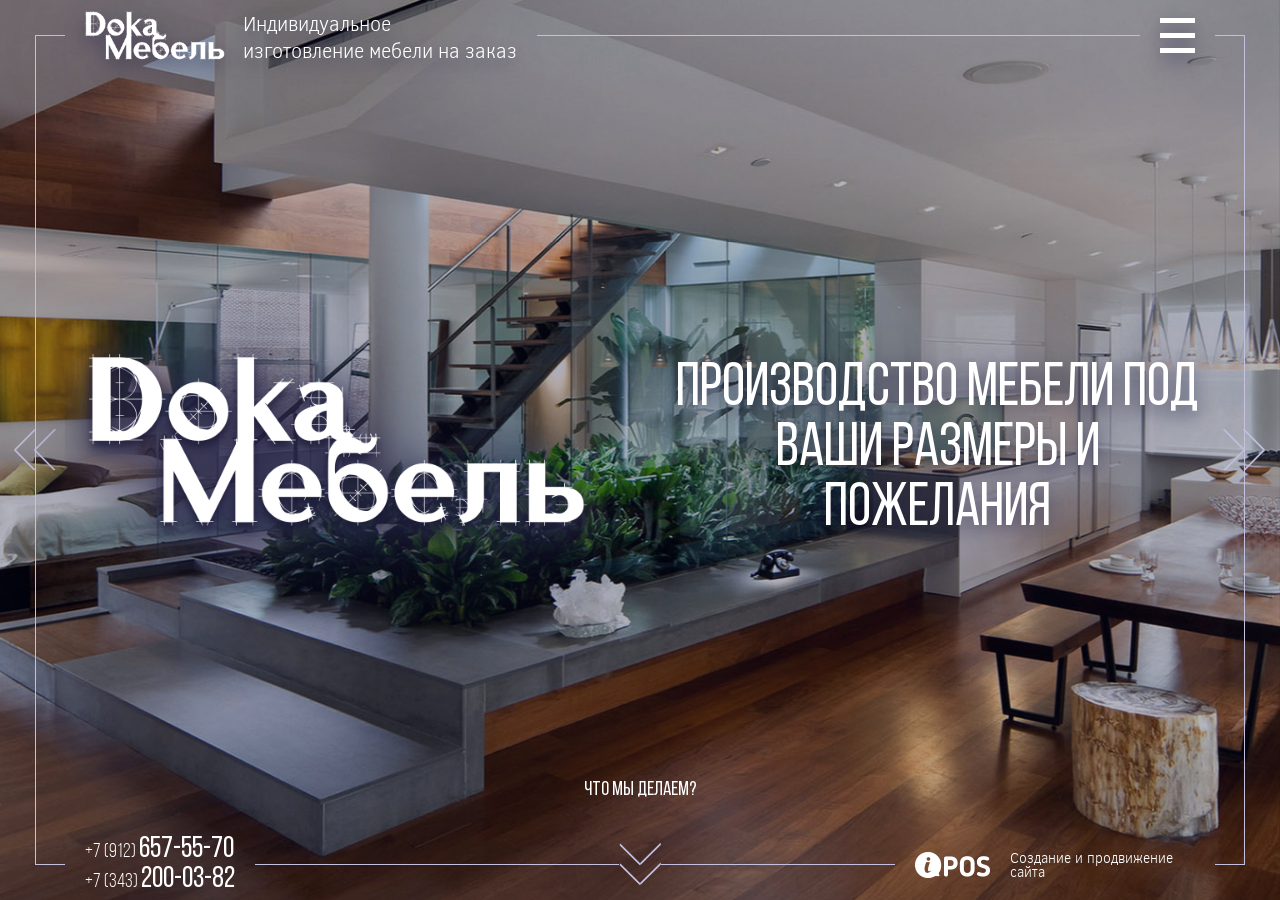
<file: index.html>
<!doctype html>
<html lang="en" class="no-js">

<head>
    <meta charset="UTF-8">
    <meta name="viewport" content="width=device-width, initial-scale=1">
    <link rel="icon" type="image/gif" href="favicon.ico" />

    <link href='http://fonts.googleapis.com/css?family=Open+Sans:400,300,700' rel='stylesheet' type='text/css'>

    <link rel="stylesheet" href="css/reset.css"> <!-- CSS reset -->
    <link rel="stylesheet" href="css/style_base.css"> <!-- Resource style -->
    <link rel="stylesheet" href="css/bootstrap-grid.css">
    <link rel="stylesheet" href="css/set2.css">
    <link rel="stylesheet" href="css/owl.carousel.css" />
    <link rel="stylesheet" href="css/owl.theme.default.css" />
    <link rel="stylesheet" href="lib/swiper/dist/css/swiper.min.css"> <!-- слайдер swiper -->
    <link rel="stylesheet" type="text/css" href="lib/burger/css/component.css" /> <!-- burger -->
    <link rel="stylesheet" href="css/style.css">
    <script src="js/modernizr.js"></script> <!-- Modernizr -->

    <title>Doka-мебель</title>
</head>
<!-- hijacking: on/off - animation: none/scaleDown/rotate/gallery/catch/opacity/fixed/parallax -->

<body data-hijacking="on" data-animation="opacity">

    <div class="st-container" id="st-container">

        <nav class="st-menu st-effect-11" id="menu-11">
            <ol>
                <li><a href="index.html">Главная</a></li>
                <li><a href="aboutcompany.html">О Компании</a></li>
                <li><a href="catalog.html">Каталог</a></li>
                <li><a href="contacts.html">Контакты</a></li>
                <li><a href="usefullinfo.html">Полезная информация</a></li>
                <li><a href="infopage.html">Страница информации</a></li>
                <li><a href="portfolio.html">Портфолио</a></li>
                <li><a href="product.html">Страница товара</a></li>
                <li><a href="reviews.html">Отзывы</a></li>
                <li><a href="shipping.html">Доставка</a></li>
                <li><a href="solutions.html">Решения</a></li>
                <li><a href="solutions-item.html">Смотреть решение</a></li>
                <li><a href="specialists.html">Специалисты</a></li>
                <li><a href="404.html">Страница 404</a></li>
            </ol>
        </nav>

        <div class="st-pusher">
            <div class="st-content">
                <div class="st-content-inner">

                    <div class="owl-carousel owl-carousel_banner">
                        <div style="background-image: url(img/img-1.jpg);"></div>
                        <div style="background-image: url(img/back01.jpg);"></div>
                        <div style="background-image: url(img/back02.jpg);"></div>
                        <div style="background-image: url(img/back03.jpg);"></div>
                    </div>

                    <section class="cd-section cd-section_01 visible">
                        <div>
                            <div class="big-logo">
                                <img src="img/logo-big.png" class="anim-brick animate-bricks direction-down animated" alt="" style="animation-delay: .5s;">
                                <span class="big-logo__text anim-brick animate-bricks direction-down animated" style="animation-delay: .75s;">
                                    Производство мебели под <br>Ваши размеры и пожелания
                                </span>
                            </div>
                            <div class="bottom-text anim-brick animate-bricks direction-down animated" style="animation-delay: 1.2s;">
                                Что мы делаем?
                            </div>
                        </div>
                    </section>

                    <section class="cd-section cd-section_02">
                        <div>
                            <div class="portfolio">
                                <div class="portfolio__row">
                                    <div class="portfolio__item portfolio__item_big">
                                        <a href="#" class="anim-brick animate-bricks direction-down animated" style="animation-delay: 0.4s;">Гостиные</a>
                                        <img src="img/back01.jpg" alt="">
                                    </div>
                                    <div class="portfolio__item">
                                        <a href="#" class="anim-brick animate-bricks direction-down animated" style="animation-delay: 0.6s;">Кухни</a>
                                        <img src="img/back03.jpg" alt="">
                                    </div>
                                    <div class="portfolio__item">
                                        <a href="#" class="anim-brick animate-bricks direction-down animated" style="animation-delay: 0.8s;">Спальни</a>
                                        <img src="img/back02.jpg" alt="">
                                    </div>
                                    <div class="portfolio__item">
                                        <a href="#" class="anim-brick animate-bricks direction-down animated" style="animation-delay: 1s;">Шкафы</a>
                                        <img src="img/back03.jpg" alt="">
                                    </div>
                                    <div class="portfolio__item">
                                        <a href="#" class="anim-brick animate-bricks direction-down animated" style="animation-delay: 1.2s;">Прихожие</a>
                                        <img src="img/back01.jpg" alt="">
                                    </div>
                                    <div class="portfolio__item portfolio__item_big">
                                        <a href="#" class="anim-brick animate-bricks direction-down animated" style="animation-delay: 1.4s;">Гардеробные</a>
                                        <img src="img/back02.jpg" alt="">
                                    </div>
                                </div>
                            </div>
                            <div class="bottom-text anim-brick animate-bricks direction-down animated" style="animation-delay: 1.6s;">
                                кто мы?
                            </div>
                        </div>
                    </section>

                    <section class="cd-section cd-section_03">
                        <div>
                            <div class="compTestemonialsWrap">
                                <div class="compTestemonialsImg  anim-brick animate-bricks direction-down animated" style="animation-delay: .35s;">
                                    <img src="img/our-company.png" alt="">
                                </div>
                                <div class="compTestemonials">
                                    <div class="spec-testemonials">
                                        <div class="spec-testemonials_item anim-brick animate-bricks direction-down animated" style="animation-delay: .45s;">
                                            email-оповещения об этапах изготовления
                                        </div>
                                        <div class="spec-testemonials_item anim-brick animate-bricks direction-down animated" style="animation-delay: .55s;">
                                            штат профессионалов
                                        </div>
                                        <div class="spec-testemonials_item anim-brick animate-bricks direction-down animated" style="animation-delay: .65s;">
                                            Гарантия
                                        </div>
                                        <div class="spec-testemonials_item anim-brick animate-bricks direction-down animated" style="animation-delay: .75s;">
                                            безопасные и качественные материалы
                                        </div>
                                        <div class="spec-testemonials_item anim-brick animate-bricks direction-down animated" style="animation-delay: .85s;">
                                            Бесплатное сервисное обслуживание*
                                        </div>
                                        <div class="spec-testemonials_item anim-brick animate-bricks direction-down animated" style="animation-delay: .95s;">
                                            фиксирование цены*
                                        </div>
                                        <div class="spec-testemonials_item anim-brick animate-bricks direction-down animated" style="animation-delay: 1.05s;">
                                            корректировка готовых проектов
                                        </div>
                                        <div class="spec-testemonials_item anim-brick animate-bricks direction-down animated" style="animation-delay: 1.15s;">
                                            техническое сопровождение
                                        </div>
                                    </div>
                                    <p class="anim-brick animate-bricks direction-down animated" style="animation-delay: 1.25s;">
                                        Наводнение 1777 года очень сильно испортило фонтаны Летнего сада, которые решено было не
                                        восстанавливать, поэтому в 1891-1892 годах Лигов канал от центра до Обводного был засыпан. Часть канала,
                                        где сейчас находятся наши выставочные залы, было засыпано уже в начале 20 века. Расстанная, Прилукская,
                                        Курская - теперь главные улицы в этом историческом месте. Все мы очень трепетно относимся к истории
                                        нашего города, чувствуем себя неотъемлемой её частью и эмоционально, и в том, что касается нашей
                                        непосредственной работы - производство качественной мебели.
                                    </p>
                                </div>
                            </div>

                            <div class="bottom-text anim-brick animate-bricks direction-down animated" style="animation-delay: 1.6s;">
                                Кто мы?
                            </div>
                        </div>
                    </section>

                    <section class="cd-section cd-section_04">
                        <div class="cd-section__content">
                            <div class="text-center">
                                <p class="anim-brick animate-bricks direction-down animated" style="animation-delay: .5s;"><img src="img/logo.png" alt=""></p>
                                <p class="anim-brick animate-bricks direction-down animated" style="animation-delay: .65s;">
                                    DokaМебель - индивидуальная атмосфера вашего дома: мы создаем лаконичные, изящные и роскошные
                                    интерьеры, изготавливая мебель на заказ и находя лучших современных производителей в путешествиях
                                    по выставкам Европы и Азии. Для нас не существует шаблонов - вместе с вами мы придумаем
                                    неповторимый и запоминающийся стиль, который будет только вашим!
                                </p>
                            </div>
                            <div class="bottom-text anim-brick animate-bricks direction-down animated" style="animation-delay: 1.6s;">
                                где мы?
                            </div>
                        </div>
                    </section>

                    <section class="cd-section cd-section_04">
                        <div>
                            <div class="cd-section__content">
                                <div class="row">
                                    <div class="col-xs-12 col-sm-6 col-md-8">
                                        <div id="map" class="anim-brick animate-bricks direction-down animated" style="animation-delay: 0.2s;"></div>
                                        <script src="http://api-maps.yandex.ru/2.1/?lang=ru_RU" type="text/javascript"></script>
                                        <script type="text/javascript">
                                            ymaps.ready(init);

                                            function init() {
                                                var myMap = new ymaps.Map("map", {
                                                    // Центр карты, указываем коордианты
                                                    center: [56.855656, 60.603148],
                                                    // Масштаб, тут все просто
                                                    zoom: 12,
                                                    // Отключаем все элементы управления
                                                    //controls: []
                                                });

                                                var myGeoObjects = [];

                                                // Наша метка, указываем коордианты
                                                myGeoObjects = new ymaps.Placemark([56.85422706784108, 60.55540649999999], {
                                                    balloonContentBody: 'г. Екатеринбург, ул. Красноармейцев, д.26, офис 306',
                                                }, {
                                                    iconLayout: 'default#image',
                                                    // Путь до нашей картинки
                                                    //iconImageHref: 'images/map__icon.png',
                                                    // Размер по ширине и высоте
                                                    //iconImageSize: [46, 58],
                                                    // Смещение левого верхнего угла иконки относительно
                                                    // её «ножки» (точки привязки).
                                                    //iconImageOffset: [-22, -35]
                                                });

                                                var clusterer = new ymaps.Clusterer({
                                                    clusterDisableClickZoom: false,
                                                    clusterOpenBalloonOnClick: false,
                                                });

                                                clusterer.add(myGeoObjects);
                                                myMap.geoObjects.add(clusterer);
                                                // Отлючаем возможность изменения масштаба
                                                myMap.behaviors.disable('scrollZoom');
                                                //myMap.behaviors.disable('drag');

                                            }
                                        </script>

                                    </div>
                                    <div class="col-xs-12 col-sm-6 col-md-4 col-lg-offset-1 col-lg-3">
                                        <div class=" anim-brick animate-bricks direction-down animated" style="animation-delay: 0.4s;">
                                            <form action="">
                                                <h3>Заказать звонок</h3>
                                                <span class="input input--ruri">
                                                    <input class="input__field input__field--ruri" type="text" id="input-26" />
                                                    <label class="input__label input__label--ruri" for="input-26">
                                                        <span class="input__label-content input__label-content--ruri">Ваше имя*</span>
                                                    </label>
                                                </span>
                                                <span class="input input--ruri">
                                                    <input class="input__field input__field--ruri" type="text" id="input-27" />
                                                    <label class="input__label input__label--ruri" for="input-26">
                                                        <span class="input__label-content input__label-content--ruri">+7 (___) ___-__-__</span>
                                                    </label>
                                                </span>
                                                <div class="legacy">
                                                    <p>Нажав на кнопку «Получить консультацию», Вы даете <a href="#">согласие</a> на обработку персональных данных</p>
                                                </div>
                                                <button class="button">
                                                    <span>Получить консультацию</span>
                                                </button>
                                            </form>
                                        </div>
                                    </div>
                                </div>
                                <div class="row contacts-row">
                                    <div class="col-xs-12 col-sm-4">
                                        <div class="contacts-row__item anim-brick animate-bricks direction-down animated" style="animation-delay: 0.6s;">
                                            <div class="row">
                                                <div class="col-xs-12 col-lg-5">
                                                    <h3>Напишите нам</h3>
                                                </div>
                                                <div class="col-xs-12 col-lg-7">
                                                    <p>
                                                        <strong>ОФИС</strong><br>
                                                        <a href="mailto:hello@mail.ru">hello@mail.ru</a>
                                                    </p>
                                                    <p>
                                                        <strong>ПРОИЗВОДСТВО</strong><br>
                                                        <a href="mailto:support@mail.ru">support@mail.ru</a>
                                                    </p>
                                                </div>
                                            </div>
                                        </div>
                                    </div>
                                    <div class="col-xs-12 col-sm-4">
                                        <div class="contacts-row__item anim-brick animate-bricks direction-down animated" style="animation-delay: 0.8s;">
                                            <div class="row">
                                                <div class="col-xs-12 col-lg-5">
                                                    <h3>Позвоните нам</h3>
                                                </div>
                                                <div class="col-xs-12 col-lg-7">
                                                    <p>
                                                        <strong>ОФИС</strong><br>
                                                        +7 (222) 222-22-22 <br>
                                                        +7 (222) 222-22-22
                                                    </p>
                                                    <p>
                                                        <strong>ПРОИЗВОДСТВО</strong><br>
                                                        +7 (343) 325-85-96
                                                    </p>
                                                </div>
                                            </div>
                                        </div>
                                    </div>
                                    <div class="col-xs-12 col-sm-4">
                                        <div class="contacts-row__item anim-brick animate-bricks direction-down animated" style="animation-delay: 1s;">
                                            <div class="row">
                                                <div class="col-xs-12 col-lg-5">
                                                    <h3>посетите нас</h3>
                                                </div>
                                                <div class="col-xs-12 col-lg-7">
                                                    <p>
                                                        <strong>АДРЕС</strong><br>
                                                        г. Екатеринбург, <br>
                                                        ул. Красноармейцев,<br>
                                                        д.26, офис 306
                                                    </p>
                                                </div>
                                            </div>
                                        </div>
                                    </div>
                                </div>
                            </div>
                        </div>
                    </section>


                    <div class="cd-border">
                        <div class="cd-border__container">
                            <div class="cd-border__top">
                                <div class="cd-border__line cd-border__line_left"></div>
                                <div class="logo">
                                    <a href="/">
                                        <img src="img/logo.png" alt="">
                                        <span class="logo__text">
                                            Индивидуальное <br>изготовление мебели на заказ
                                        </span>
                                    </a>
                                </div>
                                <div class="cd-border__line cd-border__line_middle"></div>
                                <div id="st-trigger-effects">
                                    <button class="menu-burger" data-effect="st-effect-11">Меню</button>
                                </div>
                                <div class="cd-border__line cd-border__line_right"></div>
                            </div>
                            <div class="cd-border__bottom">
                                <div class="cd-border__line cd-border__line_left"></div>
                                <div class="contacts">
                                    <div>
                                        <div>+7 (912) <span>657-55-70</span></div>
                                        <div>+7 (343) <span>200-03-82</span></div>
                                    </div>
                                </div>
                                <div class="cd-border__line cd-border__line_middle"></div>
                                <div class="cd-border__separator"></div>
                                <div class="cd-border__line cd-border__line_middle"></div>
                                <a href="https://1pos.ru" title="Создание и продвижение сайта ipos" target="_blank" class="developer">
                                    <img src="img/iPOS.png" alt="iPOS">
                                    <span class="developer__text">Создание и продвижение сайта</span>
                                </a>
                                <div class="cd-border__line cd-border__line_right"></div>
                            </div>
                            <div class="cd-border__side">
                                <div class="cd-border__left-side"><span></span></div>
                                <div class="cd-border__right-side"><span></span></div>
                            </div>
                            <nav class="cd-nav">
                                <ul class="cd-vertical-nav cd-vertical-nav_js">
                                    <li><a href="#0" class="cd-prev inactive">Next</a></li>
                                    <li><a href="#0" class="cd-next">Prev</a></li>
                                </ul>
                            </nav> <!-- .cd-vertical-nav -->
                        </div>
                    </div>
                    <!-- End Content -->
                </div>
            </div>
        </div>
    </div>

    <!-- end main-container -->
    <script src="js/jquery-2.1.4.js"></script>
    <script src="js/velocity.min.js"></script>
    <script src="js/velocity.ui.min.js"></script>
    <script src="js/owl.carousel.js"></script>
    <script src="lib/swiper/dist/js/swiper.min.js"></script>
    <script src="js/main.js"></script> <!-- Resource jQuery -->
    <script src="js/classie.js"></script>
    <script src="lib/burger/js/sidebarEffects.js"></script>

    <script>
        (function() {
            // trim polyfill : https://developer.mozilla.org/en-US/docs/Web/JavaScript/Reference/Global_Objects/String/Trim
            if (!String.prototype.trim) {
                (function() {
                    // Make sure we trim BOM and NBSP
                    var rtrim = /^[\s\uFEFF\xA0]+|[\s\uFEFF\xA0]+$/g;
                    String.prototype.trim = function() {
                        return this.replace(rtrim, '');
                    };
                })();
            }

            [].slice.call(document.querySelectorAll('input.input__field')).forEach(function(inputEl) {
                // in case the input is already filled..
                if (inputEl.value.trim() !== '') {
                    classie.add(inputEl.parentNode, 'input--filled');
                }

                // events:
                inputEl.addEventListener('focus', onInputFocus);
                inputEl.addEventListener('blur', onInputBlur);
            });

            function onInputFocus(ev) {
                classie.add(ev.target.parentNode, 'input--filled');
            }

            function onInputBlur(ev) {
                if (ev.target.value.trim() === '') {
                    classie.remove(ev.target.parentNode, 'input--filled');
                }
            }
        })();
    </script>
</body>

</html>
</file>
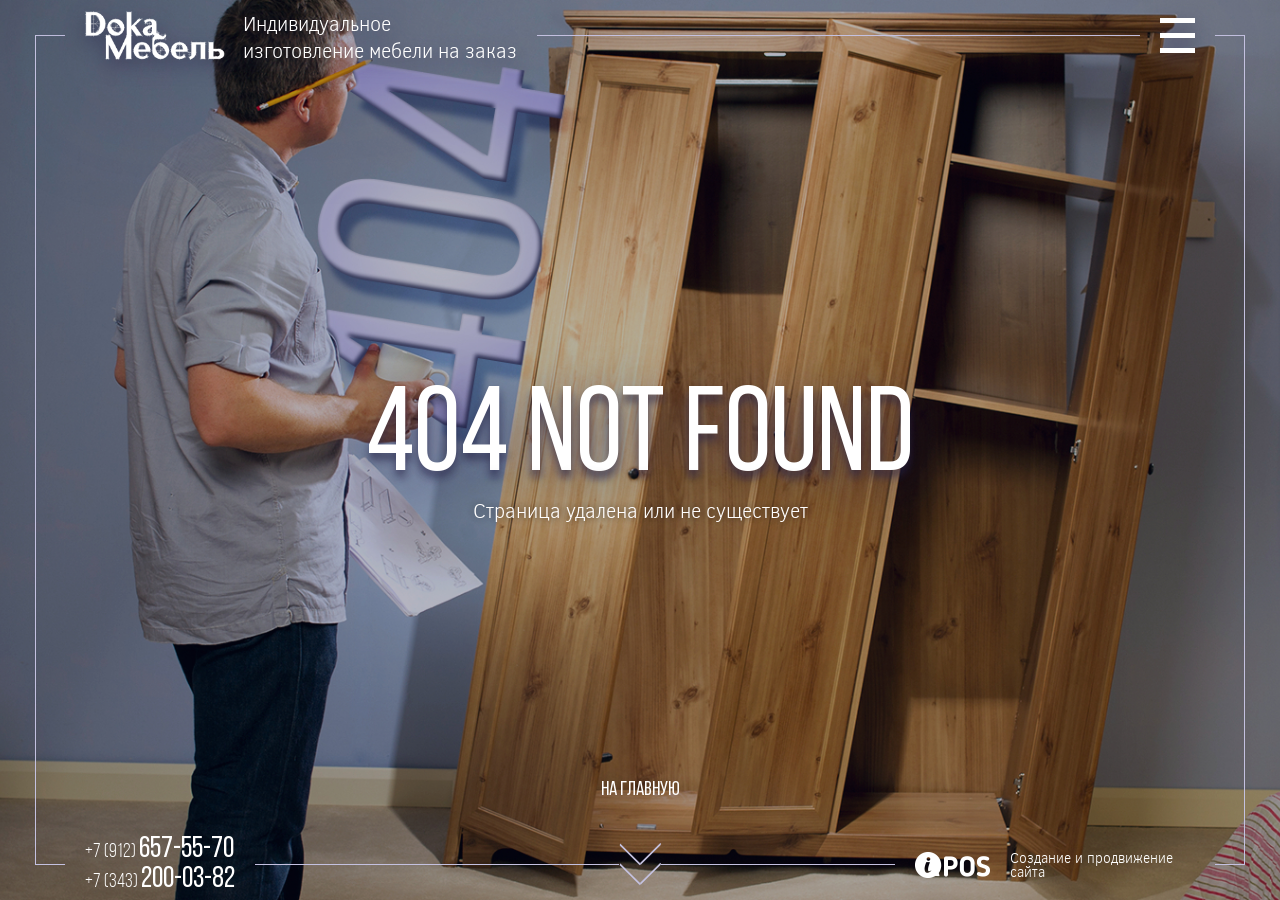
<file: 4042.html>
<!doctype html>
<html lang="en" class="no-js">

<head>
    <meta charset="UTF-8">
    <meta name="viewport" content="width=device-width, initial-scale=1">
    <link rel="icon" type="image/gif" href="favicon.ico" />

    <link href='http://fonts.googleapis.com/css?family=Open+Sans:400,300,700' rel='stylesheet' type='text/css'>

    <link rel="stylesheet" href="css/reset.css"> <!-- CSS reset -->
    <link rel="stylesheet" href="css/style_base.css"> <!-- Resource style -->
    <link rel="stylesheet" href="css/bootstrap-grid.css">
    <link rel="stylesheet" href="css/set2.css">
    <link rel="stylesheet" href="css/owl.carousel.css" />
    <link rel="stylesheet" href="css/owl.theme.default.css" />
    <link rel="stylesheet" href="lib/swiper/dist/css/swiper.min.css"> <!-- слайдер swiper -->
    <link rel="stylesheet" type="text/css" href="lib/burger/css/component.css" /> <!-- burger -->
    <link rel="stylesheet" href="css/style.css">
    <script src="js/modernizr.js"></script> <!-- Modernizr -->

    <title>Doka-мебель</title>
</head>
<!-- hijacking: on/off - animation: none/scaleDown/rotate/gallery/catch/opacity/fixed/parallax -->

<body data-hijacking="on" data-animation="opacity">
    <!-- main-container -->
    <div class="st-container" id="st-container">
        <!-- main-nav -->
        <nav class="st-menu st-effect-11" id="menu-11">
            <h2 class="icon icon-lab">Sidebar</h2>
            <ul>
                <li><a class="icon icon-data" href="#">Data Management</a></li>
                <li><a class="icon icon-location" href="#">Location</a></li>
                <li><a class="icon icon-study" href="#">Study</a></li>
                <li><a class="icon icon-photo" href="#">Collections</a></li>
                <li><a class="icon icon-wallet" href="#">Credits</a></li>
            </ul>
        </nav>
        <!-- animate-container -->
        <div class="st-pusher">
            <div class="st-content">
                <div class="st-content-inner">
                    <!-- Content -->

                    <div class="solution-banner">
                        <div style="background-image: url(img/404.jpg);"></div>
                    </div>
                    <section class="cd-section cd-section_01 visible">
                        <div>
                            <div class="big-logo__text solutions-title anim-brick animate-bricks direction-down animated" style="animation-delay: .75s;">
                                404 Not Found
                                <p>Страница удалена или не существует</p>
                            </div>

                            <div class="bottom-text anim-brick animate-bricks direction-down animated" style="animation-delay: 1.6s;">
                                На главную
                            </div>
                        </div>
                    </section>

                    <div class="cd-border">
                        <div class="cd-border__container">
                            <div class="cd-border__top">
                                <div class="cd-border__line cd-border__line_left"></div>
                                <div class="logo">
                                    <a href="/">
                                        <img src="img/logo.png" alt="">
                                        <span class="logo__text">
                                            Индивидуальное <br>изготовление мебели на заказ
                                        </span>
                                    </a>
                                </div>
                                <div class="cd-border__line cd-border__line_middle"></div>
                                <div id="st-trigger-effects">
                                    <button class="menu-burger" data-effect="st-effect-11">Меню</button>
                                </div>
                                <div class="cd-border__line cd-border__line_right"></div>
                            </div>
                            <div class="cd-border__bottom">
                                <div class="cd-border__line cd-border__line_left"></div>
                                <div class="contacts">
                                    <div>
                                        <div>+7 (912) <span>657-55-70</span></div>
                                        <div>+7 (343) <span>200-03-82</span></div>
                                    </div>
                                </div>
                                <div class="cd-border__line cd-border__line_middle"></div>
                                <div class="cd-border__separator"></div>
                                <div class="cd-border__line cd-border__line_middle"></div>
                                <a href="https://1pos.ru" title="Создание и продвижение сайта ipos" target="_blank" class="developer">
                                    <img src="img/iPOS.png" alt="iPOS">
                                    <span class="developer__text">Создание и продвижение сайта</span>
                                </a>
                                <div class="cd-border__line cd-border__line_right"></div>
                            </div>
                            <div class="cd-border__side">
                                <div class="cd-border__left-side"><span></span></div>
                                <div class="cd-border__right-side"><span></span></div>
                            </div>
                            <nav class="cd-nav">
                                <ul class="cd-vertical-nav">
                                    <li><a href="#0" class="cd-prev inactive">Next</a></li>
                                    <li><a href="#0" class="cd-next">Prev</a></li>
                                </ul>
                            </nav>
                        </div>
                    </div>

                    <!-- End Content -->
                </div>
            </div>
        </div>
    </div> <!-- end main-container -->



    <script src="js/jquery-2.1.4.js"></script>
    <script src="js/velocity.min.js"></script>
    <script src="js/velocity.ui.min.js"></script>
    <script src="js/owl.carousel.js"></script>
    <script src="js/main.js"></script> <!-- Resource jQuery -->
    <script src="js/classie.js"></script>
    <script src="lib/burger/js/sidebarEffects.js"></script>
    <!-- Swiper JS -->
    <script src="lib/swiper/dist/js/swiper.min.js"></script>

</body>

</html>
</file>
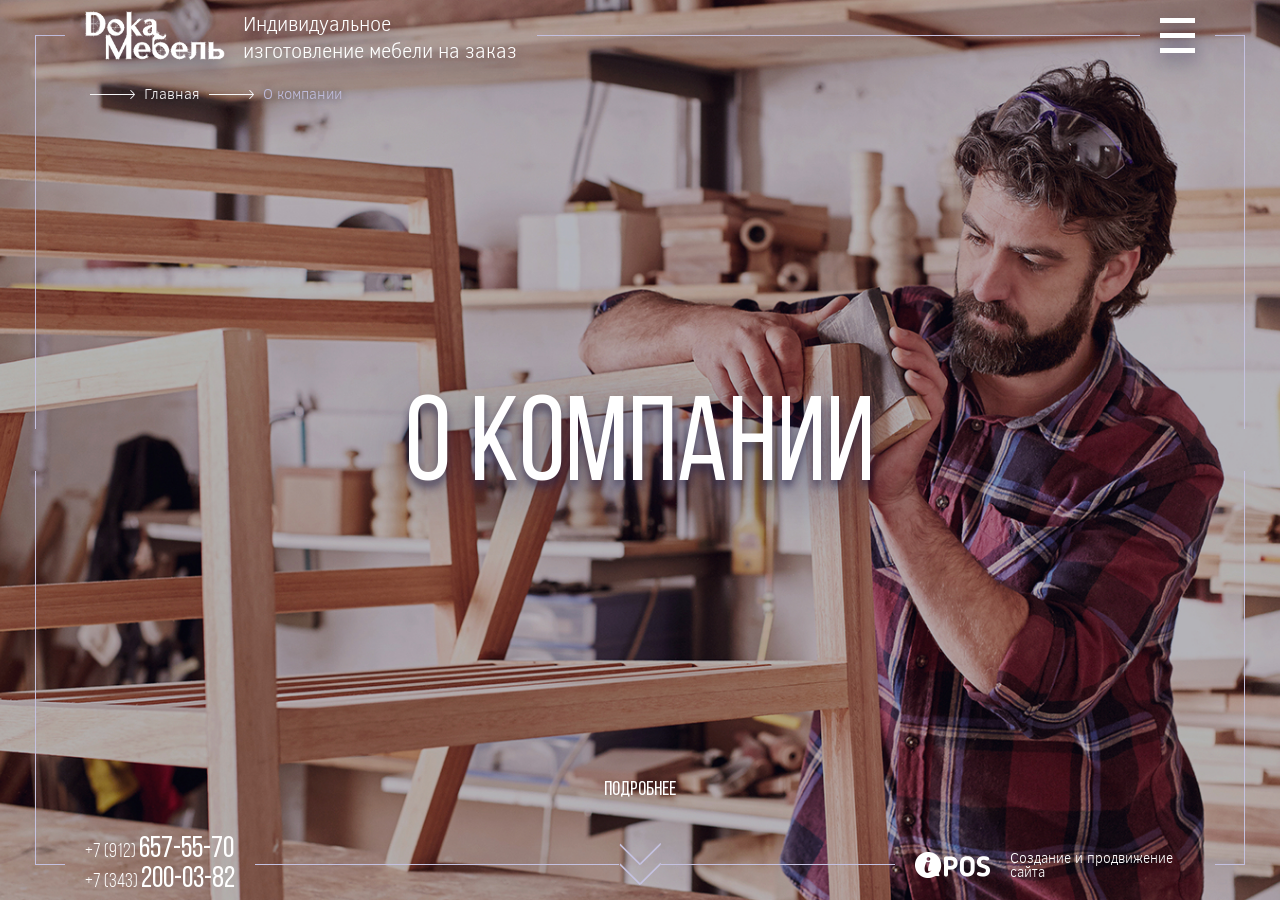
<file: aboutcompany.html>
<!doctype html>
<html lang="en" class="no-js">

<head>
    <meta charset="UTF-8">
    <meta name="viewport" content="width=device-width, initial-scale=1">
    <link rel="icon" type="image/gif" href="favicon.ico" />

    <link href='http://fonts.googleapis.com/css?family=Open+Sans:400,300,700' rel='stylesheet' type='text/css'>

    <link rel="stylesheet" href="css/reset.css"> <!-- CSS reset -->
    <link rel="stylesheet" href="css/style_base.css"> <!-- Resource style -->
    <link rel="stylesheet" href="css/bootstrap-grid.css">
    <link rel="stylesheet" href="css/set2.css">
    <link rel="stylesheet" href="css/owl.carousel.css" />
    <link rel="stylesheet" href="css/owl.theme.default.css" />
    <link rel="stylesheet" href="lib/swiper/dist/css/swiper.min.css">
    <link rel="stylesheet" href="css/style.css">
    <link rel="stylesheet" href="lib/animslide/base.css">
    <link rel="stylesheet" type="text/css" href="lib/burger/css/component.css" />
    <script src="js/modernizr.js"></script> <!-- Modernizr -->
    <title>Doka-мебель</title>
</head>
<!-- hijacking: on/off - animation: none/scaleDown/rotate/gallery/catch/opacity/fixed/parallax -->

<body data-hijacking="on" data-animation="opacity">
    <!-- main-container -->
    <div class="st-container" id="st-container">
        <!-- main-nav -->
        <nav class="st-menu st-effect-11" id="menu-11">
            <ol>
                <li><a href="index.html">Главная</a></li>
                <li><a href="aboutcompany.html">О Компании</a></li>
                <li><a href="catalog.html">Каталог</a></li>
                <li><a href="contacts.html">Контакты</a></li>
                <li><a href="usefullinfo.html">Полезная информация</a></li>
                <li><a href="infopage.html">Страница информации</a></li>
                <li><a href="portfolio.html">Портфолио</a></li>
                <li><a href="product.html">Страница товара</a></li>
                <li><a href="reviews.html">Отзывы</a></li>
                <li><a href="shipping.html">Доставка</a></li>
                <li><a href="solutions.html">Решения</a></li>
                <li><a href="solutions-item.html">Смотреть решение</a></li>
                <li><a href="specialists.html">Специалисты</a></li>
                <li><a href="404.html">Страница 404</a></li>
            </ol>
        </nav>
        <!-- animate-container -->
        <div class="st-pusher">
            <div class="st-content">
                <div class="st-content-inner">
                    <!-- Content -->
                    <div class="solution-banner">
                        <div style="background-image: url(img/company.jpg);"></div>
                    </div>

                    <section class="cd-section cd-section_01 visible">
                        <div>
                            <div class="bread-crumbs anim-brick animate-bricks direction-down animated" style="animation-delay: .60s;">
                                <ul>
                                    <li><a href="#">Главная</a></li>
                                    <li><a>О компании</a></li>
                                </ul>
                            </div>
                            <div class="big-logo__text solutions-title anim-brick animate-bricks direction-down animated" style="animation-delay: .75s;">
                                О компании
                            </div>

                            <div class="bottom-text anim-brick animate-bricks direction-down animated" style="animation-delay: 1.6s;">
                                Подробнее
                            </div>
                        </div>
                    </section>

                    <section class="cd-section cd-section_02">
                        <div>
                            <div class="compTestemonialsWrap">
                                <div class="compTestemonialsImg  anim-brick animate-bricks direction-down animated" style="animation-delay: .35s;">
                                    <img src="img/our-company.png" alt="">
                                </div>
                                <div class="compTestemonials">
                                    <div class="spec-testemonials">
                                        <div class="spec-testemonials_item anim-brick animate-bricks direction-down animated" style="animation-delay: .45s;">
                                            email-оповещения об этапах изготовления
                                        </div>
                                        <div class="spec-testemonials_item anim-brick animate-bricks direction-down animated" style="animation-delay: .55s;">
                                            штат профессионалов
                                        </div>
                                        <div class="spec-testemonials_item anim-brick animate-bricks direction-down animated" style="animation-delay: .65s;">
                                            Гарантия
                                        </div>
                                        <div class="spec-testemonials_item anim-brick animate-bricks direction-down animated" style="animation-delay: .75s;">
                                            безопасные и качественные материалы
                                        </div>
                                        <div class="spec-testemonials_item anim-brick animate-bricks direction-down animated" style="animation-delay: .85s;">
                                            Бесплатное сервисное обслуживание*
                                        </div>
                                        <div class="spec-testemonials_item anim-brick animate-bricks direction-down animated" style="animation-delay: .95s;">
                                            фиксирование цены*
                                        </div>
                                        <div class="spec-testemonials_item anim-brick animate-bricks direction-down animated" style="animation-delay: 1.05s;">
                                            корректировка готовых проектов
                                        </div>
                                        <div class="spec-testemonials_item anim-brick animate-bricks direction-down animated" style="animation-delay: 1.15s;">
                                            техническое сопровождение
                                        </div>
                                    </div>
                                    <p class="anim-brick animate-bricks direction-down animated" style="animation-delay: 1.25s;">
                                        Наводнение 1777 года очень сильно испортило фонтаны Летнего сада, которые решено было не
                                        восстанавливать, поэтому в 1891-1892 годах Лигов канал от центра до Обводного был засыпан. Часть канала,
                                        где сейчас находятся наши выставочные залы, было засыпано уже в начале 20 века. Расстанная, Прилукская,
                                        Курская - теперь главные улицы в этом историческом месте. Все мы очень трепетно относимся к истории
                                        нашего города, чувствуем себя неотъемлемой её частью и эмоционально, и в том, что касается нашей
                                        непосредственной работы - производство качественной мебели.
                                    </p>
                                </div>
                            </div>

                            <div class="bottom-text anim-brick animate-bricks direction-down animated" style="animation-delay: 1.6s;">
                                О нашем производстве
                            </div>
                        </div>
                    </section>

                    <section class="cd-section cd-section_03">
                        <div>
                            <div class="slideshow">
                                <div class="slides">
                                    <div class="slide slide--current">
                                        <div class="slide__img" style="background-image: url(img/comp-slide.jpg)"></div>
                                        <div class="slider-container">
                                            <div class="slideArticle">
                                                <h3 class="slide__title">Участок складирования и хранения материалов</h2>
                                                    <p>Плитные материалы складируются и хранятся в тёплом
                                                        помещении практически вертикально в специально
                                                        отведённых для этого "яслях". Это в итоге сильно
                                                        сказывается в лучшую сторону на качестве конечных
                                                        изделий, так как, материалы не подвержены
                                                        деформации, чрезмерному увлажнению, механическим
                                                        повреждениям и многим другим отрицательным
                                                        факторам.
                                                    </p>
                                            </div>
                                        </div>
                                    </div>
                                    <div class="slide">
                                        <div class="slide__img" style="background-image: url(img/comp-slide.jpg)"></div>
                                        <div class="slider-container">
                                            <div class="slideArticle">
                                                <h3 class="slide__title">Форматно-Раскроечный участок</h2>
                                                    <p>Плитные материалы складируются и хранятся в тёплом
                                                        помещении практически вертикально в специально
                                                        отведённых для этого "яслях". Это в итоге сильно
                                                        сказывается в лучшую сторону на качестве конечных
                                                        изделий, так как, материалы не подвержены
                                                        деформации, чрезмерному увлажнению, механическим
                                                        повреждениям и многим другим отрицательным
                                                        факторам.
                                                    </p>
                                            </div>
                                        </div>
                                    </div>
                                </div>
                                <nav class="slidenav">
                                    <div class="slide--prev">
                                        <button class="slidenav__item slidenav__item--prev"></button>
                                    </div>
                                    <div class="slide--next">
                                        <button class="slidenav__item slidenav__item--next"><span>Далее: <br />форматно-раскроечный участок</span></button>
                                    </div>
                                </nav>
                            </div>
                            <div class="bottom-text anim-brick animate-bricks direction-down animated" style="animation-delay: 1.6s;">
                                Есть вопросы?
                            </div>
                        </div>
                    </section>

                    <section class="cd-section cd-section_04 aboutCompany_form">
                        <div>
                            <div class="aboutCompany_form__wrap">
                                <div class="aboutCompany_form__img anim-brick animate-bricks direction-down animated" style="animation-delay: 0.4s;">
                                    <img src="img/phone.png" alt="">
                                </div>
                                <div class="emptyBox"></div>
                                <div class="aboutCompany_form__cont anim-brick animate-bricks direction-down animated" style="animation-delay: 0.4s;">
                                    <h3>
                                        Есть вопросы?
                                    </h3>
                                    <p>Оставьте заявку, чтобы получить бесплатную<br />
                                        консультанцию по телефону</p>
                                    <form action="#">
                                        <span class="input input--ruri">
                                            <input class="input__field input__field--ruri" type="text" id="input-26" />
                                            <label class="input__label input__label--ruri" for="input-26">
                                                <span class="input__label-content input__label-content--ruri">Ваше имя*</span>
                                            </label>
                                        </span>
                                        <span class="input input--ruri">
                                            <input class="input__field input__field--ruri" type="text" id="input-27" />
                                            <label class="input__label input__label--ruri" for="input-26">
                                                <span class="input__label-content input__label-content--ruri">+7 (___) ___-__-__</span>
                                            </label>
                                        </span>
                                        <div class="legacy">
                                            <p>Нажав на кнопку «Получить консультацию», Вы даете<br /> <a href="#">согласие</a> на обработку персональных данных</p>
                                        </div>
                                        <div class="formButton-box">
                                            <div class="captcha">
                                                <img src="img/captcha.jpg" alt="">
                                            </div>
                                            <button class="button">
                                                <span>Получить консультацию</span>
                                            </button>
                                        </div>
                                    </form>
                                </div>
                            </div>
                        </div>
                    </section>

                    <div class="cd-border">
                        <div class="cd-border__container">
                            <div class="cd-border__top">
                                <div class="cd-border__line cd-border__line_left"></div>
                                <div class="logo">
                                    <a href="/">
                                        <img src="img/logo.png" alt="">
                                        <span class="logo__text">
                                            Индивидуальное <br>изготовление мебели на заказ
                                        </span>
                                    </a>
                                </div>
                                <div class="cd-border__line cd-border__line_middle"></div>
                                <div id="st-trigger-effects">
                                    <button class="menu-burger" data-effect="st-effect-11">Меню</button>
                                </div>
                                <div class="cd-border__line cd-border__line_right"></div>
                            </div>
                            <div class="cd-border__bottom">
                                <div class="cd-border__line cd-border__line_left"></div>
                                <div class="contacts">
                                    <div>
                                        <div>+7 (912) <span>657-55-70</span></div>
                                        <div>+7 (343) <span>200-03-82</span></div>
                                    </div>
                                </div>
                                <div class="cd-border__line cd-border__line_middle"></div>
                                <div class="cd-border__separator"></div>
                                <div class="cd-border__line cd-border__line_middle"></div>
                                <a href="https://1pos.ru" title="Создание и продвижение сайта ipos" target="_blank" class="developer">
                                    <img src="img/iPOS.png" alt="iPOS">
                                    <span class="developer__text">Создание и продвижение сайта</span>
                                </a>
                                <div class="cd-border__line cd-border__line_right"></div>
                            </div>
                            <div class="cd-border__side">
                                <div class="cd-border__left-side"><span></span></div>
                                <div class="cd-border__right-side"><span></span></div>
                            </div>
                            <nav class="cd-nav">
                                <ul class="cd-vertical-nav cd-vertical-nav_js">
                                    <li><a href="#0" class="cd-prev inactive">Next</a></li>
                                    <li><a href="#0" class="cd-next">Prev</a></li>
                                </ul>
                            </nav>
                        </div>
                    </div>

                    <!-- End Content -->
                </div>
            </div>
        </div>
    </div> <!-- end main-container -->
    <script src="js/jquery-2.1.4.js"></script>
    <script src="js/velocity.min.js"></script>
    <script src="js/velocity.ui.min.js"></script>
    <script src="js/owl.carousel.js"></script>
    <!-- Swiper JS -->
    <script src="lib/swiper/dist/js/swiper.min.js"></script>
    <script src="js/main.js"></script> <!-- Resource jQuery -->
    <script src="js/classie.js"></script>
    <!-- animation slider -->
    <script src="lib/animslide/effects.js"></script>
    <script src="lib/animslide/imagesloaded.pkgd.min.js"></script>
    <script src="lib/animslide/anime.min.js"></script>
    <script src="lib/animslide/slider.js"></script>
    <!-- ========================================================= -->
    <script src="lib/burger/js/sidebarEffects.js"></script>


</body>

</html>
</file>
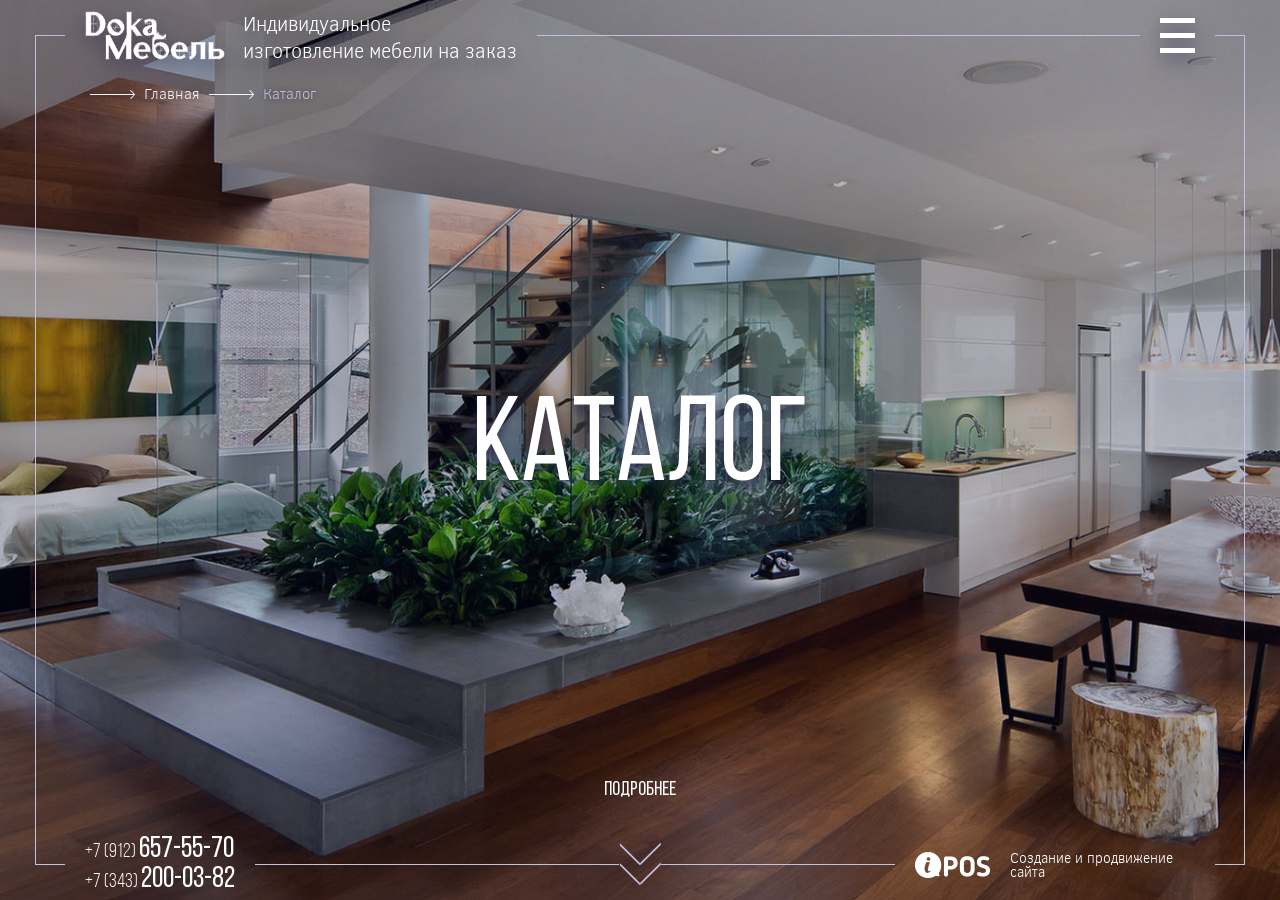
<file: catalog.html>
<!doctype html>
<html lang="en" class="no-js">

<head>
    <meta charset="UTF-8">
    <meta name="viewport" content="width=device-width, initial-scale=1">
    <link rel="icon" type="image/gif" href="favicon.ico" />

    <link href='http://fonts.googleapis.com/css?family=Open+Sans:400,300,700' rel='stylesheet' type='text/css'>

    <link rel="stylesheet" href="css/reset.css"> <!-- CSS reset -->
    <link rel="stylesheet" href="css/style_base.css"> <!-- Resource style -->
    <link rel="stylesheet" href="css/bootstrap-grid.css">
    <link rel="stylesheet" href="css/set2.css">
    <link rel="stylesheet" href="css/owl.carousel.css" />
    <link rel="stylesheet" href="css/owl.theme.default.css" />
    <link rel="stylesheet" href="css/style.css">
    <link rel="stylesheet" href="lib/swiper/dist/css/swiper.min.css"> <!-- слайдер swiper -->
    <link rel="stylesheet" type="text/css" href="lib/burger/css/component.css" /> <!-- burger -->
    <script src="js/modernizr.js"></script> <!-- Modernizr -->

    <title>Doka-мебель</title>
</head>
<!-- hijacking: on/off - animation: none/scaleDown/rotate/gallery/catch/opacity/fixed/parallax -->

<body data-hijacking="on" data-animation="opacity">
    <!-- main-container -->
    <div class="st-container" id="st-container">
        <!-- main-nav -->
        <nav class="st-menu st-effect-11" id="menu-11">
            <ol>
                <li><a href="index.html">Главная</a></li>
                <li><a href="aboutcompany.html">О Компании</a></li>
                <li><a href="catalog.html">Каталог</a></li>
                <li><a href="contacts.html">Контакты</a></li>
                <li><a href="usefullinfo.html">Полезная информация</a></li>
                <li><a href="infopage.html">Страница информации</a></li>
                <li><a href="portfolio.html">Портфолио</a></li>
                <li><a href="product.html">Страница товара</a></li>
                <li><a href="reviews.html">Отзывы</a></li>
                <li><a href="shipping.html">Доставка</a></li>
                <li><a href="solutions.html">Решения</a></li>
                <li><a href="solutions-item.html">Смотреть решение</a></li>
                <li><a href="specialists.html">Специалисты</a></li>
                <li><a href="404.html">Страница 404</a></li>
            </ol>
        </nav>
        <!-- animate-container -->
        <div class="st-pusher">
            <div class="st-content">
                <div class="st-content-inner">
                    <!-- Content -->
                    <div class="solution-banner">
                        <div style="background-image: url(img/img-1.jpg);"></div>
                    </div>

                    <section class="cd-section cd-section_01 visible">
                        <div>
                            <div class="bread-crumbs anim-brick animate-bricks direction-down animated" style="animation-delay: .60s;">
                                <ul>
                                    <li><a href="#">Главная</a></li>
                                    <li><a>Каталог</a></li>
                                </ul>
                            </div>

                            <h1 class="big-logo__text solutions-title anim-brick animate-bricks direction-down animated" style="animation-delay: .75s;">
                                Каталог
                            </h1>

                            <div class="bottom-text anim-brick animate-bricks direction-down animated" style="animation-delay: 1.6s;">
                                Подробнее
                            </div>
                        </div>
                    </section>

                    <section class="cd-section cd-section_02">
                        <div>
                            <div class="portfolio">
                                <div class="portfolio__row">
                                    <div class="portfolio__item portfolio__item_big">
                                        <a href="#" class="anim-brick animate-bricks direction-down animated" style="animation-delay: 0.4s;">Гостиные</a>
                                        <img src="img/back01.jpg" alt="">
                                    </div>
                                    <div class="portfolio__item">
                                        <a href="#" class="anim-brick animate-bricks direction-down animated" style="animation-delay: 0.6s;">Кухни</a>
                                        <img src="img/back03.jpg" alt="">
                                    </div>
                                    <div class="portfolio__item">
                                        <a href="#" class="anim-brick animate-bricks direction-down animated" style="animation-delay: 0.8s;">Спальни</a>
                                        <img src="img/back02.jpg" alt="">
                                    </div>
                                    <div class="portfolio__item">
                                        <a href="#" class="anim-brick animate-bricks direction-down animated" style="animation-delay: 1s;">Шкафы</a>
                                        <img src="img/back03.jpg" alt="">
                                    </div>
                                    <div class="portfolio__item">
                                        <a href="#" class="anim-brick animate-bricks direction-down animated" style="animation-delay: 1.2s;">Прихожие</a>
                                        <img src="img/back01.jpg" alt="">
                                    </div>
                                    <div class="portfolio__item portfolio__item_big">
                                        <a href="#" class="anim-brick animate-bricks direction-down animated" style="animation-delay: 1.4s;">Гардеробные</a>
                                        <img src="img/back02.jpg" alt="">
                                    </div>
                                </div>
                            </div>
                            <div class="bottom-text anim-brick animate-bricks direction-down animated" style="animation-delay: 1.6s;">
                                На главную
                            </div>
                        </div>
                    </section>

                    <div class="cd-border">
                        <div class="cd-border__container">
                            <div class="cd-border__top">
                                <div class="cd-border__line cd-border__line_left"></div>
                                <div class="logo">
                                    <a href="/">
                                        <img src="img/logo.png" alt="">
                                        <span class="logo__text">
                                            Индивидуальное <br>изготовление мебели на заказ
                                        </span>
                                    </a>
                                </div>
                                <div class="cd-border__line cd-border__line_middle"></div>
                                <div id="st-trigger-effects">
                                    <button class="menu-burger" data-effect="st-effect-11">Меню</button>
                                </div>
                                <div class="cd-border__line cd-border__line_right"></div>
                            </div>
                            <div class="cd-border__bottom">
                                <div class="cd-border__line cd-border__line_left"></div>
                                <div class="contacts">
                                    <div>
                                        <div>+7 (912) <span>657-55-70</span></div>
                                        <div>+7 (343) <span>200-03-82</span></div>
                                    </div>
                                </div>
                                <div class="cd-border__line cd-border__line_middle"></div>
                                <div class="cd-border__separator"></div>
                                <div class="cd-border__line cd-border__line_middle"></div>
                                <a href="https://1pos.ru" title="Создание и продвижение сайта ipos" target="_blank" class="developer">
                                    <img src="img/iPOS.png" alt="iPOS">
                                    <span class="developer__text">Создание и продвижение сайта</span>
                                </a>
                                <div class="cd-border__line cd-border__line_right"></div>
                            </div>
                            <div class="cd-border__side">
                                <div class="cd-border__left-side"><span></span></div>
                                <div class="cd-border__right-side"><span></span></div>
                            </div>
                            <nav class="cd-nav">
                                <ul class="cd-vertical-nav cd-vertical-nav_js">
                                    <li><a href="#0" class="cd-prev inactive">Next</a></li>
                                    <li><a href="#0" class="cd-next">Prev</a></li>
                                </ul>
                            </nav>
                        </div>
                    </div>

                    <!-- End Content -->
                </div>
            </div>
        </div>
    </div> <!-- end main-container -->
    <script src="js/jquery-2.1.4.js"></script>
    <script src="js/velocity.min.js"></script>
    <script src="js/velocity.ui.min.js"></script>
    <script src="js/owl.carousel.js"></script>
    <script src="lib/swiper/dist/js/swiper.min.js"></script>
    <script src="js/main.js"></script> <!-- Resource jQuery -->
    <script src="js/classie.js"></script>
    <script src="lib/burger/js/sidebarEffects.js"></script>


</body>

</html>
</file>
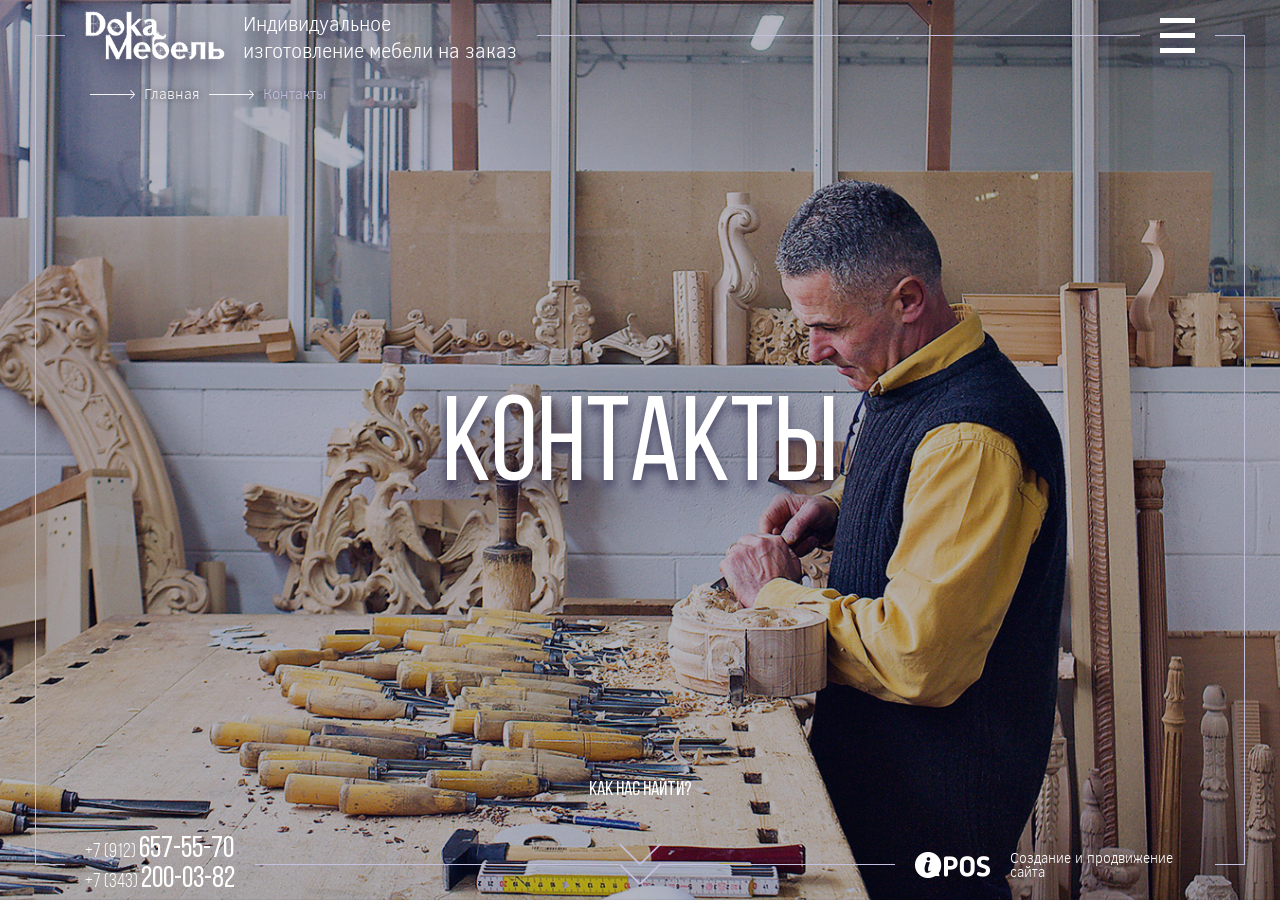
<file: contacts.html>
<!doctype html>
<html lang="en" class="no-js">

<head>
    <meta charset="UTF-8">
    <meta name="viewport" content="width=device-width, initial-scale=1">
    <link rel="icon" type="image/gif" href="favicon.ico" />

    <link href='http://fonts.googleapis.com/css?family=Open+Sans:400,300,700' rel='stylesheet' type='text/css'>

    <link rel="stylesheet" href="css/reset.css"> <!-- CSS reset -->
    <link rel="stylesheet" href="css/style_base.css"> <!-- Resource style -->
    <link rel="stylesheet" href="css/bootstrap-grid.css">
    <link rel="stylesheet" href="css/set2.css">
    <link rel="stylesheet" href="css/owl.carousel.css" />
    <link rel="stylesheet" href="css/owl.theme.default.css" />
    <link rel="stylesheet" href="lib/swiper/dist/css/swiper.min.css">
    <link rel="stylesheet" href="css/style.css">
    <link rel="stylesheet" type="text/css" href="lib/burger/css/component.css" />
    <script src="js/modernizr.js"></script> <!-- Modernizr -->

    <title>Doka-мебель</title>
</head>
<!-- hijacking: on/off - animation: none/scaleDown/rotate/gallery/catch/opacity/fixed/parallax -->

<body data-hijacking="on" data-animation="opacity">
    <!-- main-container -->
    <div class="st-container" id="st-container">
        <!-- main-nav -->
        <nav class="st-menu st-effect-11" id="menu-11">
            <ol>
                <li><a href="index.html">Главная</a></li>
                <li><a href="aboutcompany.html">О Компании</a></li>
                <li><a href="catalog.html">Каталог</a></li>
                <li><a href="contacts.html">Контакты</a></li>
                <li><a href="usefullinfo.html">Полезная информация</a></li>
                <li><a href="infopage.html">Страница информации</a></li>
                <li><a href="portfolio.html">Портфолио</a></li>
                <li><a href="product.html">Страница товара</a></li>
                <li><a href="reviews.html">Отзывы</a></li>
                <li><a href="shipping.html">Доставка</a></li>
                <li><a href="solutions.html">Решения</a></li>
                <li><a href="solutions-item.html">Смотреть решение</a></li>
                <li><a href="specialists.html">Специалисты</a></li>
                <li><a href="404.html">Страница 404</a></li>
            </ol>
        </nav>
        <!-- animate-container -->
        <div class="st-pusher">
            <div class="st-content">
                <div class="st-content-inner">
                    <!-- Content -->
                    <div class="solution-banner">
                        <div style="background-image: url(img/contact-banner.jpg);"></div>
                    </div>

                    <section class="cd-section cd-section_01 visible">
                        <div>
                            <div class="bread-crumbs anim-brick animate-bricks direction-down animated" style="animation-delay: .60s;">
                                <ul>
                                    <li><a href="#">Главная</a></li>
                                    <li><a>Контакты</a></li>
                                </ul>
                            </div>
                            <div class="big-logo__text solutions-title anim-brick animate-bricks direction-down animated" style="animation-delay: .75s;">
                                Контакты
                            </div>

                            <div class="bottom-text anim-brick animate-bricks direction-down animated" style="animation-delay: 1.6s;">
                                Как нас найти?
                            </div>
                        </div>
                    </section>

                    <section class="cd-section cd-section_02">
                        <div>
                            <div class="contactInfo-wrap">
                                <div class="contactInfo-flex">
                                    <div class="contactInfo_box">
                                        <div class="contactInfo_box__item pt">
                                            Напишите<br />
                                            нам
                                            <span class="line-horizontal"></span>
                                        </div>
                                        <div class="contactInfo_box__item">
                                            <b> офис </b>
                                            <p> hello@mail.ru </p>
                                            <b> производство </b>
                                            <p> support@mail.ru </p>
                                        </div>
                                        <div class="contactInfo_box__item pt">
                                            посетите<br />
                                            нас
                                        </div>
                                        <div class="contactInfo_box__item">
                                            <b>Адрес</b>
                                            <p>
                                                г. Екатеринбург,<br />
                                                ул. Красноармейцев,<br />
                                                д.26, офис 306
                                            </p>
                                        </div>
                                    </div>
                                    <div class="contactInfo_box">
                                        <div class="contactInfo_box__item pt">
                                            Позвоните<br />
                                            нам
                                        </div>
                                        <div class="contactInfo_box__item">
                                            <b>офис</b>
                                            <p>+7 (222) 222-22-22</p>
                                            <p>+7 (222) 222-22-22</p>
                                            <b>производство</b>
                                            <p>+7 (343) 325-85-96</p>
                                            <span></span>
                                        </div>
                                        <div class="contactInfo_box__form pt">
                                            <form action="#">
                                                <h3>Связаться с нами</h3>
                                                <div class="formInput_box">
                                                    <span class="input input--ruri">
                                                        <input class="input__field input__field--ruri" type="text" id="input-26" />
                                                        <label class="input__label input__label--ruri" for="input-26">
                                                            <span class="input__label-content input__label-content--ruri">Ваше имя*</span>
                                                        </label>
                                                    </span>
                                                    <span class="input input--ruri">
                                                        <input class="input__field input__field--ruri" type="text" id="input-27" />
                                                        <label class="input__label input__label--ruri" for="input-26">
                                                            <span class="input__label-content input__label-content--ruri">+7 (___) ___-__-__</span>
                                                        </label>
                                                    </span>
                                                </div>

                                                <div class="formButton-box">
                                                    <div class="captcha">
                                                        <img src="img/captcha.jpg" alt="">
                                                    </div>
                                                    <div class="legacy">
                                                        <p>Нажав на кнопку «Получить консультацию», Вы даете<br /> <a href="#">согласие</a> на обработку персональных данных</p>
                                                    </div>
                                                    <button class="button">
                                                        <span>Отправить запрос</span>
                                                    </button>
                                                </div>
                                            </form>
                                        </div>
                                    </div>
                                </div>
                            </div>

                            <div class="bottom-text anim-brick animate-bricks direction-down animated" style="animation-delay: 1.6s;">
                                Карта
                            </div>
                        </div>
                    </section>

                    <section class="cd-section cd-section_03 ContactMapSection">
                        <div>
                            <div id="map"></div>
                            <script src="http://api-maps.yandex.ru/2.1/?lang=ru_RU" type="text/javascript"></script>
                            <script type="text/javascript">
                                ymaps.ready(init);

                                function init() {
                                    var myMap = new ymaps.Map("map", {
                                        // Центр карты, указываем коордианты
                                        center: [56.855656, 60.603148],
                                        // Масштаб, тут все просто
                                        zoom: 12,
                                        // Отключаем все элементы управления
                                        //controls: []
                                    });

                                    var myGeoObjects = [];

                                    // Наша метка, указываем коордианты
                                    myGeoObjects = new ymaps.Placemark([56.85422706784108, 60.55540649999999], {
                                        balloonContentBody: 'г. Екатеринбург, ул. Красноармейцев, д.26, офис 306',
                                    }, {
                                        iconLayout: 'default#image',
                                        // Путь до нашей картинки
                                        iconImageHref: 'img/marker.png',
                                        // Размер по ширине и высоте
                                        //iconImageSize: [46, 58],
                                        // Смещение левого верхнего угла иконки относительно
                                        // её «ножки» (точки привязки).
                                        //iconImageOffset: [-22, -35]
                                    });

                                    var clusterer = new ymaps.Clusterer({
                                        clusterDisableClickZoom: false,
                                        clusterOpenBalloonOnClick: false,
                                    });

                                    clusterer.add(myGeoObjects);
                                    myMap.geoObjects.add(clusterer);
                                    // Отлючаем возможность изменения масштаба
                                    myMap.behaviors.disable('scrollZoom');
                                    //myMap.behaviors.disable('drag');

                                }
                            </script>

                            <div class="bottom-text anim-brick animate-bricks direction-down animated" style="animation-delay: 1.6s;">
                                Наверх
                            </div>
                        </div>
                    </section>

                    <div class="cd-border">
                        <div class="cd-border__container">
                            <div class="cd-border__top">
                                <div class="cd-border__line cd-border__line_left"></div>
                                <div class="logo">
                                    <a href="/">
                                        <img src="img/logo.png" alt="">
                                        <span class="logo__text">
                                            Индивидуальное <br>изготовление мебели на заказ
                                        </span>
                                    </a>
                                </div>
                                <div class="cd-border__line cd-border__line_middle"></div>
                                <div id="st-trigger-effects">
                                    <button class="menu-burger" data-effect="st-effect-11">Меню</button>
                                </div>
                                <div class="cd-border__line cd-border__line_right"></div>
                            </div>
                            <div class="cd-border__bottom">
                                <div class="cd-border__line cd-border__line_left"></div>
                                <div class="contacts">
                                    <div>
                                        <div>+7 (912) <span>657-55-70</span></div>
                                        <div>+7 (343) <span>200-03-82</span></div>
                                    </div>
                                </div>
                                <div class="cd-border__line cd-border__line_middle"></div>
                                <div class="cd-border__separator"></div>
                                <div class="cd-border__line cd-border__line_middle"></div>
                                <a href="https://1pos.ru" title="Создание и продвижение сайта ipos" target="_blank" class="developer">
                                    <img src="img/iPOS.png" alt="iPOS">
                                    <span class="developer__text">Создание и продвижение сайта</span>
                                </a>
                                <div class="cd-border__line cd-border__line_right"></div>
                            </div>
                            <div class="cd-border__side">
                                <div class="cd-border__left-side"><span></span></div>
                                <div class="cd-border__right-side"><span></span></div>
                            </div>
                            <nav class="cd-nav">
                                <ul class="cd-vertical-nav cd-vertical-nav_js">
                                    <li><a href="#0" class="cd-prev inactive">Next</a></li>
                                    <li><a href="#0" class="cd-next">Prev</a></li>
                                </ul>
                            </nav>
                        </div>
                    </div>


                    <!-- End Content -->
                </div>
            </div>
        </div>
    </div> <!-- end main-container -->
    <script src="js/jquery-2.1.4.js"></script>
    <script src="js/velocity.min.js"></script>
    <script src="js/velocity.ui.min.js"></script>
    <script src="js/owl.carousel.js"></script>
    <!-- Swiper JS -->
    <script src="lib/swiper/dist/js/swiper.min.js"></script>
    <script src="js/main.js"></script> <!-- Resource jQuery -->
    <script src="js/classie.js"></script>
    <script src="lib/burger/js/sidebarEffects.js"></script>

</body>

</html>
</file>
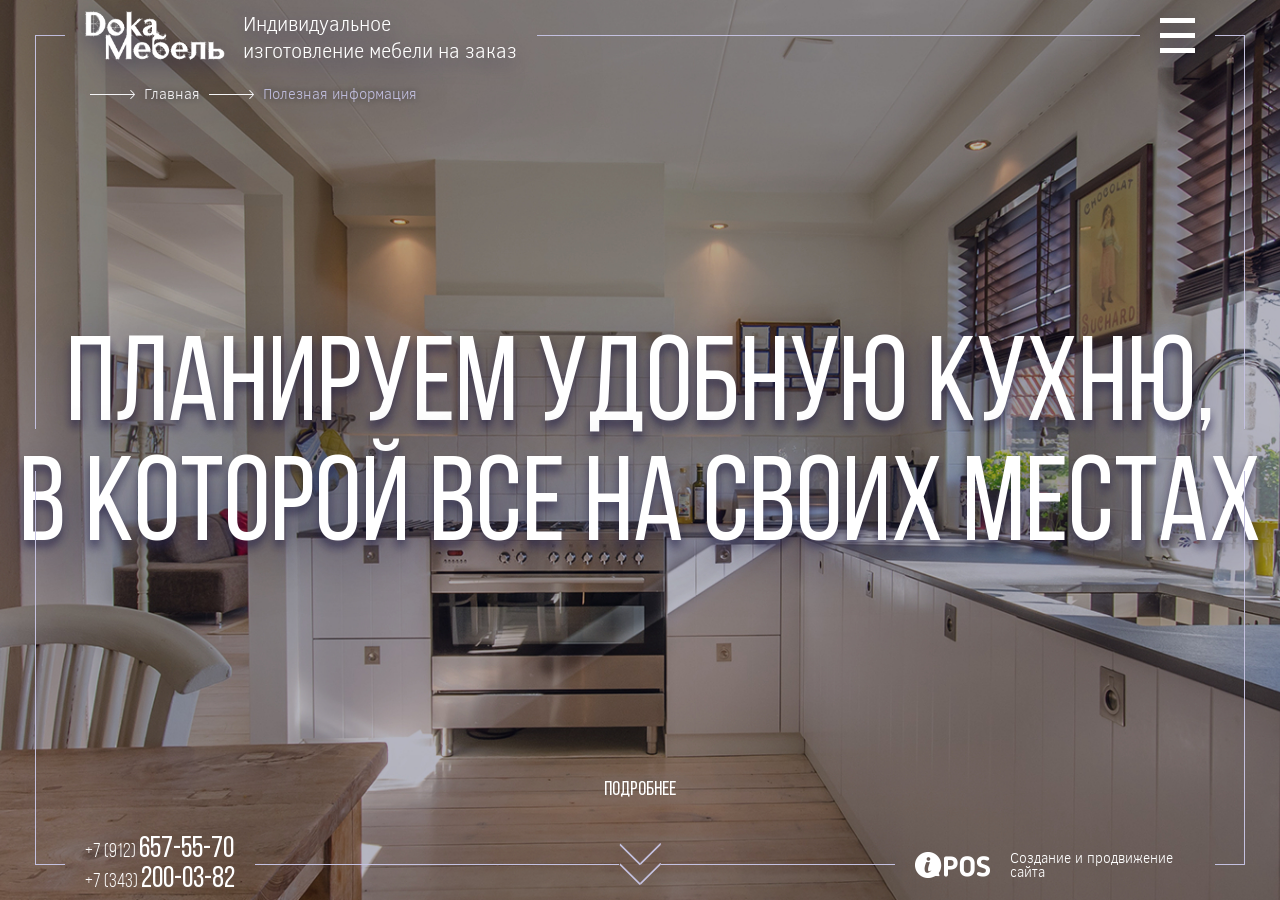
<file: infopage.html>
<!doctype html>
<html lang="en" class="no-js">

<head>
    <meta charset="UTF-8">
    <meta name="viewport" content="width=device-width, initial-scale=1">
    <link rel="icon" type="image/gif" href="favicon.ico" />

    <link href='http://fonts.googleapis.com/css?family=Open+Sans:400,300,700' rel='stylesheet' type='text/css'>

    <link rel="stylesheet" href="css/reset.css"> <!-- CSS reset -->
    <link rel="stylesheet" href="css/style_base.css"> <!-- Resource style -->
    <link rel="stylesheet" href="css/bootstrap-grid.css">
    <link rel="stylesheet" href="css/set2.css">
    <link rel="stylesheet" href="css/owl.carousel.css" />
    <link rel="stylesheet" href="css/owl.theme.default.css" />
    <link rel="stylesheet" href="lib/swiper/dist/css/swiper.min.css">
    <link rel="stylesheet" href="css/style.css">
    <link rel="stylesheet" type="text/css" href="lib/burger/css/component.css" />
    <script src="js/modernizr.js"></script> <!-- Modernizr -->

    <title>Doka-мебель</title>
</head>
<!-- hijacking: on/off - animation: none/scaleDown/rotate/gallery/catch/opacity/fixed/parallax -->

<body data-hijacking="on" data-animation="opacity">
    <!-- main-container -->
    <div class="st-container" id="st-container">
        <!-- main-nav -->
        <nav class="st-menu st-effect-11" id="menu-11">
            <ol>
                <li><a href="index.html">Главная</a></li>
                <li><a href="aboutcompany.html">О Компании</a></li>
                <li><a href="catalog.html">Каталог</a></li>
                <li><a href="contacts.html">Контакты</a></li>
                <li><a href="usefullinfo.html">Полезная информация</a></li>
                <li><a href="infopage.html">Страница информации</a></li>
                <li><a href="portfolio.html">Портфолио</a></li>
                <li><a href="product.html">Страница товара</a></li>
                <li><a href="reviews.html">Отзывы</a></li>
                <li><a href="shipping.html">Доставка</a></li>
                <li><a href="solutions.html">Решения</a></li>
                <li><a href="solutions-item.html">Смотреть решение</a></li>
                <li><a href="specialists.html">Специалисты</a></li>
                <li><a href="404.html">Страница 404</a></li>
            </ol>
        </nav>
        <!-- animate-container -->
        <div class="st-pusher">
            <div class="st-content">
                <div class="st-content-inner">
                    <!-- Content -->
                    <div class="solution-banner">
                        <div style="background-image: url(img/infopage-banner.jpg);"></div>
                    </div>

                    <section class="cd-section cd-section_01 visible">
                        <div>
                            <div class="bread-crumbs anim-brick animate-bricks direction-down animated" style="animation-delay: .60s;">
                                <ul>
                                    <li><a href="#">Главная</a></li>
                                    <li><a href="#">Полезная информация</a></li>
                                </ul>
                            </div>

                            <h1 class="big-logo__text solutions-title anim-brick animate-bricks direction-down animated" style="animation-delay: .75s;">
                                планируем удобную кухню,<br />
                                в которой все на своих местах
                            </h1>

                            <div class="bottom-text anim-brick animate-bricks direction-down animated" style="animation-delay: 1.6s;">
                                Подробнее
                            </div>
                        </div>
                    </section>

                    <section class="cd-section cd-section_02">
                        <div>
                            <div class="kitchen-box">
                                <div class="kitchen-img">
                                    <img src="img/kitchen-1.jpg" alt="">
                                    <div class="kitchen-img_article">
                                        В линейной кухне между холодильником, духовым шкафом и мойкой
                                        должны стоять рабочие шкафы.
                                    </div>
                                </div>
                                <div class="kitchen-article kitchen-article_1">
                                    <h3>Длина до 2,5 метров</h3>
                                    <p>Всё рядом. Линейные кухни небольшой длины — оптимальный, а часто и единственно
                                        возможный вариант для тесного помещения. К тому же, он функционален: мойка и плита (или
                                        варочная панель) в любом случае находятся недалеко друг от друга, что всегда удобно.
                                    </p>
                                    <p>
                                        Мойка-плита-холодильник: через один. Главное, чтобы они не стояли вплотную друг к
                                        другу. Между ними нужно размещать нижние шкафы с рабочими поверхностями — длиной
                                        40-80 см. Это важно по двум причинам:
                                    </p>
                                    <ul class="material-testemonials_list">
                                        <li>Так удобно работать: овощи из мойки вы будете резать на одной части столешницы, а
                                            ставить горячие кастрюли с плиты — на другую.
                                        </li>
                                        <li>
                                            Это нужно для техники безопасности: брызги во время мытья овощей и фруктов не
                                            будут попадать на варочную панель, а духовка не будет нагревать стенку холодильника.
                                        </li>
                                    </ul>
                                </div>
                            </div>
                            <div class="bottom-text anim-brick animate-bricks direction-down animated" style="animation-delay: 1.6s;">
                                длина 2,5-4 метра
                            </div>
                        </div>
                    </section>

                    <section class="cd-section cd-section_03">
                        <div>
                            <div class="kitchen-box">
                                <div class="kitchen-article kitchen-article_2">
                                    <h3>Длина 2,5−4 метра</h3>
                                    <p>Преимущества: оставляет много места. Кухня в одну линию хороша и в просторном
                                        помещении. Ее ставят вдоль стены, чтобы не мешала, а большую часть площади занимает зона
                                        столовой с обеденной группой.
                                    </p>
                                    <p>
                                        Богатство выбора. При относительно большой длине стены можно выставить в ряд множество
                                        шкафов и встроить в гарнитур всевозможные электроприборы.
                                    </p>
                                    <p>
                                        Недостатки: большие трудозатраты. Хозяйке придется преодолеть не один километр, прежде
                                        чем она приготовит обед. (Кстати, именно поэтому линейные кухни в просторных помещениях всё
                                        чаще уступают место угловым и островным.)
                                    </p>
                                    <p>
                                        Правильная формула: равносторонний треугольник. Это идеальная схема расположения
                                        трех основных рабочих зон на кухне: зоне мытья, готовки и хранения продуктов. Вершинами
                                        треугольника, выступают, соответственно, раковина, плита и холодильник. По законам эргономики
                                        они должны находиться примерно на равном расстоянии друг от друга.
                                    </p>
                                    <p>
                                        Оптимальное расстояние: 0,9-1,5 метра. Если же нет возможности поставить один из
                                        приборов в стороне (обычно это холодильник), то треугольник превращается в линию. В этом
                                        случае мойку лучше расположить посередине, между плитой и холодильником. Максимально
                                        допустимое расстояние между крайними предметами — 3,6 метра. © 4living.ru
                                    </p>
                                </div>
                                <div class="kitchen-img">
                                    <img src="img/kitchen-2.jpg" alt="">
                                    <div class="kitchen-img_article">
                                        Длинная линейная кухня в большом помещении смотрится красиво.
                                        Единственный минус: хозяйке при такой планировке приходится много
                                        ходить.
                                    </div>
                                    <img src="img/kitchen-3.jpg" alt="">
                                    <div class="kitchen-img_article">
                                        Некоторые фабрики выпускают линейные кухни в виде готовых
                                        укомплектованных моноблоков, в которые входит базовый или
                                        расширенный набор техники и шкафов.
                                    </div>
                                </div>
                            </div>
                            <div class="bottom-text anim-brick animate-bricks direction-down animated" style="animation-delay: 1.6s;">
                                размещение отдельных элементов
                            </div>
                        </div>
                    </section>

                    <section class="cd-section cd-section_04">
                        <div>
                            <div class="kitchen-box">
                                <div class="kitchen-img">
                                    <img src="img/kitchen-4.jpg" alt="">
                                    <div class="kitchen-img_article">
                                        Если места на кухне мало, присмотритесь к варочным панелям на
                                        две конфорки.
                                    </div>
                                </div>
                                <div class="kitchen-article kitchen-article_2">
                                    <h3>Размещение отдельных элементов</h3>
                                    <ul class="material-testemonials_list">
                                        <li>Мойка. Устанавливается где угодно. Важно только, чтобы расстояние от нее до любого электроприбора
                                            составляло не менее 60 см.
                                        </li>
                                        <li>
                                            Посудомоечная машина. Встраивается в нижний шкаф рядом с мойкой, чтобы не приходилось носить
                                            далеко грязную посуду.
                                        </li>
                                        <li>
                                            Плита или варочная панель. Не должна находиться в самом углу, чтобы брызги во время
                                            приготовления пищи не летели на стены.
                                        </li>
                                        <li>
                                            Встраиваемая духовка. Ее удобнее размещать не под столешницей, а на уровне глаз — в высоком
                                            шкафу-колонке. Но рядом нужно предусмотреть место, куда можно будет поставить горячий противень.
                                        </li>
                                        <li>
                                            Нижние шкафы. Обратите внимание на их высоту, особенно если рост хозяйки отличается от среднего.
                                            Регулировать можно с помощью ножек. Высота нижних шкафов в России и Европе составляет 85 см, в
                                            скандинавских странах — 90 см, в Азии — 80 см и менее.
                                        </li>
                                        <li>
                                            Верхние шкафы. Высота их монтажа должна составлять не более 210 см по верхнему краю, а верхней
                                            полки внутри них — 190 см. Так до содержимого может дотянуться дама среднего роста, не вставая на
                                            стремянку или табуретку. Расстояние между нижними и верхними модулями гарнитура — 45-60 см. Чем оно
                                            больше, тем удобнее пользоваться рабочими поверхностями и тем более габаритные приборы можно
                                            ставить на столешницу: кухонный комбайн, кофеварку и пр.
                                        </li>
                                    </ul>
                                </div>
                            </div>
                            <div class="bottom-text anim-brick animate-bricks direction-down animated" style="animation-delay: 1.6s;">
                                Следующая статья: почему мечты о гардеробном оправданы
                            </div>
                        </div>
                    </section>


                    <div class="cd-border">
                        <div class="cd-border__container">
                            <div class="cd-border__top">
                                <div class="cd-border__line cd-border__line_left"></div>
                                <div class="logo">
                                    <a href="/">
                                        <img src="img/logo.png" alt="">
                                        <span class="logo__text">
                                            Индивидуальное <br>изготовление мебели на заказ
                                        </span>
                                    </a>
                                </div>
                                <div class="cd-border__line cd-border__line_middle"></div>
                                <div id="st-trigger-effects">
                                    <button class="menu-burger" data-effect="st-effect-11">Меню</button>
                                </div>
                                <div class="cd-border__line cd-border__line_right"></div>
                            </div>
                            <div class="cd-border__bottom">
                                <div class="cd-border__line cd-border__line_left"></div>
                                <div class="contacts">
                                    <div>
                                        <div>+7 (912) <span>657-55-70</span></div>
                                        <div>+7 (343) <span>200-03-82</span></div>
                                    </div>
                                </div>
                                <div class="cd-border__line cd-border__line_middle"></div>
                                <div class="cd-border__separator"></div>
                                <div class="cd-border__line cd-border__line_middle"></div>
                                <a href="https://1pos.ru" title="Создание и продвижение сайта ipos" target="_blank" class="developer">
                                    <img src="img/iPOS.png" alt="iPOS">
                                    <span class="developer__text">Создание и продвижение сайта</span>
                                </a>
                                <div class="cd-border__line cd-border__line_right"></div>
                            </div>
                            <div class="cd-border__side">
                                <div class="cd-border__left-side"><span></span></div>
                                <div class="cd-border__right-side"><span></span></div>
                            </div>
                            <nav class="cd-nav">
                                <ul class="cd-vertical-nav cd-vertical-nav_js">
                                    <li><a href="#0" class="cd-prev inactive">Next</a></li>
                                    <li><a href="#0" class="cd-next">Prev</a></li>
                                </ul>
                            </nav>
                        </div>
                    </div>
                    <!-- End Content -->
                </div>
            </div>
        </div>
    </div> <!-- end main-container -->
    <script src="js/jquery-2.1.4.js"></script>
    <script src="js/velocity.min.js"></script>
    <script src="js/velocity.ui.min.js"></script>
    <script src="js/owl.carousel.js"></script>
    <script src="lib/swiper/dist/js/swiper.min.js"></script>
    <script src="js/main.js"></script> <!-- Resource jQuery -->
    <script src="js/classie.js"></script>
    <script src="lib/burger/js/sidebarEffects.js"></script>



</body>

</html>
</file>
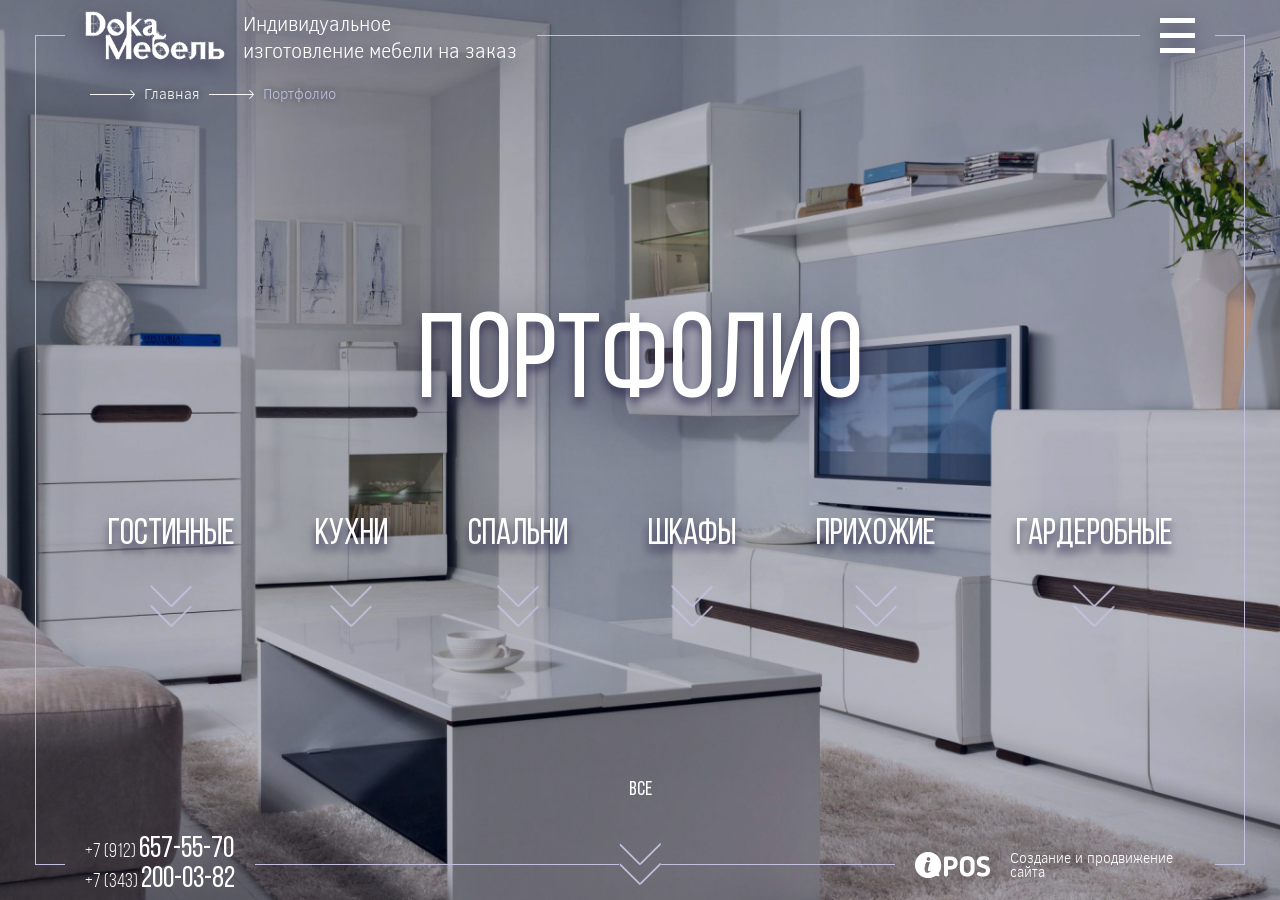
<file: portfolio.html>
<!doctype html>
<html lang="en" class="no-js">

<head>
    <meta charset="UTF-8">
    <meta name="viewport" content="width=device-width, initial-scale=1">
    <link rel="icon" type="image/gif" href="favicon.ico" />

    <link href='http://fonts.googleapis.com/css?family=Open+Sans:400,300,700' rel='stylesheet' type='text/css'>

    <link rel="stylesheet" href="css/reset.css"> <!-- CSS reset -->
    <link rel="stylesheet" href="css/style_base.css"> <!-- Resource style -->
    <link rel="stylesheet" href="css/bootstrap-grid.css">
    <link rel="stylesheet" href="css/set2.css">
    <link rel="stylesheet" href="css/owl.carousel.css" />
    <link rel="stylesheet" href="css/owl.theme.default.css" />
    <link rel="stylesheet" href="lib/swiper/dist/css/swiper.min.css">
    <link rel="stylesheet" href="css/style.css">
    <link rel="stylesheet" type="text/css" href="lib/burger/css/component.css" />
    <script src="js/modernizr.js"></script> <!-- Modernizr -->

    <title>Doka-мебель</title>
</head>
<!-- hijacking: on/off - animation: none/scaleDown/rotate/gallery/catch/opacity/fixed/parallax -->

<body data-hijacking="on" data-animation="opacity">
    <!-- main-container -->
    <div class="st-container" id="st-container">
        <!-- main-nav -->
        <nav class="st-menu st-effect-11" id="menu-11">
            <ol>
                <li><a href="index.html">Главная</a></li>
                <li><a href="aboutcompany.html">О Компании</a></li>
                <li><a href="catalog.html">Каталог</a></li>
                <li><a href="contacts.html">Контакты</a></li>
                <li><a href="usefullinfo.html">Полезная информация</a></li>
                <li><a href="infopage.html">Страница информации</a></li>
                <li><a href="portfolio.html">Портфолио</a></li>
                <li><a href="product.html">Страница товара</a></li>
                <li><a href="reviews.html">Отзывы</a></li>
                <li><a href="shipping.html">Доставка</a></li>
                <li><a href="solutions.html">Решения</a></li>
                <li><a href="solutions-item.html">Смотреть решение</a></li>
                <li><a href="specialists.html">Специалисты</a></li>
                <li><a href="404.html">Страница 404</a></li>
            </ol>
        </nav>
        <!-- animate-container -->
        <div class="st-pusher">
            <div class="st-content">
                <div class="st-content-inner">
                    <!-- Content -->
                    <div class="solution-banner">
                        <div style="background-image: url(img/portfolio-banner.jpg);"></div>
                    </div>

                    <section class="cd-section cd-section_01 visible">
                        <div>
                            <div class="bread-crumbs anim-brick animate-bricks direction-down animated" style="animation-delay: .60s;">
                                <ul>
                                    <li><a href="#">Главная</a></li>
                                    <li><a>Портфолио</a></li>
                                </ul>
                            </div>
                            <div class="porfolio-block">
                                <h1 class="big-logo__text solutions-title anim-brick animate-bricks direction-down animated" style="animation-delay: .35s;">
                                    Портфолио
                                </h1>
                                <div class="sort-list cd-vertical-nav_js">
                                    <a href="#0" class="cd-next sort-types anim-brick animate-bricks direction-down animated" style="animation-delay: .45s;">
                                        гостинные
                                    </a>
                                    <a href="#0" class="cd-next sort-types anim-brick animate-bricks direction-down animated" style="animation-delay: .55s;">
                                        кухни
                                    </a>
                                    <a href="#0" class="cd-next sort-types anim-brick animate-bricks direction-down animated" style="animation-delay: .65s;">
                                        спальни
                                    </a>
                                    <a href="#0" class="cd-next sort-types anim-brick animate-bricks direction-down animated" style="animation-delay: .75s;">
                                        шкафы
                                    </a>
                                    <a href="#0" class="cd-next sort-types anim-brick animate-bricks direction-down animated" style="animation-delay: .85s;">
                                        прихожие
                                    </a>
                                    <a href="#0" class="cd-next sort-types anim-brick animate-bricks direction-down animated" style="animation-delay: .95s;">
                                        гардеробные
                                    </a>
                                </div>

                                <div class="bottom-text anim-brick animate-bricks direction-down animated" style="animation-delay: 1.6s;">
                                    Все
                                </div>
                            </div>
                        </div>
                    </section>

                    <section class="cd-section cd-section_05 solution-section-5">
                        <div>
                            <div class="swiper-portfolio">
                                <div class="button-next"></div>
                                <div class="button-prev"></div>
                                <div class="swiper-wrapper">
                                    <div class="swiper-slide">
                                        <img src="img/folio-1.jpg" alt="">
                                    </div>
                                    <div class="swiper-slide">
                                        <img src="img/folio-2.jpg" alt="">
                                    </div>
                                    <div class="swiper-slide">
                                        <img src="img/folio-3.jpg" alt="">
                                    </div>
                                    <div class="swiper-slide">
                                        <img src="img/folio-4.jpg" alt="">
                                    </div>
                                    <div class="swiper-slide">
                                        <img src="img/folio-5.jpg" alt="">
                                    </div>
                                    <div class="swiper-slide">
                                        <img src="img/folio-6.jpg" alt="">
                                    </div>
                                    <div class="swiper-slide">
                                        <img src="img/folio-7.jpg" alt="">
                                    </div>
                                    <div class="swiper-slide">
                                        <img src="img/folio-8.jpg" alt="">
                                    </div>
                                    <div class="swiper-slide">
                                        <img src="img/folio-9.jpg" alt="">
                                    </div>
                                    <div class="swiper-slide">
                                        <img src="img/folio-10.jpg" alt="">
                                    </div>
                                    <div class="swiper-slide">
                                        <img src="img/folio-11.jpg" alt="">
                                    </div>
                                    <div class="swiper-slide">
                                        <img src="img/folio-12.jpg" alt="">
                                    </div>
                                    <!-- == -->
                                    <div class="swiper-slide">
                                        <img src="img/folio-1.jpg" alt="">
                                    </div>
                                    <div class="swiper-slide">
                                        <img src="img/folio-2.jpg" alt="">
                                    </div>
                                    <div class="swiper-slide">
                                        <img src="img/folio-3.jpg" alt="">
                                    </div>
                                    <div class="swiper-slide">
                                        <img src="img/folio-4.jpg" alt="">
                                    </div>
                                    <div class="swiper-slide">
                                        <img src="img/folio-5.jpg" alt="">
                                    </div>
                                    <div class="swiper-slide">
                                        <img src="img/folio-6.jpg" alt="">
                                    </div>
                                    <div class="swiper-slide">
                                        <img src="img/folio-7.jpg" alt="">
                                    </div>
                                    <div class="swiper-slide">
                                        <img src="img/folio-8.jpg" alt="">
                                    </div>
                                    <div class="swiper-slide">
                                        <img src="img/folio-9.jpg" alt="">
                                    </div>
                                    <div class="swiper-slide">
                                        <img src="img/folio-10.jpg" alt="">
                                    </div>
                                    <div class="swiper-slide">
                                        <img src="img/folio-11.jpg" alt="">
                                    </div>
                                    <div class="swiper-slide">
                                        <img src="img/folio-12.jpg" alt="">
                                    </div>
                                </div>
                            </div>
                            <div class="bottom-text anim-brick animate-bricks direction-down animated" style="animation-delay: 1.6s;">
                                Наверх
                            </div>
                        </div>
                    </section>

                    <div class="cd-border">
                        <div class="cd-border__container">
                            <div class="cd-border__top">
                                <div class="cd-border__line cd-border__line_left"></div>
                                <div class="logo">
                                    <a href="/">
                                        <img src="img/logo.png" alt="">
                                        <span class="logo__text">
                                            Индивидуальное <br>изготовление мебели на заказ
                                        </span>
                                    </a>
                                </div>
                                <div class="cd-border__line cd-border__line_middle"></div>
                                <div id="st-trigger-effects">
                                    <button class="menu-burger" data-effect="st-effect-11">Меню</button>
                                </div>
                                <div class="cd-border__line cd-border__line_right"></div>
                            </div>
                            <div class="cd-border__bottom">
                                <div class="cd-border__line cd-border__line_left"></div>
                                <div class="contacts">
                                    <div>
                                        <div>+7 (912) <span>657-55-70</span></div>
                                        <div>+7 (343) <span>200-03-82</span></div>
                                    </div>
                                </div>
                                <div class="cd-border__line cd-border__line_middle"></div>
                                <div class="cd-border__separator"></div>
                                <div class="cd-border__line cd-border__line_middle"></div>
                                <a href="https://1pos.ru" title="Создание и продвижение сайта ipos" target="_blank" class="developer">
                                    <img src="img/iPOS.png" alt="iPOS">
                                    <span class="developer__text">Создание и продвижение сайта</span>
                                </a>
                                <div class="cd-border__line cd-border__line_right"></div>
                            </div>
                            <div class="cd-border__side">
                                <div class="cd-border__left-side"><span></span></div>
                                <div class="cd-border__right-side"><span></span></div>
                            </div>
                            <nav class="cd-nav">
                                <ul class="cd-vertical-nav cd-vertical-nav_js">
                                    <li><a href="#0" class="cd-prev inactive">Next</a></li>
                                    <li><a href="#0" class="cd-next">Prev</a></li>
                                </ul>
                            </nav>
                        </div>
                    </div>
                    <!-- End Content -->
                </div>
            </div>
        </div>
    </div> <!-- end main-container -->
    <script src="js/jquery-2.1.4.js"></script>
    <script src="js/velocity.min.js"></script>
    <script src="js/velocity.ui.min.js"></script>
    <script src="js/owl.carousel.js"></script>
    <!-- Swiper JS -->
    <script src="lib/swiper/dist/js/swiper.min.js"></script>
    <script src="js/main.js"></script> <!-- Resource jQuery -->
    <script src="js/classie.js"></script>
    <script src="lib/burger/js/sidebarEffects.js"></script>

</body>

</html>
</file>
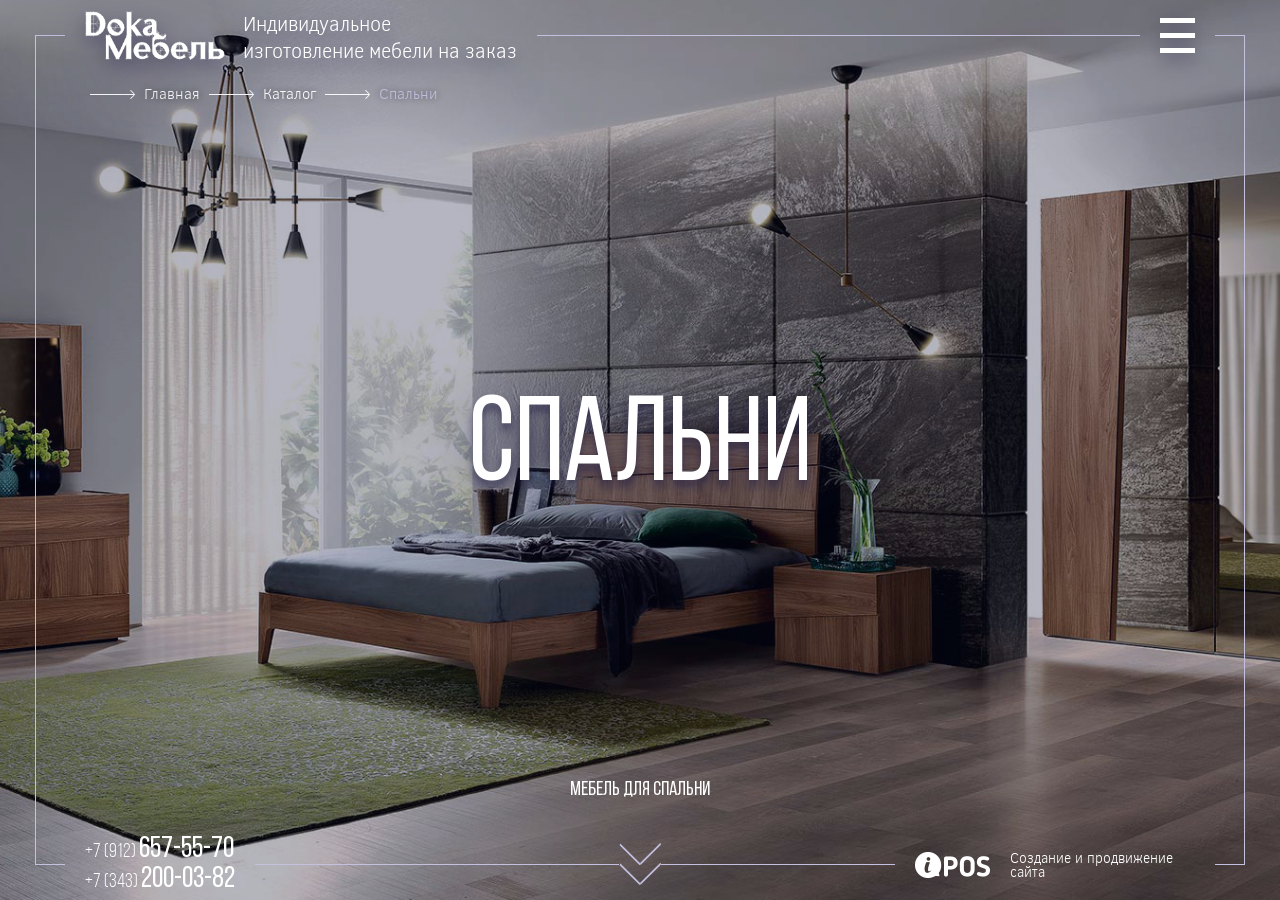
<file: product.html>
<!doctype html>
<html lang="en" class="no-js">

<head>
    <meta charset="UTF-8">
    <meta name="viewport" content="width=device-width, initial-scale=1">
    <link rel="icon" type="image/gif" href="favicon.ico" />

    <link href='http://fonts.googleapis.com/css?family=Open+Sans:400,300,700' rel='stylesheet' type='text/css'>

    <link rel="stylesheet" href="css/reset.css"> <!-- CSS reset -->
    <link rel="stylesheet" href="css/style_base.css"> <!-- Resource style -->
    <link rel="stylesheet" href="css/bootstrap-grid.css">
    <link rel="stylesheet" href="css/set2.css">
    <link rel="stylesheet" href="css/owl.carousel.css" />
    <link rel="stylesheet" href="css/owl.theme.default.css" />
    <link rel="stylesheet" href="lib/swiper/dist/css/swiper.min.css">
    <link rel="stylesheet" type="text/css" href="lib/burger/css/component.css" />
    <link rel="stylesheet" href="css/style.css">
    <script src="js/modernizr.js"></script> <!-- Modernizr -->

    <title>Doka-мебель</title>
</head>
<!-- hijacking: on/off - animation: none/scaleDown/rotate/gallery/catch/opacity/fixed/parallax -->

<body data-hijacking="on" data-animation="opacity">
    <!-- main-container -->
    <div class="st-container" id="st-container">
        <!-- main-nav -->
        <nav class="st-menu st-effect-11" id="menu-11">
            <ol>
                <li><a href="index.html">Главная</a></li>
                <li><a href="aboutcompany.html">О Компании</a></li>
                <li><a href="catalog.html">Каталог</a></li>
                <li><a href="contacts.html">Контакты</a></li>
                <li><a href="usefullinfo.html">Полезная информация</a></li>
                <li><a href="infopage.html">Страница информации</a></li>
                <li><a href="portfolio.html">Портфолио</a></li>
                <li><a href="product.html">Страница товара</a></li>
                <li><a href="reviews.html">Отзывы</a></li>
                <li><a href="shipping.html">Доставка</a></li>
                <li><a href="solutions.html">Решения</a></li>
                <li><a href="solutions-item.html">Смотреть решение</a></li>
                <li><a href="specialists.html">Специалисты</a></li>
                <li><a href="404.html">Страница 404</a></li>
            </ol>
        </nav>
        <!-- animate-container -->
        <div class="st-pusher">
            <div class="st-content">
                <div class="st-content-inner">
                    <!-- Content -->
                    <div class="solution-banner">
                        <div style="background-image: url(img/sleeping-room.jpg);"></div>
                    </div>

                    <section class="cd-section cd-section_01 visible">
                        <div>
                            <div class="bread-crumbs anim-brick animate-bricks direction-down animated" style="animation-delay: .60s;">
                                <ul>
                                    <li><a href="#">Главная</a></li>
                                    <li><a href="#">Каталог</a></li>
                                    <li><a>Спальни</a></li>
                                </ul>
                            </div>

                            <h1 class="big-logo__text solutions-title anim-brick animate-bricks direction-down animated" style="animation-delay: .75s;">
                                Спальни
                            </h1>

                            <div class="bottom-text anim-brick animate-bricks direction-down animated" style="animation-delay: 1.6s;">
                                Мебель для спальни
                            </div>
                        </div>
                    </section>

                    <section class="cd-section cd-section_02">
                        <div class="livingRoom">
                            <div class="livingRoom-wrap">
                                <div class="living-room-box">
                                    <div class="cd-section_03__title anim-brick animate-bricks direction-down animated" style="animation-delay: .75s;">
                                        Мебель, которую мы производим для спален
                                    </div>

                                    <div class="livingRoom-types">
                                        <a href="#" class="livingRoom-types_item cupboard">
                                            <span>Шкафы</span><span>Перейти</span>
                                        </a>
                                        <a href="#" class="livingRoom-types_item closet">
                                            <span>Шкафы-<br />купе</span><span>Перейти</span>
                                        </a>
                                        <a href="#" class="livingRoom-types_item bed">
                                            <span>Кровати</span><span>Перейти</span>
                                        </a>
                                        <a href="#" class="livingRoom-types_item nightstand">
                                            <span>Тумбы</span><span>Перейти</span>
                                        </a>
                                        <a href="#" class="livingRoom-types_item chest">
                                            <span>Комоды</span><span>Перейти</span>
                                        </a>
                                        <a href="#" class="livingRoom-types_item table">
                                            <span>Туалетные столики</span><span>Перейти</span>
                                        </a>
                                        <a href="#" class="livingRoom-types_item mirrors">
                                            <span>Зеркала</span><span>Перейти</span>
                                        </a>
                                    </div>
                                </div>
                            </div>
                            <div class="bottom-text anim-brick animate-bricks direction-down animated" style="animation-delay: 1.6s;">
                                Что мы используем
                            </div>
                        </div>

                    </section>

                    <section class="cd-section cd-section_03">
                        <div>

                            <div class="swiper-cont">
                                <div class="button-next text-arrows"><span>Наполнение</span></div>
                                <div class="button-prev text-arrows"><span>Фурнитура</span></div>
                                <div class="swiper-wrapper">
                                    <div class="swiper-slide">
                                        <div class="slide-content">
                                            <div class="slide-content_list">
                                                <ul class="solutions-tab tab-materials-1">
                                                    <li><a href="#tab-1" class="active">зеркальные</a></li>
                                                    <li><a href="#tab-2">с фотопечатью</a></li>
                                                    <li><a href="#tab-3">дсп и мдф</a></li>
                                                    <li><a href="#tab-4">стекло и зеркало</a></li>
                                                    <li><a href="#tab-5">пластиковый фасад</a></li>
                                                    <li><a href="#tab-6">искусственная кожа</a></li>
                                                </ul>
                                            </div>
                                            <div class="slide-content_text">
                                                <!-- tab-1 -->
                                                <div id="tab-1" class="tab-block">
                                                    <h3>материалы</h3>
                                                    <div class="materials-article">
                                                        <p>На бумагу, которая приклеивается к стеклу с обратной стороны (или на само стекло) наносится любая
                                                            фотография по вашему выбору. Состав краски не допускает их растекания, рисунок всегда будет четким.
                                                            Сверху облицовывают лаком, это обеспечивает стойкость рисунка. Картинка не сотрется и не выгорит.
                                                            Новейшие технологии – лазерная гравировка, ультрафиолетовая печать позволяют произвести
                                                            высококачественную отделку фасада, сделать ее уникальной
                                                        </p>
                                                        <div class="material-testemonials">
                                                            <div class="material-testemonials_list">
                                                                <span>Преимущества</span>
                                                                <ul>
                                                                    <li>Долговечность</li>
                                                                    <li>Уникальность</li>
                                                                    <li>Разнообразие выбора изображения</li>
                                                                    <li>Фотообои легко создают настроение в комнате</li>
                                                                </ul>
                                                            </div>
                                                            <div class="material-testemonials_list">
                                                                <span>Недостатки</span>
                                                                <ul>
                                                                    <li>Изображение может надоесть со временем</li>
                                                                    <li>В случае ремонта квартиры, изображение на<br />
                                                                        шкафу может не вписаться в новый интерьер
                                                                    </li>
                                                                </ul>
                                                            </div>
                                                        </div>
                                                    </div>
                                                </div>
                                                <!-- tab-2 -->
                                                <div id="tab-2" class="tab-block">
                                                    <h3>материалы</h3>
                                                    <div class="materials-article">
                                                        <p>На бумагу, которая приклеивается к стеклу с обратной стороны (или на само стекло) наносится любая
                                                            фотография по вашему выбору. Состав краски не допускает их растекания, рисунок всегда будет четким.
                                                            Сверху облицовывают лаком, это обеспечивает стойкость рисунка. Картинка не сотрется и не выгорит.
                                                            Новейшие технологии – лазерная гравировка, ультрафиолетовая печать позволяют произвести
                                                            высококачественную отделку фасада, сделать ее уникальной
                                                        </p>
                                                        <div class="material-testemonials">
                                                            <div class="material-testemonials_list">
                                                                <span>Преимущества</span>
                                                                <ul>
                                                                    <li>Долговечность</li>
                                                                    <li>Уникальность</li>
                                                                    <li>Разнообразие выбора изображения</li>
                                                                    <li>Фотообои легко создают настроение в комнате</li>
                                                                </ul>
                                                            </div>
                                                            <div class="material-testemonials_list">
                                                                <span>Недостатки</span>
                                                                <ul>
                                                                    <li>Изображение может надоесть со временем</li>
                                                                    <li>В случае ремонта квартиры, изображение на<br />
                                                                        шкафу может не вписаться в новый интерьер
                                                                    </li>
                                                                </ul>
                                                            </div>
                                                        </div>
                                                    </div>
                                                </div>
                                                <!-- tab-3 -->
                                                <div id="tab-3" class="tab-block">
                                                    <h3>материалы</h3>
                                                    <div class="materials-article">
                                                        <p>На бумагу, которая приклеивается к стеклу с обратной стороны (или на само стекло) наносится любая
                                                            фотография по вашему выбору. Состав краски не допускает их растекания, рисунок всегда будет четким.
                                                            Сверху облицовывают лаком, это обеспечивает стойкость рисунка. Картинка не сотрется и не выгорит.
                                                            Новейшие технологии – лазерная гравировка, ультрафиолетовая печать позволяют произвести
                                                            высококачественную отделку фасада, сделать ее уникальной
                                                        </p>
                                                        <div class="material-testemonials">
                                                            <div class="material-testemonials_list">
                                                                <span>Преимущества</span>
                                                                <ul>
                                                                    <li>Долговечность</li>
                                                                    <li>Уникальность</li>
                                                                    <li>Разнообразие выбора изображения</li>
                                                                    <li>Фотообои легко создают настроение в комнате</li>
                                                                </ul>
                                                            </div>
                                                            <div class="material-testemonials_list">
                                                                <span>Недостатки</span>
                                                                <ul>
                                                                    <li>Изображение может надоесть со временем</li>
                                                                    <li>В случае ремонта квартиры, изображение на<br />
                                                                        шкафу может не вписаться в новый интерьер
                                                                    </li>
                                                                </ul>
                                                            </div>
                                                        </div>
                                                    </div>
                                                </div>
                                                <!-- tab-4 -->
                                                <div id="tab-4" class="tab-block">
                                                    <h3>материалы</h3>
                                                    <div class="materials-article">
                                                        <p>На бумагу, которая приклеивается к стеклу с обратной стороны (или на само стекло) наносится любая
                                                            фотография по вашему выбору. Состав краски не допускает их растекания, рисунок всегда будет четким.
                                                            Сверху облицовывают лаком, это обеспечивает стойкость рисунка. Картинка не сотрется и не выгорит.
                                                            Новейшие технологии – лазерная гравировка, ультрафиолетовая печать позволяют произвести
                                                            высококачественную отделку фасада, сделать ее уникальной
                                                        </p>
                                                        <div class="material-testemonials">
                                                            <div class="material-testemonials_list">
                                                                <span>Преимущества</span>
                                                                <ul>
                                                                    <li>Долговечность</li>
                                                                    <li>Уникальность</li>
                                                                    <li>Разнообразие выбора изображения</li>
                                                                    <li>Фотообои легко создают настроение в комнате</li>
                                                                </ul>
                                                            </div>
                                                            <div class="material-testemonials_list">
                                                                <span>Недостатки</span>
                                                                <ul>
                                                                    <li>Изображение может надоесть со временем</li>
                                                                    <li>В случае ремонта квартиры, изображение на<br />
                                                                        шкафу может не вписаться в новый интерьер
                                                                    </li>
                                                                </ul>
                                                            </div>
                                                        </div>
                                                    </div>
                                                </div>
                                                <!-- tab-5 -->
                                                <div id="tab-5" class="tab-block">
                                                    <h3>материалы</h3>
                                                    <div class="materials-article">
                                                        <p>На бумагу, которая приклеивается к стеклу с обратной стороны (или на само стекло) наносится любая
                                                            фотография по вашему выбору. Состав краски не допускает их растекания, рисунок всегда будет четким.
                                                            Сверху облицовывают лаком, это обеспечивает стойкость рисунка. Картинка не сотрется и не выгорит.
                                                            Новейшие технологии – лазерная гравировка, ультрафиолетовая печать позволяют произвести
                                                            высококачественную отделку фасада, сделать ее уникальной
                                                        </p>
                                                        <div class="material-testemonials">
                                                            <div class="material-testemonials_list">
                                                                <span>Преимущества</span>
                                                                <ul>
                                                                    <li>Долговечность</li>
                                                                    <li>Уникальность</li>
                                                                    <li>Разнообразие выбора изображения</li>
                                                                    <li>Фотообои легко создают настроение в комнате</li>
                                                                </ul>
                                                            </div>
                                                            <div class="material-testemonials_list">
                                                                <span>Недостатки</span>
                                                                <ul>
                                                                    <li>Изображение может надоесть со временем</li>
                                                                    <li>В случае ремонта квартиры, изображение на<br />
                                                                        шкафу может не вписаться в новый интерьер
                                                                    </li>
                                                                </ul>
                                                            </div>
                                                        </div>
                                                    </div>
                                                </div>
                                                <!-- tab-6 -->
                                                <div id="tab-6" class="tab-block">
                                                    <h3>материалы</h3>
                                                    <div class="materials-article">
                                                        <p>На бумагу, которая приклеивается к стеклу с обратной стороны (или на само стекло) наносится любая
                                                            фотография по вашему выбору. Состав краски не допускает их растекания, рисунок всегда будет четким.
                                                            Сверху облицовывают лаком, это обеспечивает стойкость рисунка. Картинка не сотрется и не выгорит.
                                                            Новейшие технологии – лазерная гравировка, ультрафиолетовая печать позволяют произвести
                                                            высококачественную отделку фасада, сделать ее уникальной
                                                        </p>
                                                        <div class="material-testemonials">
                                                            <div class="material-testemonials_list">
                                                                <span>Преимущества</span>
                                                                <ul>
                                                                    <li>Долговечность</li>
                                                                    <li>Уникальность</li>
                                                                    <li>Разнообразие выбора изображения</li>
                                                                    <li>Фотообои легко создают настроение в комнате</li>
                                                                </ul>
                                                            </div>
                                                            <div class="material-testemonials_list">
                                                                <span>Недостатки</span>
                                                                <ul>
                                                                    <li>Изображение может надоесть со временем</li>
                                                                    <li>В случае ремонта квартиры, изображение на<br />
                                                                        шкафу может не вписаться в новый интерьер
                                                                    </li>
                                                                </ul>
                                                            </div>
                                                        </div>
                                                    </div>
                                                </div>
                                            </div>
                                        </div>
                                    </div>
                                    <div class="swiper-slide">
                                        <div class="slide-content">
                                            <div class="slide-content_list">
                                                <ul class="solutions-tab tab-materials-2">
                                                    <li><a href="#tab-7" class="active">зеркальные</a></li>
                                                    <li><a href="#tab-8">с фотопечатью</a></li>
                                                    <li><a href="#tab-9">дсп и мдф</a></li>
                                                    <li><a href="#tab-10">стекло и зеркало</a></li>
                                                    <li><a href="#tab-11">пластиковый фасад</a></li>
                                                    <li><a href="#tab-12">искусственная кожа</a></li>
                                                </ul>
                                            </div>
                                            <div class="slide-content_text">
                                                <!-- tab-1 -->
                                                <div id="tab-7" class="tab-block-2">
                                                    <h3>материалы</h3>
                                                    <div class="materials-article">
                                                        <p>На бумагу, которая приклеивается к стеклу с обратной стороны (или на само стекло) наносится любая
                                                            фотография по вашему выбору. Состав краски не допускает их растекания, рисунок всегда будет четким.
                                                            Сверху облицовывают лаком, это обеспечивает стойкость рисунка. Картинка не сотрется и не выгорит.
                                                            Новейшие технологии – лазерная гравировка, ультрафиолетовая печать позволяют произвести
                                                            высококачественную отделку фасада, сделать ее уникальной
                                                        </p>
                                                        <div class="material-testemonials">
                                                            <div class="material-testemonials_list">
                                                                <span>Преимущества</span>
                                                                <ul>
                                                                    <li>Долговечность</li>
                                                                    <li>Уникальность</li>
                                                                    <li>Разнообразие выбора изображения</li>
                                                                    <li>Фотообои легко создают настроение в комнате</li>
                                                                </ul>
                                                            </div>
                                                            <div class="material-testemonials_list">
                                                                <span>Недостатки</span>
                                                                <ul>
                                                                    <li>Изображение может надоесть со временем</li>
                                                                    <li>В случае ремонта квартиры, изображение на<br />
                                                                        шкафу может не вписаться в новый интерьер
                                                                    </li>
                                                                </ul>
                                                            </div>
                                                        </div>
                                                    </div>
                                                </div>
                                                <!-- tab-2 -->
                                                <div id="tab-8" class="tab-block-2">
                                                    <h3>материалы</h3>
                                                    <div class="materials-article">
                                                        <p>На бумагу, которая приклеивается к стеклу с обратной стороны (или на само стекло) наносится любая
                                                            фотография по вашему выбору. Состав краски не допускает их растекания, рисунок всегда будет четким.
                                                            Сверху облицовывают лаком, это обеспечивает стойкость рисунка. Картинка не сотрется и не выгорит.
                                                            Новейшие технологии – лазерная гравировка, ультрафиолетовая печать позволяют произвести
                                                            высококачественную отделку фасада, сделать ее уникальной
                                                        </p>
                                                        <div class="material-testemonials">
                                                            <div class="material-testemonials_list">
                                                                <span>Преимущества</span>
                                                                <ul>
                                                                    <li>Долговечность</li>
                                                                    <li>Уникальность</li>
                                                                    <li>Разнообразие выбора изображения</li>
                                                                    <li>Фотообои легко создают настроение в комнате</li>
                                                                </ul>
                                                            </div>
                                                            <div class="material-testemonials_list">
                                                                <span>Недостатки</span>
                                                                <ul>
                                                                    <li>Изображение может надоесть со временем</li>
                                                                    <li>В случае ремонта квартиры, изображение на<br />
                                                                        шкафу может не вписаться в новый интерьер
                                                                    </li>
                                                                </ul>
                                                            </div>
                                                        </div>
                                                    </div>
                                                </div>
                                                <!-- tab-3 -->
                                                <div id="tab-9" class="tab-block-2">
                                                    <h3>материалы</h3>
                                                    <div class="materials-article">
                                                        <p>На бумагу, которая приклеивается к стеклу с обратной стороны (или на само стекло) наносится любая
                                                            фотография по вашему выбору. Состав краски не допускает их растекания, рисунок всегда будет четким.
                                                            Сверху облицовывают лаком, это обеспечивает стойкость рисунка. Картинка не сотрется и не выгорит.
                                                            Новейшие технологии – лазерная гравировка, ультрафиолетовая печать позволяют произвести
                                                            высококачественную отделку фасада, сделать ее уникальной
                                                        </p>
                                                        <div class="material-testemonials">
                                                            <div class="material-testemonials_list">
                                                                <span>Преимущества</span>
                                                                <ul>
                                                                    <li>Долговечность</li>
                                                                    <li>Уникальность</li>
                                                                    <li>Разнообразие выбора изображения</li>
                                                                    <li>Фотообои легко создают настроение в комнате</li>
                                                                </ul>
                                                            </div>
                                                            <div class="material-testemonials_list">
                                                                <span>Недостатки</span>
                                                                <ul>
                                                                    <li>Изображение может надоесть со временем</li>
                                                                    <li>В случае ремонта квартиры, изображение на<br />
                                                                        шкафу может не вписаться в новый интерьер
                                                                    </li>
                                                                </ul>
                                                            </div>
                                                        </div>
                                                    </div>
                                                </div>
                                                <!-- tab-4 -->
                                                <div id="tab-10" class="tab-block-2">
                                                    <h3>материалы</h3>
                                                    <div class="materials-article">
                                                        <p>На бумагу, которая приклеивается к стеклу с обратной стороны (или на само стекло) наносится любая
                                                            фотография по вашему выбору. Состав краски не допускает их растекания, рисунок всегда будет четким.
                                                            Сверху облицовывают лаком, это обеспечивает стойкость рисунка. Картинка не сотрется и не выгорит.
                                                            Новейшие технологии – лазерная гравировка, ультрафиолетовая печать позволяют произвести
                                                            высококачественную отделку фасада, сделать ее уникальной
                                                        </p>
                                                        <div class="material-testemonials">
                                                            <div class="material-testemonials_list">
                                                                <span>Преимущества</span>
                                                                <ul>
                                                                    <li>Долговечность</li>
                                                                    <li>Уникальность</li>
                                                                    <li>Разнообразие выбора изображения</li>
                                                                    <li>Фотообои легко создают настроение в комнате</li>
                                                                </ul>
                                                            </div>
                                                            <div class="material-testemonials_list">
                                                                <span>Недостатки</span>
                                                                <ul>
                                                                    <li>Изображение может надоесть со временем</li>
                                                                    <li>В случае ремонта квартиры, изображение на<br />
                                                                        шкафу может не вписаться в новый интерьер
                                                                    </li>
                                                                </ul>
                                                            </div>
                                                        </div>
                                                    </div>
                                                </div>
                                                <!-- tab-5 -->
                                                <div id="tab-11" class="tab-block-2">
                                                    <h3>материалы</h3>
                                                    <div class="materials-article">
                                                        <p>На бумагу, которая приклеивается к стеклу с обратной стороны (или на само стекло) наносится любая
                                                            фотография по вашему выбору. Состав краски не допускает их растекания, рисунок всегда будет четким.
                                                            Сверху облицовывают лаком, это обеспечивает стойкость рисунка. Картинка не сотрется и не выгорит.
                                                            Новейшие технологии – лазерная гравировка, ультрафиолетовая печать позволяют произвести
                                                            высококачественную отделку фасада, сделать ее уникальной
                                                        </p>
                                                        <div class="material-testemonials">
                                                            <div class="material-testemonials_list">
                                                                <span>Преимущества</span>
                                                                <ul>
                                                                    <li>Долговечность</li>
                                                                    <li>Уникальность</li>
                                                                    <li>Разнообразие выбора изображения</li>
                                                                    <li>Фотообои легко создают настроение в комнате</li>
                                                                </ul>
                                                            </div>
                                                            <div class="material-testemonials_list">
                                                                <span>Недостатки</span>
                                                                <ul>
                                                                    <li>Изображение может надоесть со временем</li>
                                                                    <li>В случае ремонта квартиры, изображение на<br />
                                                                        шкафу может не вписаться в новый интерьер
                                                                    </li>
                                                                </ul>
                                                            </div>
                                                        </div>
                                                    </div>
                                                </div>
                                                <!-- tab-6 -->
                                                <div id="tab-12" class="tab-block-2">
                                                    <h3>материалы</h3>
                                                    <div class="materials-article">
                                                        <p>На бумагу, которая приклеивается к стеклу с обратной стороны (или на само стекло) наносится любая
                                                            фотография по вашему выбору. Состав краски не допускает их растекания, рисунок всегда будет четким.
                                                            Сверху облицовывают лаком, это обеспечивает стойкость рисунка. Картинка не сотрется и не выгорит.
                                                            Новейшие технологии – лазерная гравировка, ультрафиолетовая печать позволяют произвести
                                                            высококачественную отделку фасада, сделать ее уникальной
                                                        </p>
                                                        <div class="material-testemonials">
                                                            <div class="material-testemonials_list">
                                                                <span>Преимущества</span>
                                                                <ul>
                                                                    <li>Долговечность</li>
                                                                    <li>Уникальность</li>
                                                                    <li>Разнообразие выбора изображения</li>
                                                                    <li>Фотообои легко создают настроение в комнате</li>
                                                                </ul>
                                                            </div>
                                                            <div class="material-testemonials_list">
                                                                <span>Недостатки</span>
                                                                <ul>
                                                                    <li>Изображение может надоесть со временем</li>
                                                                    <li>В случае ремонта квартиры, изображение на<br />
                                                                        шкафу может не вписаться в новый интерьер
                                                                    </li>
                                                                </ul>
                                                            </div>
                                                        </div>
                                                    </div>
                                                </div>
                                            </div>
                                        </div>
                                    </div>
                                    <div class="swiper-slide">
                                        <div class="slide-content">
                                            <div class="slide-content_list">
                                                <ul class="solutions-tab tab-materials-3">
                                                    <li><a href="#tab-13" class="active">зеркальные</a></li>
                                                    <li><a href="#tab-14">с фотопечатью</a></li>
                                                    <li><a href="#tab-15">дсп и мдф</a></li>
                                                    <li><a href="#tab-16">стекло и зеркало</a></li>
                                                    <li><a href="#tab-17">пластиковый фасад</a></li>
                                                    <li><a href="#tab-18">искусственная кожа</a></li>
                                                </ul>
                                            </div>
                                            <div class="slide-content_text">
                                                <!-- tab-1 -->
                                                <div id="tab-13" class="tab-block-3">
                                                    <h3>материалы</h3>
                                                    <div class="materials-article">
                                                        <p>На бумагу, которая приклеивается к стеклу с обратной стороны (или на само стекло) наносится любая
                                                            фотография по вашему выбору. Состав краски не допускает их растекания, рисунок всегда будет четким.
                                                            Сверху облицовывают лаком, это обеспечивает стойкость рисунка. Картинка не сотрется и не выгорит.
                                                            Новейшие технологии – лазерная гравировка, ультрафиолетовая печать позволяют произвести
                                                            высококачественную отделку фасада, сделать ее уникальной
                                                        </p>
                                                        <div class="material-testemonials">
                                                            <div class="material-testemonials_list">
                                                                <span>Преимущества</span>
                                                                <ul>
                                                                    <li>Долговечность</li>
                                                                    <li>Уникальность</li>
                                                                    <li>Разнообразие выбора изображения</li>
                                                                    <li>Фотообои легко создают настроение в комнате</li>
                                                                </ul>
                                                            </div>
                                                            <div class="material-testemonials_list">
                                                                <span>Недостатки</span>
                                                                <ul>
                                                                    <li>Изображение может надоесть со временем</li>
                                                                    <li>В случае ремонта квартиры, изображение на<br />
                                                                        шкафу может не вписаться в новый интерьер
                                                                    </li>
                                                                </ul>
                                                            </div>
                                                        </div>
                                                    </div>
                                                </div>
                                                <!-- tab-2 -->
                                                <div id="tab-14" class="tab-block-3">
                                                    <h3>материалы</h3>
                                                    <div class="materials-article">
                                                        <p>На бумагу, которая приклеивается к стеклу с обратной стороны (или на само стекло) наносится любая
                                                            фотография по вашему выбору. Состав краски не допускает их растекания, рисунок всегда будет четким.
                                                            Сверху облицовывают лаком, это обеспечивает стойкость рисунка. Картинка не сотрется и не выгорит.
                                                            Новейшие технологии – лазерная гравировка, ультрафиолетовая печать позволяют произвести
                                                            высококачественную отделку фасада, сделать ее уникальной
                                                        </p>
                                                        <div class="material-testemonials">
                                                            <div class="material-testemonials_list">
                                                                <span>Преимущества</span>
                                                                <ul>
                                                                    <li>Долговечность</li>
                                                                    <li>Уникальность</li>
                                                                    <li>Разнообразие выбора изображения</li>
                                                                    <li>Фотообои легко создают настроение в комнате</li>
                                                                </ul>
                                                            </div>
                                                            <div class="material-testemonials_list">
                                                                <span>Недостатки</span>
                                                                <ul>
                                                                    <li>Изображение может надоесть со временем</li>
                                                                    <li>В случае ремонта квартиры, изображение на<br />
                                                                        шкафу может не вписаться в новый интерьер
                                                                    </li>
                                                                </ul>
                                                            </div>
                                                        </div>
                                                    </div>
                                                </div>
                                                <!-- tab-3 -->
                                                <div id="tab-15" class="tab-block-3">
                                                    <h3>материалы</h3>
                                                    <div class="materials-article">
                                                        <p>На бумагу, которая приклеивается к стеклу с обратной стороны (или на само стекло) наносится любая
                                                            фотография по вашему выбору. Состав краски не допускает их растекания, рисунок всегда будет четким.
                                                            Сверху облицовывают лаком, это обеспечивает стойкость рисунка. Картинка не сотрется и не выгорит.
                                                            Новейшие технологии – лазерная гравировка, ультрафиолетовая печать позволяют произвести
                                                            высококачественную отделку фасада, сделать ее уникальной
                                                        </p>
                                                        <div class="material-testemonials">
                                                            <div class="material-testemonials_list">
                                                                <span>Преимущества</span>
                                                                <ul>
                                                                    <li>Долговечность</li>
                                                                    <li>Уникальность</li>
                                                                    <li>Разнообразие выбора изображения</li>
                                                                    <li>Фотообои легко создают настроение в комнате</li>
                                                                </ul>
                                                            </div>
                                                            <div class="material-testemonials_list">
                                                                <span>Недостатки</span>
                                                                <ul>
                                                                    <li>Изображение может надоесть со временем</li>
                                                                    <li>В случае ремонта квартиры, изображение на<br />
                                                                        шкафу может не вписаться в новый интерьер
                                                                    </li>
                                                                </ul>
                                                            </div>
                                                        </div>
                                                    </div>
                                                </div>
                                                <!-- tab-4 -->
                                                <div id="tab-16" class="tab-block-3">
                                                    <h3>материалы</h3>
                                                    <div class="materials-article">
                                                        <p>На бумагу, которая приклеивается к стеклу с обратной стороны (или на само стекло) наносится любая
                                                            фотография по вашему выбору. Состав краски не допускает их растекания, рисунок всегда будет четким.
                                                            Сверху облицовывают лаком, это обеспечивает стойкость рисунка. Картинка не сотрется и не выгорит.
                                                            Новейшие технологии – лазерная гравировка, ультрафиолетовая печать позволяют произвести
                                                            высококачественную отделку фасада, сделать ее уникальной
                                                        </p>
                                                        <div class="material-testemonials">
                                                            <div class="material-testemonials_list">
                                                                <span>Преимущества</span>
                                                                <ul>
                                                                    <li>Долговечность</li>
                                                                    <li>Уникальность</li>
                                                                    <li>Разнообразие выбора изображения</li>
                                                                    <li>Фотообои легко создают настроение в комнате</li>
                                                                </ul>
                                                            </div>
                                                            <div class="material-testemonials_list">
                                                                <span>Недостатки</span>
                                                                <ul>
                                                                    <li>Изображение может надоесть со временем</li>
                                                                    <li>В случае ремонта квартиры, изображение на<br />
                                                                        шкафу может не вписаться в новый интерьер
                                                                    </li>
                                                                </ul>
                                                            </div>
                                                        </div>
                                                    </div>
                                                </div>
                                                <!-- tab-5 -->
                                                <div id="tab-17" class="tab-block-3">
                                                    <h3>материалы</h3>
                                                    <div class="materials-article">
                                                        <p>На бумагу, которая приклеивается к стеклу с обратной стороны (или на само стекло) наносится любая
                                                            фотография по вашему выбору. Состав краски не допускает их растекания, рисунок всегда будет четким.
                                                            Сверху облицовывают лаком, это обеспечивает стойкость рисунка. Картинка не сотрется и не выгорит.
                                                            Новейшие технологии – лазерная гравировка, ультрафиолетовая печать позволяют произвести
                                                            высококачественную отделку фасада, сделать ее уникальной
                                                        </p>
                                                        <div class="material-testemonials">
                                                            <div class="material-testemonials_list">
                                                                <span>Преимущества</span>
                                                                <ul>
                                                                    <li>Долговечность</li>
                                                                    <li>Уникальность</li>
                                                                    <li>Разнообразие выбора изображения</li>
                                                                    <li>Фотообои легко создают настроение в комнате</li>
                                                                </ul>
                                                            </div>
                                                            <div class="material-testemonials_list">
                                                                <span>Недостатки</span>
                                                                <ul>
                                                                    <li>Изображение может надоесть со временем</li>
                                                                    <li>В случае ремонта квартиры, изображение на<br />
                                                                        шкафу может не вписаться в новый интерьер
                                                                    </li>
                                                                </ul>
                                                            </div>
                                                        </div>
                                                    </div>
                                                </div>
                                                <!-- tab-6 -->
                                                <div id="tab-18" class="tab-block-3">
                                                    <h3>материалы</h3>
                                                    <div class="materials-article">
                                                        <p>На бумагу, которая приклеивается к стеклу с обратной стороны (или на само стекло) наносится любая
                                                            фотография по вашему выбору. Состав краски не допускает их растекания, рисунок всегда будет четким.
                                                            Сверху облицовывают лаком, это обеспечивает стойкость рисунка. Картинка не сотрется и не выгорит.
                                                            Новейшие технологии – лазерная гравировка, ультрафиолетовая печать позволяют произвести
                                                            высококачественную отделку фасада, сделать ее уникальной
                                                        </p>
                                                        <div class="material-testemonials">
                                                            <div class="material-testemonials_list">
                                                                <span>Преимущества</span>
                                                                <ul>
                                                                    <li>Долговечность</li>
                                                                    <li>Уникальность</li>
                                                                    <li>Разнообразие выбора изображения</li>
                                                                    <li>Фотообои легко создают настроение в комнате</li>
                                                                </ul>
                                                            </div>
                                                            <div class="material-testemonials_list">
                                                                <span>Недостатки</span>
                                                                <ul>
                                                                    <li>Изображение может надоесть со временем</li>
                                                                    <li>В случае ремонта квартиры, изображение на<br />
                                                                        шкафу может не вписаться в новый интерьер
                                                                    </li>
                                                                </ul>
                                                            </div>
                                                        </div>
                                                    </div>
                                                </div>
                                            </div>
                                        </div>
                                    </div>
                                </div>
                            </div>
                            <div class="bottom-text anim-brick animate-bricks direction-down animated" style="animation-delay: 1.6s;">
                                Портфолио
                            </div>
                        </div>
                    </section>

                    <section class="cd-section cd-section_05 solution-section-5">
                        <div>
                            <div class="swiper-portfolio">
                                <div class="button-next"></div>
                                <div class="button-prev"></div>
                                <div class="swiper-wrapper">
                                    <div class="swiper-slide">
                                        <img src="img/folio-1.jpg" alt="">
                                    </div>
                                    <div class="swiper-slide">
                                        <img src="img/folio-2.jpg" alt="">
                                    </div>
                                    <div class="swiper-slide">
                                        <img src="img/folio-3.jpg" alt="">
                                    </div>
                                    <div class="swiper-slide">
                                        <img src="img/folio-4.jpg" alt="">
                                    </div>
                                    <div class="swiper-slide">
                                        <img src="img/folio-5.jpg" alt="">
                                    </div>
                                    <div class="swiper-slide">
                                        <img src="img/folio-6.jpg" alt="">
                                    </div>
                                    <div class="swiper-slide">
                                        <img src="img/folio-7.jpg" alt="">
                                    </div>
                                    <div class="swiper-slide">
                                        <img src="img/folio-8.jpg" alt="">
                                    </div>
                                    <div class="swiper-slide">
                                        <img src="img/folio-9.jpg" alt="">
                                    </div>
                                    <div class="swiper-slide">
                                        <img src="img/folio-10.jpg" alt="">
                                    </div>
                                    <div class="swiper-slide">
                                        <img src="img/folio-11.jpg" alt="">
                                    </div>
                                    <div class="swiper-slide">
                                        <img src="img/folio-12.jpg" alt="">
                                    </div>
                                    <!-- == -->
                                    <div class="swiper-slide">
                                        <img src="img/folio-1.jpg" alt="">
                                    </div>
                                    <div class="swiper-slide">
                                        <img src="img/folio-2.jpg" alt="">
                                    </div>
                                    <div class="swiper-slide">
                                        <img src="img/folio-3.jpg" alt="">
                                    </div>
                                    <div class="swiper-slide">
                                        <img src="img/folio-4.jpg" alt="">
                                    </div>
                                    <div class="swiper-slide">
                                        <img src="img/folio-5.jpg" alt="">
                                    </div>
                                    <div class="swiper-slide">
                                        <img src="img/folio-6.jpg" alt="">
                                    </div>
                                    <div class="swiper-slide">
                                        <img src="img/folio-7.jpg" alt="">
                                    </div>
                                    <div class="swiper-slide">
                                        <img src="img/folio-8.jpg" alt="">
                                    </div>
                                    <div class="swiper-slide">
                                        <img src="img/folio-9.jpg" alt="">
                                    </div>
                                    <div class="swiper-slide">
                                        <img src="img/folio-10.jpg" alt="">
                                    </div>
                                    <div class="swiper-slide">
                                        <img src="img/folio-11.jpg" alt="">
                                    </div>
                                    <div class="swiper-slide">
                                        <img src="img/folio-12.jpg" alt="">
                                    </div>
                                </div>
                            </div>
                            <div class="bottom-text anim-brick animate-bricks direction-down animated" style="animation-delay: 1.6s;">
                                Описание
                            </div>
                        </div>
                    </section>

                    <section class="cd-section cd-section_03">
                        <div class="cd-section__content">
                            <div class="text-center">

                                <p class="anim-brick animate-bricks direction-down animated" style="animation-delay: .65s;">
                                    Это место для комфортного отдыха и сна. Мебель нужно выбирать с особой тщательностью и<br />
                                    требованием к ее качеству, привлекательности, комфортности и безопасности. Все мебель должна<br />
                                    сочитаться между собой.
                                </p>
                                <p class="anim-brick animate-bricks direction-down animated" style="animation-delay: .85s;">
                                    Дизайнеры рекомендуют прежде всего, отталкиваться, от размеров самой спальни, ее архитектурной геометрии<br />
                                    и, конечно, от назначения элементов мебели, какую роль они будут выполнять.
                                </p>
                            </div>
                            <div class="bottom-text anim-brick animate-bricks direction-down animated" style="animation-delay: 1.6s;">
                                Заявка
                            </div>
                        </div>
                    </section>


                    <section class="cd-section cd-section_07">
                        <div class=" anim-brick animate-bricks direction-down animated" style="animation-delay: 0.4s;">

                            <div class="form-wrap">
                                <div class="form-img">

                                    <div class="form-article">
                                        <div class="form-article_inner">
                                            <h3>Оставьте заявку на<br /> бесплатный* замер и<br /> просчет вашей спальни</h3>
                                            <p>*При заказе в черте города Екатеринбург</p>
                                        </div>
                                    </div>

                                    <img src="img/bed-mess.png" alt="">
                                </div>
                                <div class="form-box">
                                    <form action="#">
                                        <p>Заполните форму и мы свяжемся с Вами в ближайшее<br />
                                            время для уточнения информации о размерах</p>
                                        <span class="input input--ruri">
                                            <input class="input__field input__field--ruri" type="text" id="input-26" />
                                            <label class="input__label input__label--ruri" for="input-26">
                                                <span class="input__label-content input__label-content--ruri">Ваше имя*</span>
                                            </label>
                                        </span>
                                        <span class="input input--ruri">
                                            <input class="input__field input__field--ruri" type="text" id="input-27" />
                                            <label class="input__label input__label--ruri" for="input-26">
                                                <span class="input__label-content input__label-content--ruri">+7 (___) ___-__-__</span>
                                            </label>
                                        </span>
                                        <div class="legacy">
                                            <p>Нажав на кнопку «Получить консультацию», Вы даете <a href="#">согласие</a> на<br /> обработку персональных данных</p>
                                        </div>
                                        <div class="btn-box">
                                            <div class="captcha">
                                                <img src="img/captcha.jpg" alt="">
                                            </div>
                                            <button class="button">
                                                <span>Получить консультацию</span>
                                            </button>
                                        </div>
                                    </form>
                                </div>
                            </div>
                        </div>
                    </section>

                    <div class="cd-border">
                        <div class="cd-border__container">
                            <div class="cd-border__top">
                                <div class="cd-border__line cd-border__line_left"></div>
                                <div class="logo">
                                    <a href="/">
                                        <img src="img/logo.png" alt="">
                                        <span class="logo__text">
                                            Индивидуальное <br>изготовление мебели на заказ
                                        </span>
                                    </a>
                                </div>
                                <div class="cd-border__line cd-border__line_middle"></div>
                                <div id="st-trigger-effects">
                                    <button class="menu-burger" data-effect="st-effect-11">Меню</button>
                                </div>
                                <div class="cd-border__line cd-border__line_right"></div>
                            </div>
                            <div class="cd-border__bottom">
                                <div class="cd-border__line cd-border__line_left"></div>
                                <div class="contacts">
                                    <div>
                                        <div>+7 (912) <span>657-55-70</span></div>
                                        <div>+7 (343) <span>200-03-82</span></div>
                                    </div>
                                </div>
                                <div class="cd-border__line cd-border__line_middle"></div>
                                <div class="cd-border__separator"></div>
                                <div class="cd-border__line cd-border__line_middle"></div>
                                <a href="https://1pos.ru" title="Создание и продвижение сайта ipos" target="_blank" class="developer">
                                    <img src="img/iPOS.png" alt="iPOS">
                                    <span class="developer__text">Создание и продвижение сайта</span>
                                </a>
                                <div class="cd-border__line cd-border__line_right"></div>
                            </div>
                            <div class="cd-border__side">
                                <div class="cd-border__left-side"><span></span></div>
                                <div class="cd-border__right-side"><span></span></div>
                            </div>
                            <nav class="cd-nav">
                                <ul class="cd-vertical-nav cd-vertical-nav_js">
                                    <li><a href="#0" class="cd-prev inactive">Next</a></li>
                                    <li><a href="#0" class="cd-next">Prev</a></li>
                                </ul>
                            </nav>
                        </div>
                    </div>
                    <!-- End Content -->
                </div>
            </div>
        </div>
    </div> <!-- end main-container -->
    <script src="js/jquery-2.1.4.js"></script>
    <script src="js/velocity.min.js"></script>
    <script src="js/velocity.ui.min.js"></script>
    <script src="js/owl.carousel.js"></script>
    <!-- Swiper JS -->
    <script src="lib/swiper/dist/js/swiper.min.js"></script>
    <script src="js/main.js"></script> <!-- Resource jQuery -->
    <script src="js/classie.js"></script>
    <script src="lib/burger/js/sidebarEffects.js"></script>

</body>

</html>
</file>
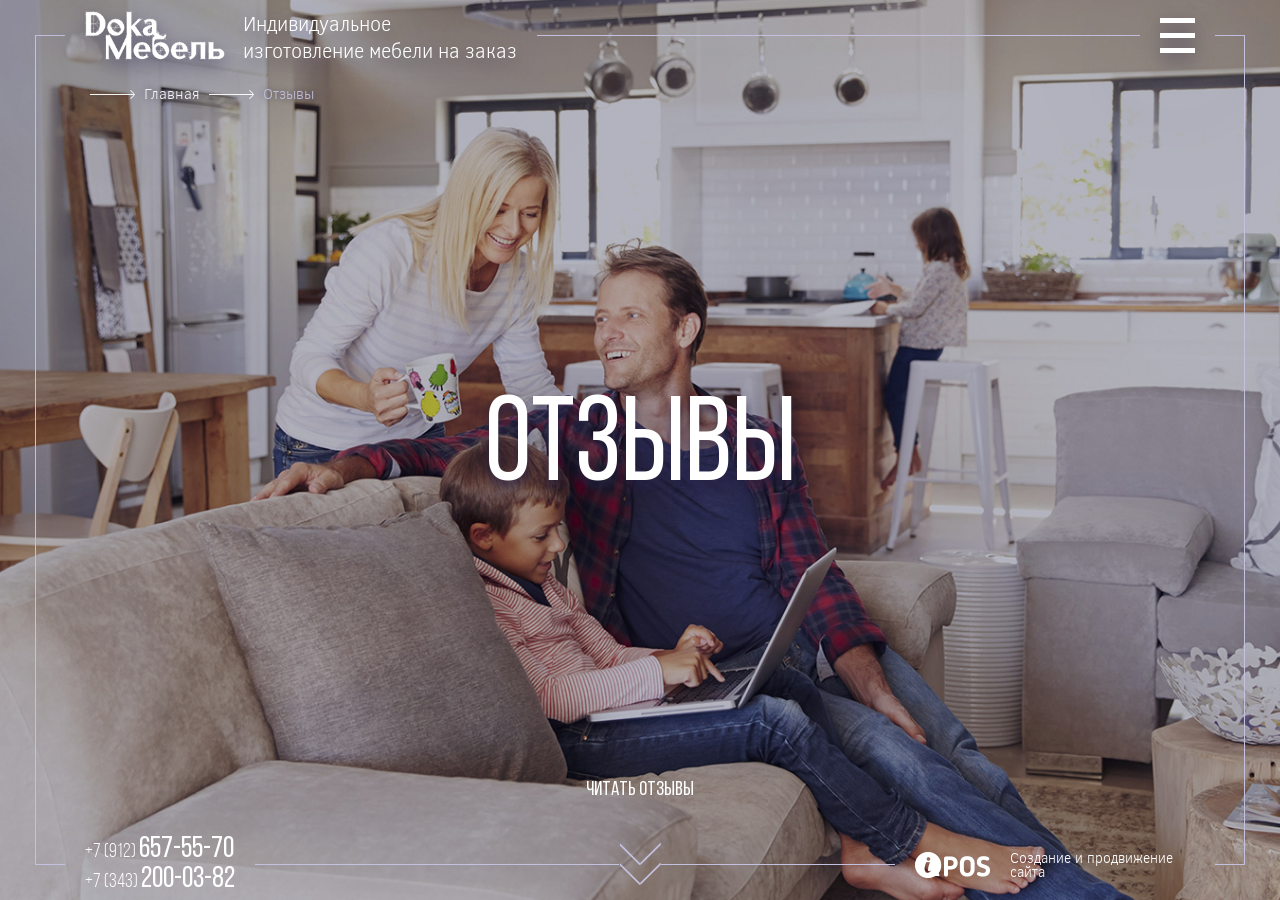
<file: reviews.html>
<!doctype html>
<html lang="en" class="no-js">

<head>
    <meta charset="UTF-8">
    <meta name="viewport" content="width=device-width, initial-scale=1">
    <link rel="icon" type="image/gif" href="favicon.ico" />

    <link href='http://fonts.googleapis.com/css?family=Open+Sans:400,300,700' rel='stylesheet' type='text/css'>

    <link rel="stylesheet" href="css/reset.css"> <!-- CSS reset -->
    <link rel="stylesheet" href="css/style_base.css"> <!-- Resource style -->
    <link rel="stylesheet" href="css/bootstrap-grid.css">
    <link rel="stylesheet" href="css/set2.css">
    <link rel="stylesheet" href="css/owl.carousel.css" />
    <link rel="stylesheet" href="css/owl.theme.default.css" />
    <link rel="stylesheet" href="lib/swiper/dist/css/swiper.min.css">
    <link rel="stylesheet" href="lib/animslide/base.css">
    <link rel="stylesheet" type="text/css" href="lib/burger/css/component.css" />
    <link rel="stylesheet" href="css/style.css">
    <script src="js/modernizr.js"></script> <!-- Modernizr -->

    <title>Doka-мебель</title>
</head>
<!-- hijacking: on/off - animation: none/scaleDown/rotate/gallery/catch/opacity/fixed/parallax -->

<body data-hijacking="on" data-animation="opacity">
    <!-- main-container -->
    <div class="st-container" id="st-container">
        <!-- main-nav -->
        <nav class="st-menu st-effect-11" id="menu-11">
            <ol>
                <li><a href="index.html">Главная</a></li>
                <li><a href="aboutcompany.html">О Компании</a></li>
                <li><a href="catalog.html">Каталог</a></li>
                <li><a href="contacts.html">Контакты</a></li>
                <li><a href="usefullinfo.html">Полезная информация</a></li>
                <li><a href="infopage.html">Страница информации</a></li>
                <li><a href="portfolio.html">Портфолио</a></li>
                <li><a href="product.html">Страница товара</a></li>
                <li><a href="reviews.html">Отзывы</a></li>
                <li><a href="shipping.html">Доставка</a></li>
                <li><a href="solutions.html">Решения</a></li>
                <li><a href="solutions-item.html">Смотреть решение</a></li>
                <li><a href="specialists.html">Специалисты</a></li>
                <li><a href="404.html">Страница 404</a></li>
            </ol>
        </nav>
        <!-- animate-container -->
        <div class="st-pusher">
            <div class="st-content">
                <div class="st-content-inner">
                    <!-- Content -->
                    <div class="solution-banner">
                        <div style="background-image: url(img/reviews.jpg);"></div>
                    </div>

                    <section class="cd-section cd-section_01 visible">
                        <div>
                            <div class="bread-crumbs anim-brick animate-bricks direction-down animated" style="animation-delay: .60s;">
                                <ul>
                                    <li><a href="#">Главная</a></li>
                                    <li><a>Отзывы</a></li>
                                </ul>
                            </div>
                            <div class="big-logo__text solutions-title anim-brick animate-bricks direction-down animated" style="animation-delay: .75s;">
                                Отзывы
                            </div>

                            <div class="bottom-text anim-brick animate-bricks direction-down animated" style="animation-delay: 1.6s;">
                                Читать отзывы
                            </div>
                        </div>
                    </section>

                    <section class="cd-section cd-section_02 reviewsSlider-wrap">
                        <div>
                            <div class="reviewsSlider">
                                <div class="swiper-wrapper">
                                    <div class="swiper-slide">
                                        <h3>Анастасия степанова</h3>
                                        <p>Lorem ipsum dolor sit amet, consectetur
                                            adipiscing elit, sed do eiusmod tempor
                                            incididunt ut labore et dolore magna aliqua. Ut
                                            enim ad minim veniam, quis nostrud
                                            exercitation ullamco laboris nisi ut aliquip ex
                                            ea commodo consequat. Duis aute irure dolor
                                            in reprehenderit in voluptate velit esse cillum
                                            dolore eu fugiat nulla pariatur. Excepteur sint
                                            occaecat cupidatat non proident, sunt in culpa
                                            qui officia deserunt mollit anim id est laborum.
                                        </p>
                                    </div>
                                    <div class="swiper-slide">
                                        <h3>Анастасия степанова</h3>
                                        <p>Lorem ipsum dolor sit amet, consectetur
                                            adipiscing elit, sed do eiusmod tempor
                                            incididunt ut labore et dolore magna aliqua. Ut
                                            enim ad minim veniam, quis nostrud
                                            exercitation ullamco laboris nisi ut aliquip ex
                                            ea commodo consequat. Duis aute irure dolor
                                            in reprehenderit in voluptate velit esse cillum
                                            dolore eu fugiat nulla pariatur. Excepteur sint
                                            occaecat cupidatat non proident, sunt in culpa
                                            qui officia deserunt mollit anim id est laborum.
                                        </p>
                                    </div>
                                    <div class="swiper-slide">
                                        <h3>Анастасия степанова</h3>
                                        <p>Lorem ipsum dolor sit amet, consectetur
                                            adipiscing elit, sed do eiusmod tempor
                                            incididunt ut labore et dolore magna aliqua. Ut
                                            enim ad minim veniam, quis nostrud
                                            exercitation ullamco laboris nisi ut aliquip ex
                                            ea commodo consequat. Duis aute irure dolor
                                            in reprehenderit in voluptate velit esse cillum
                                            dolore eu fugiat nulla pariatur. Excepteur sint
                                            occaecat cupidatat non proident, sunt in culpa
                                            qui officia deserunt mollit anim id est laborum.
                                        </p>
                                    </div>
                                    <div class="swiper-slide">
                                        <h3>Анастасия степанова</h3>
                                        <p>Lorem ipsum dolor sit amet, consectetur
                                            adipiscing elit, sed do eiusmod tempor
                                            incididunt ut labore et dolore magna aliqua. Ut
                                            enim ad minim veniam, quis nostrud
                                            exercitation ullamco laboris nisi ut aliquip ex
                                            ea commodo consequat. Duis aute irure dolor
                                            in reprehenderit in voluptate velit esse cillum
                                            dolore eu fugiat nulla pariatur. Excepteur sint
                                            occaecat cupidatat non proident, sunt in culpa
                                            qui officia deserunt mollit anim id est laborum.
                                        </p>
                                    </div>
                                    <div class="swiper-slide">
                                        <h3>Анастасия степанова</h3>
                                        <p>Lorem ipsum dolor sit amet, consectetur
                                            adipiscing elit, sed do eiusmod tempor
                                            incididunt ut labore et dolore magna aliqua. Ut
                                            enim ad minim veniam, quis nostrud
                                            exercitation ullamco laboris nisi ut aliquip ex
                                            ea commodo consequat. Duis aute irure dolor
                                            in reprehenderit in voluptate velit esse cillum
                                            dolore eu fugiat nulla pariatur. Excepteur sint
                                            occaecat cupidatat non proident, sunt in culpa
                                            qui officia deserunt mollit anim id est laborum.
                                        </p>
                                    </div>
                                    <div class="swiper-slide">
                                        <h3>Анастасия степанова</h3>
                                        <p>Lorem ipsum dolor sit amet, consectetur
                                            adipiscing elit, sed do eiusmod tempor
                                            incididunt ut labore et dolore magna aliqua. Ut
                                            enim ad minim veniam, quis nostrud
                                            exercitation ullamco laboris nisi ut aliquip ex
                                            ea commodo consequat. Duis aute irure dolor
                                            in reprehenderit in voluptate velit esse cillum
                                            dolore eu fugiat nulla pariatur. Excepteur sint
                                            occaecat cupidatat non proident, sunt in culpa
                                            qui officia deserunt mollit anim id est laborum.
                                        </p>
                                    </div>
                                    <div class="swiper-slide">
                                        <h3>Анастасия степанова</h3>
                                        <p>Lorem ipsum dolor sit amet, consectetur
                                            adipiscing elit, sed do eiusmod tempor
                                            incididunt ut labore et dolore magna aliqua. Ut
                                            enim ad minim veniam, quis nostrud
                                            exercitation ullamco laboris nisi ut aliquip ex
                                            ea commodo consequat. Duis aute irure dolor
                                            in reprehenderit in voluptate velit esse cillum
                                            dolore eu fugiat nulla pariatur. Excepteur sint
                                            occaecat cupidatat non proident, sunt in culpa
                                            qui officia deserunt mollit anim id est laborum.
                                        </p>
                                    </div>
                                </div>
                                <!-- Add Pagination -->
                                <div class="reviews-pagination">
                                    <div class="reviews-pagination__arrows">
                                        <div class="swiper-pagination"></div>
                                        <!-- Add Arrows -->
                                        <div class="reviews-button-next"></div>
                                        <div class="reviews-button-prev"></div>
                                    </div>
                                    <div class="reviews-toggle">Показать текст</div>
                                </div>
                            </div>
                            <div class="slideshow">
                                <div class="slides">
                                    <div class="slide slide--current">
                                        <div class="slide__img" style="background-image: url(img/foto-review.jpg)"></div>
                                    </div>
                                    <div class="slide">
                                        <div class="slide__img" style="background-image: url(img/foto-review.jpg)"></div>
                                    </div>
                                </div>
                                <nav class="slidenav">
                                    <div class="slide--prev">
                                        <button class="slidenav__item slidenav__item--prev"></button>
                                    </div>
                                    <div class="slide--next">
                                        <button class="slidenav__item slidenav__item--next"></button>
                                    </div>
                                </nav>
                            </div>
                            <div class="bottom-text anim-brick animate-bricks direction-down animated" style="animation-delay: 1.6s;">
                                Оставить отзыв
                            </div>
                        </div>
                    </section>

                    <section class="cd-section cd-section_03">
                        <div>

                            <div class="anim-brick animate-bricks direction-down animated" style="animation-delay: 0.4s;">

                                <form action="#">
                                    <div class="reviewsCont">
                                        <div class="reviewsCont_inner reviewsCont_inner__inp">
                                            <h3>
                                                Оставить отзыв
                                            </h3>
                                            <span class="input input--ruri">
                                                <input class="input__field input__field--ruri" type="text" id="input-26" />
                                                <label class="input__label input__label--ruri" for="input-26">
                                                    <span class="input__label-content input__label-content--ruri">Ваше имя*</span>
                                                </label>
                                            </span>
                                            <span class="input input--ruri">
                                                <input class="input__field input__field--ruri" type="text" id="input-27" />
                                                <label class="input__label input__label--ruri" for="input-26">
                                                    <span class="input__label-content input__label-content--ruri">+7 (___) ___-__-__</span>
                                                </label>
                                            </span>
                                            <input class="inputfile" type="file" id="typeFile">
                                            <label class="fileLabel" for="typeFile">Загрузить фото (максимум 8)</label>
                                        </div>
                                        <div class="reviewsCont_inner reviewsCont_inner__textarea">
                                            <span class="input input--ruri">
                                                <textarea class="input__field input__field--ruri" id="input-28"></textarea>
                                                <label class="input__label input__label--ruri" for="input-28">
                                                    <span class="input__label-content input__label-content--ruri">Ваш отзыв (не более 600 знаков)</span>
                                                </label>
                                            </span>
                                            <div class="reviewsButton-box">
                                                <div class="legacy">
                                                    <p>Нажав на кнопку «Получить консультацию», Вы даете <a href="#">согласие</a> на обработку персональных данных</p>
                                                </div>
                                                <div class="captcha inline-bl">
                                                    <img src="img/captcha.jpg" alt="">
                                                </div>
                                                <button class="button inline-bl">
                                                    <span>Отправить</span>
                                                </button>
                                            </div>
                                        </div>
                                    </div>
                                </form>

                            </div>
                        </div>
                    </section>

                    <div class="cd-border">
                        <div class="cd-border__container">
                            <div class="cd-border__top">
                                <div class="cd-border__line cd-border__line_left"></div>
                                <div class="logo">
                                    <a href="/">
                                        <img src="img/logo.png" alt="">
                                        <span class="logo__text">
                                            Индивидуальное <br>изготовление мебели на заказ
                                        </span>
                                    </a>
                                </div>
                                <div class="cd-border__line cd-border__line_middle"></div>
                                <div id="st-trigger-effects">
                                    <button class="menu-burger" data-effect="st-effect-11">Меню</button>
                                </div>
                                <div class="cd-border__line cd-border__line_right"></div>
                            </div>
                            <div class="cd-border__bottom">
                                <div class="cd-border__line cd-border__line_left"></div>
                                <div class="contacts">
                                    <div>
                                        <div>+7 (912) <span>657-55-70</span></div>
                                        <div>+7 (343) <span>200-03-82</span></div>
                                    </div>
                                </div>
                                <div class="cd-border__line cd-border__line_middle"></div>
                                <div class="cd-border__separator"></div>
                                <div class="cd-border__line cd-border__line_middle"></div>
                                <a href="https://1pos.ru" title="Создание и продвижение сайта ipos" target="_blank" class="developer">
                                    <img src="img/iPOS.png" alt="iPOS">
                                    <span class="developer__text">Создание и продвижение сайта</span>
                                </a>
                                <div class="cd-border__line cd-border__line_right"></div>
                            </div>
                            <div class="cd-border__side">
                                <div class="cd-border__left-side"><span></span></div>
                                <div class="cd-border__right-side"><span></span></div>
                            </div>
                            <nav class="cd-nav">
                                <ul class="cd-vertical-nav cd-vertical-nav_js">
                                    <li><a href="#0" class="cd-prev inactive">Next</a></li>
                                    <li><a href="#0" class="cd-next">Prev</a></li>
                                </ul>
                            </nav>
                        </div>
                    </div>
                    <!-- End Content -->
                </div>
            </div>
        </div>
    </div> <!-- end main-container -->
    <script src="js/jquery-2.1.4.js"></script>
    <script src="js/velocity.min.js"></script>
    <script src="js/velocity.ui.min.js"></script>
    <script src="js/owl.carousel.js"></script>
    <!-- Swiper JS -->
    <script src="lib/swiper/dist/js/swiper.min.js"></script>
    <script src="js/main.js"></script> <!-- Resource jQuery -->
    <script src="js/classie.js"></script>
    <!-- animation slider -->
    <script src="lib/animslide/effects.js"></script>
    <script src="lib/animslide/imagesloaded.pkgd.min.js"></script>
    <script src="lib/animslide/anime.min.js"></script>
    <script src="lib/animslide/slider.js"></script>
    <!-- ========================================================= -->
    <script src="lib/burger/js/sidebarEffects.js"></script>

</body>

</html>
</file>
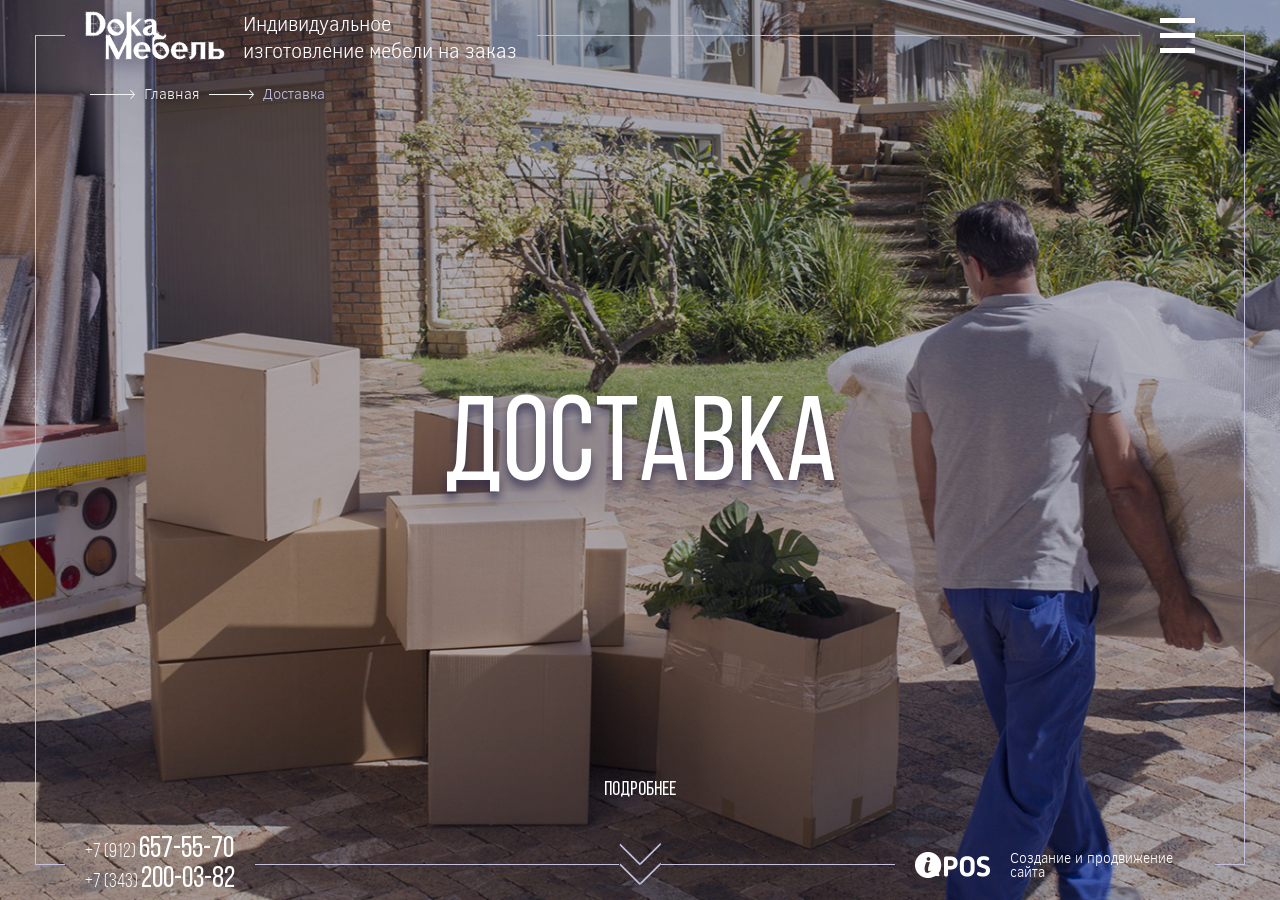
<file: shipping.html>
<!doctype html>
<html lang="en" class="no-js">

<head>
    <meta charset="UTF-8">
    <meta name="viewport" content="width=device-width, initial-scale=1">
    <link rel="icon" type="image/gif" href="favicon.ico" />

    <link href='http://fonts.googleapis.com/css?family=Open+Sans:400,300,700' rel='stylesheet' type='text/css'>

    <link rel="stylesheet" href="css/reset.css"> <!-- CSS reset -->
    <link rel="stylesheet" href="css/style_base.css"> <!-- Resource style -->
    <link rel="stylesheet" href="css/bootstrap-grid.css">
    <link rel="stylesheet" href="css/set2.css">
    <link rel="stylesheet" href="css/owl.carousel.css" />
    <link rel="stylesheet" href="css/owl.theme.default.css" />
    <link rel="stylesheet" href="lib/swiper/dist/css/swiper.min.css">
    <link rel="stylesheet" type="text/css" href="lib/burger/css/component.css" />
    <link rel="stylesheet" href="css/style.css">
    <script src="js/modernizr.js"></script> <!-- Modernizr -->

    <title>Doka-мебель</title>
</head>
<!-- hijacking: on/off - animation: none/scaleDown/rotate/gallery/catch/opacity/fixed/parallax -->

<body data-hijacking="on" data-animation="opacity">
    <!-- main-container -->
    <div class="st-container" id="st-container">
        <!-- main-nav -->
        <nav class="st-menu st-effect-11" id="menu-11">
            <ol>
                <li><a href="index.html">Главная</a></li>
                <li><a href="aboutcompany.html">О Компании</a></li>
                <li><a href="catalog.html">Каталог</a></li>
                <li><a href="contacts.html">Контакты</a></li>
                <li><a href="usefullinfo.html">Полезная информация</a></li>
                <li><a href="infopage.html">Страница информации</a></li>
                <li><a href="portfolio.html">Портфолио</a></li>
                <li><a href="product.html">Страница товара</a></li>
                <li><a href="reviews.html">Отзывы</a></li>
                <li><a href="shipping.html">Доставка</a></li>
                <li><a href="solutions.html">Решения</a></li>
                <li><a href="solutions-item.html">Смотреть решение</a></li>
                <li><a href="specialists.html">Специалисты</a></li>
                <li><a href="404.html">Страница 404</a></li>
            </ol>
        </nav>
        <!-- animate-container -->
        <div class="st-pusher">
            <div class="st-content">
                <div class="st-content-inner">
                    <!-- Content -->
                    <div class="solution-banner">
                        <div style="background-image: url(img/shipping.jpg);"></div>
                    </div>

                    <section class="cd-section cd-section_01 visible">
                        <div>
                            <div class="bread-crumbs anim-brick animate-bricks direction-down animated" style="animation-delay: .60s;">
                                <ul>
                                    <li><a href="#">Главная</a></li>
                                    <li><a>Доставка</a></li>
                                </ul>
                            </div>

                            <h1 class="big-logo__text solutions-title anim-brick animate-bricks direction-down animated" style="animation-delay: .75s;">
                                Доставка
                            </h1>

                            <div class="bottom-text anim-brick animate-bricks direction-down animated" style="animation-delay: 1.6s;">
                                Подробнее
                            </div>
                        </div>
                    </section>

                    <section class="cd-section cd-section_02">
                        <div>
                            <div class="shipinginfo-wrap">
                                <div class="about-shipping">
                                    <ul class="about-shipping_item">
                                        <li>Екатеринбург и пригород (до 25км) <span></span></li>
                                        <li>Свердловская область</li>
                                        <li>Другие регионы</li>
                                    </ul>
                                    <ul class="about-shipping_item">
                                        <li>Бесплатная доставка <span></span></li>
                                        <li>заказ от 300 000 руб.</li>
                                        <li>заказ от 500 000 руб.</li>
                                        <li><a href="#">ГлавДоставка: расчет доставки</a></li>
                                    </ul>
                                    <ul class="about-shipping_item">
                                        <li>от 1500 рублей</li>
                                        <li>заказ до 300 000 руб.</li>
                                        <li>заказ до 300 000 руб. + 35 руб. за каждый 1 км<br />
                                            от административной границы Екатеринбурга <span></span>
                                        </li>
                                        <li><a href="#">Деловые линии: расчет доставки</a></li>
                                    </ul>
                                </div>
                                <div class="shipping-article">
                                    <div class="shipping-article_item">
                                        На скидочный товар бесплатная доставка не распространяется. Доставка
                                        мебели осуществляется ежедневно с 10.00 до 23.00. Желаемую дату и время
                                        доставки необходимо оговаривать с менеджером.
                                        Срок доставки составляет от 2 до 7 дней в Екатеринбург и область. О сроках
                                        доставки в другие регионы Российской Федерации, нужно уточнять у
                                        менеджеров. Если товара нет в наличии (товар "под заказ"), точные сроки его
                                        доставки также необходимо уточнять у менеджеров.
                                    </div>
                                    <div class="shipping-article_item">
                                        Доставка осуществляется до парадной (до места, куда может максимально
                                        близко подъехать грузовой транспорт). В случае, если подъезд к парадной
                                        невозможен на максимально близкое расстояние, разгрузка заказа вручную
                                        осуществляется за дополнительную плату. Подъем мебели оплачивается
                                        отдельно. Стоимость подъема мебели, изготовленной по индивидуальному
                                        дизайну (шкафы-купе, кухни и т.д.), необходимо уточнять у менеджеров.
                                    </div>
                                </div>
                            </div>
                            <div class="bottom-text anim-brick animate-bricks direction-down animated" style="animation-delay: 1.6s;">
                                Наверх
                            </div>
                        </div>
                    </section>


                    <div class="cd-border">
                        <div class="cd-border__container">
                            <div class="cd-border__top">
                                <div class="cd-border__line cd-border__line_left"></div>
                                <div class="logo">
                                    <a href="/">
                                        <img src="img/logo.png" alt="">
                                        <span class="logo__text">
                                            Индивидуальное <br>изготовление мебели на заказ
                                        </span>
                                    </a>
                                </div>
                                <div class="cd-border__line cd-border__line_middle"></div>
                                <div id="st-trigger-effects">
                                    <button class="menu-burger" data-effect="st-effect-11">Меню</button>
                                </div>
                                <div class="cd-border__line cd-border__line_right"></div>
                            </div>
                            <div class="cd-border__bottom">
                                <div class="cd-border__line cd-border__line_left"></div>
                                <div class="contacts">
                                    <div>
                                        <div>+7 (912) <span>657-55-70</span></div>
                                        <div>+7 (343) <span>200-03-82</span></div>
                                    </div>
                                </div>
                                <div class="cd-border__line cd-border__line_middle"></div>
                                <div class="cd-border__separator"></div>
                                <div class="cd-border__line cd-border__line_middle"></div>
                                <a href="https://1pos.ru" title="Создание и продвижение сайта ipos" target="_blank" class="developer">
                                    <img src="img/iPOS.png" alt="iPOS">
                                    <span class="developer__text">Создание и продвижение сайта</span>
                                </a>
                                <div class="cd-border__line cd-border__line_right"></div>
                            </div>
                            <div class="cd-border__side">
                                <div class="cd-border__left-side"><span></span></div>
                                <div class="cd-border__right-side"><span></span></div>
                            </div>
                            <nav class="cd-nav">
                                <ul class="cd-vertical-nav cd-vertical-nav_js">
                                    <li><a href="#0" class="cd-prev inactive">Next</a></li>
                                    <li><a href="#0" class="cd-next">Prev</a></li>
                                </ul>
                            </nav>
                        </div>
                    </div>
                    <!-- End Content -->
                </div>
            </div>
        </div>
    </div> <!-- end main-container -->
    <script src="js/jquery-2.1.4.js"></script>
    <script src="js/velocity.min.js"></script>
    <script src="js/velocity.ui.min.js"></script>
    <script src="js/owl.carousel.js"></script>
    <!-- Swiper JS -->
    <script src="lib/swiper/dist/js/swiper.min.js"></script>
    <script src="js/main.js"></script> <!-- Resource jQuery -->
    <script src="js/classie.js"></script>
    <script src="lib/burger/js/sidebarEffects.js"></script>




</body>

</html>
</file>
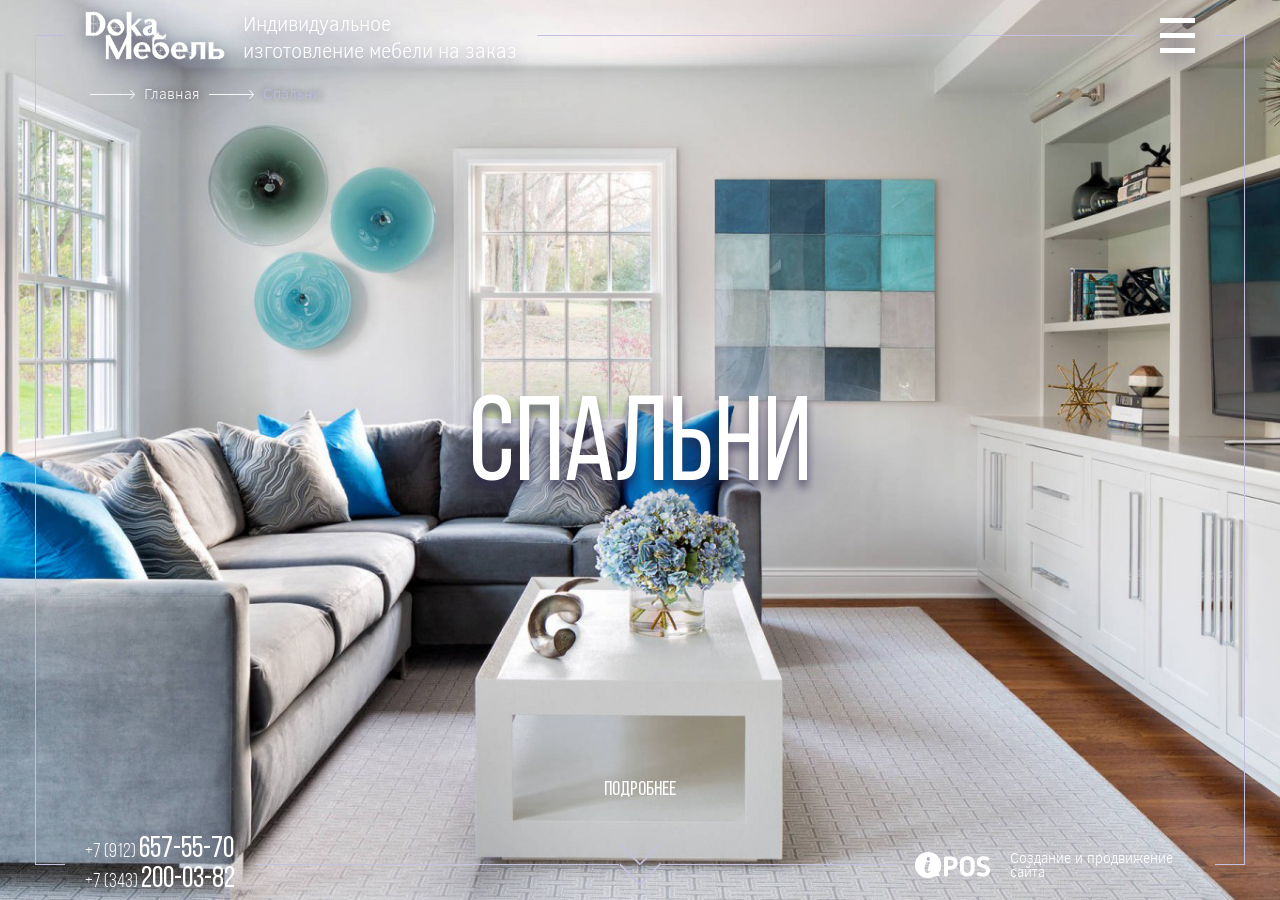
<file: solutions-item.html>
<!doctype html>
<html lang="en" class="no-js">

<head>
    <meta charset="UTF-8">
    <meta name="viewport" content="width=device-width, initial-scale=1">
    <link rel="icon" type="image/gif" href="favicon.ico" />

    <link href='http://fonts.googleapis.com/css?family=Open+Sans:400,300,700' rel='stylesheet' type='text/css'>

    <link rel="stylesheet" href="css/reset.css"> <!-- CSS reset -->
    <link rel="stylesheet" href="css/style_base.css"> <!-- Resource style -->
    <link rel="stylesheet" href="css/bootstrap-grid.css">
    <link rel="stylesheet" href="css/set2.css">
    <link rel="stylesheet" href="css/owl.carousel.css" />
    <link rel="stylesheet" href="css/owl.theme.default.css" />
    <link rel="stylesheet" href="lib/swiper/dist/css/swiper.min.css">
    <link rel="stylesheet" type="text/css" href="lib/burger/css/component.css" />
    <link rel="stylesheet" href="css/style.css">
    <script src="js/modernizr.js"></script> <!-- Modernizr -->

    <title>Doka-мебель</title>
</head>
<!-- hijacking: on/off - animation: none/scaleDown/rotate/gallery/catch/opacity/fixed/parallax -->

<body data-hijacking="on" data-animation="opacity">
    <!-- main-container -->
    <div class="st-container" id="st-container">
        <!-- main-nav -->
        <nav class="st-menu st-effect-11" id="menu-11">
            <ol>
                <li><a href="index.html">Главная</a></li>
                <li><a href="aboutcompany.html">О Компании</a></li>
                <li><a href="catalog.html">Каталог</a></li>
                <li><a href="contacts.html">Контакты</a></li>
                <li><a href="usefullinfo.html">Полезная информация</a></li>
                <li><a href="infopage.html">Страница информации</a></li>
                <li><a href="portfolio.html">Портфолио</a></li>
                <li><a href="product.html">Страница товара</a></li>
                <li><a href="reviews.html">Отзывы</a></li>
                <li><a href="shipping.html">Доставка</a></li>
                <li><a href="solutions.html">Решения</a></li>
                <li><a href="solutions-item.html">Смотреть решение</a></li>
                <li><a href="specialists.html">Специалисты</a></li>
                <li><a href="404.html">Страница 404</a></li>
            </ol>
        </nav>
        <!-- animate-container -->
        <div class="st-pusher">
            <div class="st-content">
                <div class="st-content-inner">
                    <!-- Content -->
                    <div class="solution-banner">
                        <div style="background-image: url(img/back01.jpg);"></div>
                    </div>

                    <section class="cd-section cd-section_01 visible">
                        <div>
                            <div class="bread-crumbs anim-brick animate-bricks direction-down animated" style="animation-delay: .60s;">
                                <ul>
                                    <li><a href="#">Главная</a></li>
                                    <li><a>Спальни</a></li>
                                </ul>
                            </div>

                            <h1 class="big-logo__text solutions-title anim-brick animate-bricks direction-down animated" style="animation-delay: .75s;">
                                Спальни
                            </h1>

                            <div class="bottom-text anim-brick animate-bricks direction-down animated" style="animation-delay: 1.6s;">
                                подробнее
                            </div>
                        </div>
                    </section>

                    <section class="cd-section cd-section_02 solution-section-5">
                        <div>
                            <div class="swiper-portfolio">
                                <div class="button-next"></div>
                                <div class="button-prev"></div>
                                <div class="swiper-wrapper">
                                    <div class="swiper-slide">
                                        <img src="img/folio-1.jpg" alt="">
                                        <div class="price-folio">
                                            320 000 <span>р</span>
                                        </div>
                                    </div>
                                    <div class="swiper-slide">
                                        <img src="img/folio-2.jpg" alt="">
                                        <div class="price-folio">
                                            320 000 <span>р</span>
                                        </div>
                                    </div>
                                    <div class="swiper-slide">
                                        <img src="img/folio-3.jpg" alt="">
                                        <div class="price-folio">
                                            320 000 <span>р</span>
                                        </div>
                                    </div>
                                    <div class="swiper-slide">
                                        <img src="img/folio-4.jpg" alt="">
                                        <div class="price-folio">
                                            320 000 <span>р</span>
                                        </div>
                                    </div>
                                    <div class="swiper-slide">
                                        <img src="img/folio-5.jpg" alt="">
                                        <div class="price-folio">
                                            320 000 <span>р</span>
                                        </div>
                                    </div>
                                    <div class="swiper-slide">
                                        <img src="img/folio-6.jpg" alt="">
                                        <div class="price-folio">
                                            320 000 <span>р</span>
                                        </div>
                                    </div>
                                    <div class="swiper-slide">
                                        <img src="img/folio-7.jpg" alt="">
                                        <div class="price-folio">
                                            320 000 <span>р</span>
                                        </div>
                                    </div>
                                    <div class="swiper-slide">
                                        <img src="img/folio-8.jpg" alt="">
                                        <div class="price-folio">
                                            320 000 <span>р</span>
                                        </div>
                                    </div>
                                    <div class="swiper-slide">
                                        <img src="img/folio-9.jpg" alt="">
                                        <div class="price-folio">
                                            320 000 <span>р</span>
                                        </div>
                                    </div>
                                    <div class="swiper-slide">
                                        <img src="img/folio-10.jpg" alt="">
                                        <div class="price-folio">
                                            320 000 <span>р</span>
                                        </div>
                                    </div>
                                    <div class="swiper-slide">
                                        <img src="img/folio-11.jpg" alt="">
                                        <div class="price-folio">
                                            320 000 <span>р</span>
                                        </div>
                                    </div>
                                    <div class="swiper-slide">
                                        <img src="img/folio-12.jpg" alt="">
                                        <div class="price-folio">
                                            320 000 <span>р</span>
                                        </div>
                                    </div>
                                    <!-- == -->
                                    <div class="swiper-slide">
                                        <img src="img/folio-1.jpg" alt="">
                                        <div class="price-folio">
                                            320 000 <span>р</span>
                                        </div>
                                    </div>
                                    <div class="swiper-slide">
                                        <img src="img/folio-2.jpg" alt="">
                                        <div class="price-folio">
                                            320 000 <span>р</span>
                                        </div>
                                    </div>
                                    <div class="swiper-slide">
                                        <img src="img/folio-3.jpg" alt="">
                                        <div class="price-folio">
                                            320 000 <span>р</span>
                                        </div>
                                    </div>
                                    <div class="swiper-slide">
                                        <img src="img/folio-4.jpg" alt="">
                                        <div class="price-folio">
                                            320 000 <span>р</span>
                                        </div>
                                    </div>
                                    <div class="swiper-slide">
                                        <img src="img/folio-5.jpg" alt="">
                                        <div class="price-folio">
                                            320 000 <span>р</span>
                                        </div>
                                    </div>
                                    <div class="swiper-slide">
                                        <img src="img/folio-6.jpg" alt="">
                                        <div class="price-folio">
                                            320 000 <span>р</span>
                                        </div>
                                    </div>
                                    <div class="swiper-slide">
                                        <img src="img/folio-7.jpg" alt="">
                                        <div class="price-folio">
                                            320 000 <span>р</span>
                                        </div>
                                    </div>
                                    <div class="swiper-slide">
                                        <img src="img/folio-8.jpg" alt="">
                                        <div class="price-folio">
                                            320 000 <span>р</span>
                                        </div>
                                    </div>
                                    <div class="swiper-slide">
                                        <img src="img/folio-9.jpg" alt="">
                                        <div class="price-folio">
                                            320 000 <span>р</span>
                                        </div>
                                    </div>
                                    <div class="swiper-slide">
                                        <img src="img/folio-10.jpg" alt="">
                                        <div class="price-folio">
                                            320 000 <span>р</span>
                                        </div>
                                    </div>
                                    <div class="swiper-slide">
                                        <img src="img/folio-11.jpg" alt="">
                                        <div class="price-folio">
                                            320 000 <span>р</span>
                                        </div>
                                    </div>
                                    <div class="swiper-slide">
                                        <img src="img/folio-12.jpg" alt="">
                                        <div class="price-folio">
                                            320 000 <span>р</span>
                                        </div>
                                    </div>
                                </div>
                            </div>
                            <div class="bottom-text anim-brick animate-bricks direction-down animated" style="animation-delay: 1.6s;">
                                Наверх
                            </div>
                        </div>
                    </section>

                    <div class="cd-border">
                        <div class="cd-border__container">
                            <div class="cd-border__top">
                                <div class="cd-border__line cd-border__line_left"></div>
                                <div class="logo">
                                    <a href="/">
                                        <img src="img/logo.png" alt="">
                                        <span class="logo__text">
                                            Индивидуальное <br>изготовление мебели на заказ
                                        </span>
                                    </a>
                                </div>
                                <div class="cd-border__line cd-border__line_middle"></div>
                                <div id="st-trigger-effects">
                                    <button class="menu-burger" data-effect="st-effect-11">Меню</button>
                                </div>
                                <div class="cd-border__line cd-border__line_right"></div>
                            </div>
                            <div class="cd-border__bottom">
                                <div class="cd-border__line cd-border__line_left"></div>
                                <div class="contacts">
                                    <div>
                                        <div>+7 (912) <span>657-55-70</span></div>
                                        <div>+7 (343) <span>200-03-82</span></div>
                                    </div>
                                </div>
                                <div class="cd-border__line cd-border__line_middle"></div>
                                <div class="cd-border__separator"></div>
                                <div class="cd-border__line cd-border__line_middle"></div>
                                <a href="https://1pos.ru" title="Создание и продвижение сайта ipos" target="_blank" class="developer">
                                    <img src="img/iPOS.png" alt="iPOS">
                                    <span class="developer__text">Создание и продвижение сайта</span>
                                </a>
                                <div class="cd-border__line cd-border__line_right"></div>
                            </div>
                            <div class="cd-border__side">
                                <div class="cd-border__left-side"><span></span></div>
                                <div class="cd-border__right-side"><span></span></div>
                            </div>
                            <nav class="cd-nav">
                                <ul class="cd-vertical-nav cd-vertical-nav_js">
                                    <li><a href="#0" class="cd-prev inactive">Next</a></li>
                                    <li><a href="#0" class="cd-next">Prev</a></li>
                                </ul>
                            </nav>
                        </div>
                    </div>
                    <!-- End Content -->
                </div>
            </div>
        </div>
    </div> <!-- end main-container -->
    <script src="js/jquery-2.1.4.js"></script>
    <script src="js/velocity.min.js"></script>
    <script src="js/velocity.ui.min.js"></script>
    <script src="js/owl.carousel.js"></script>
    <!-- Swiper JS -->
    <script src="lib/swiper/dist/js/swiper.min.js"></script>
    <script src="js/main.js"></script> <!-- Resource jQuery -->
    <script src="js/classie.js"></script>
    <script src="lib/burger/js/sidebarEffects.js"></script>
</body>

</html>
</file>
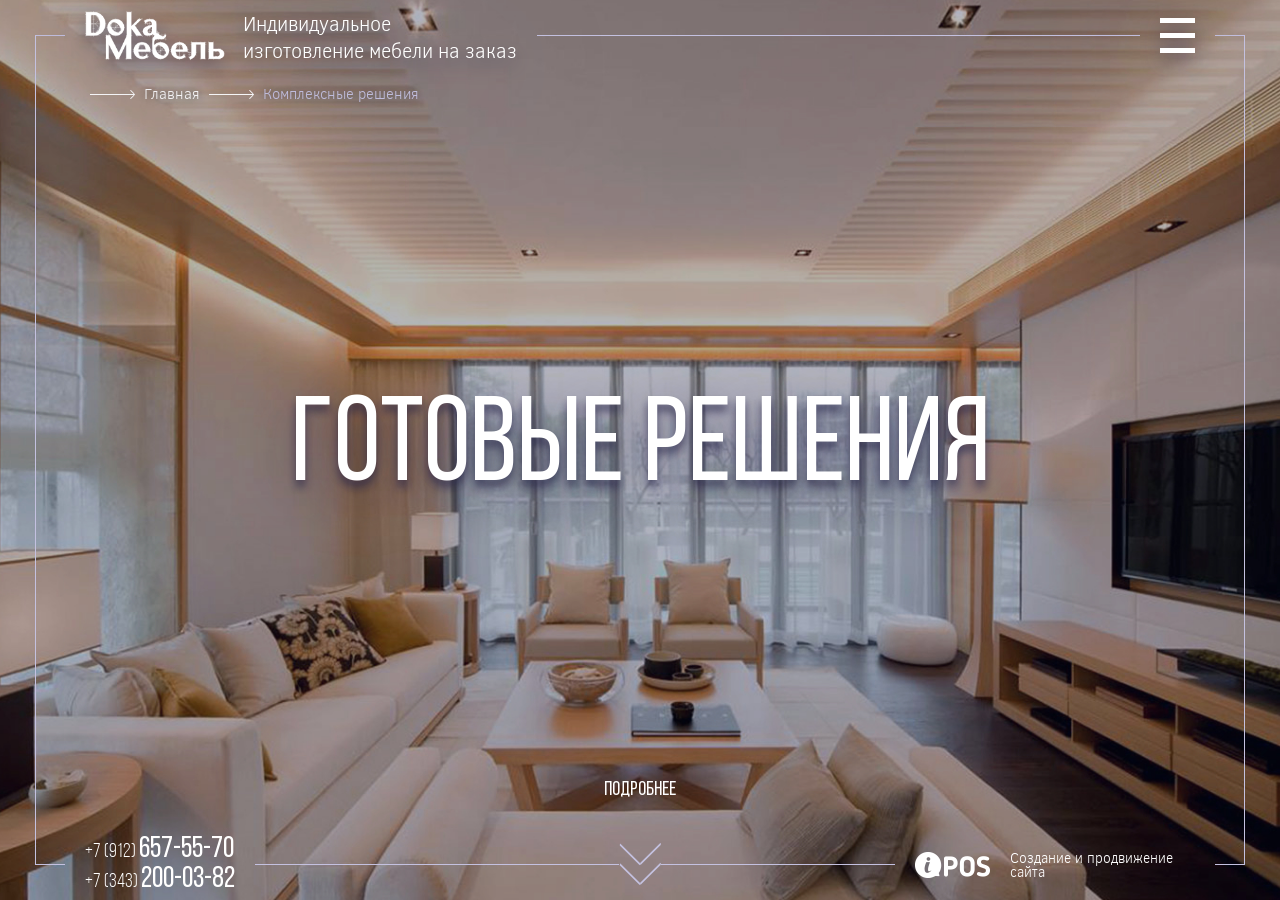
<file: solutions.html>
<!doctype html>
<html lang="en" class="no-js">

<head>
    <meta charset="UTF-8">
    <meta name="viewport" content="width=device-width, initial-scale=1">
    <link rel="icon" type="image/gif" href="favicon.ico" />

    <link href='http://fonts.googleapis.com/css?family=Open+Sans:400,300,700' rel='stylesheet' type='text/css'>

    <link rel="stylesheet" href="css/reset.css"> <!-- CSS reset -->
    <link rel="stylesheet" href="css/style_base.css"> <!-- Resource style -->
    <link rel="stylesheet" href="css/bootstrap-grid.css">
    <link rel="stylesheet" href="css/set2.css">
    <link rel="stylesheet" href="css/owl.carousel.css" />
    <link rel="stylesheet" href="css/owl.theme.default.css" />
    <link rel="stylesheet" href="lib/swiper/dist/css/swiper.min.css">
    <link rel="stylesheet" type="text/css" href="lib/burger/css/component.css" />
    <link rel="stylesheet" href="css/style.css">
    <script src="js/modernizr.js"></script> <!-- Modernizr -->

    <title>Doka-мебель</title>
</head>
<!-- hijacking: on/off - animation: none/scaleDown/rotate/gallery/catch/opacity/fixed/parallax -->

<body data-hijacking="on" data-animation="opacity">
    <!-- main-container -->
    <div class="st-container" id="st-container">
        <!-- main-nav -->
        <nav class="st-menu st-effect-11" id="menu-11">
            <ol>
                <li><a href="index.html">Главная</a></li>
                <li><a href="aboutcompany.html">О Компании</a></li>
                <li><a href="catalog.html">Каталог</a></li>
                <li><a href="contacts.html">Контакты</a></li>
                <li><a href="usefullinfo.html">Полезная информация</a></li>
                <li><a href="infopage.html">Страница информации</a></li>
                <li><a href="portfolio.html">Портфолио</a></li>
                <li><a href="product.html">Страница товара</a></li>
                <li><a href="reviews.html">Отзывы</a></li>
                <li><a href="shipping.html">Доставка</a></li>
                <li><a href="solutions.html">Решения</a></li>
                <li><a href="solutions-item.html">Смотреть решение</a></li>
                <li><a href="specialists.html">Специалисты</a></li>
                <li><a href="404.html">Страница 404</a></li>
            </ol>
        </nav>
        <!-- animate-container -->
        <div class="st-pusher">
            <div class="st-content">
                <div class="st-content-inner">
                    <!-- Content -->
                    <div class="solution-banner">
                        <div style="background-image: url(img/solutions-bg.jpg);"></div>
                    </div>

                    <section class="cd-section cd-section_01 visible">
                        <div>
                            <div class="bread-crumbs anim-brick animate-bricks direction-down animated" style="animation-delay: .60s;">
                                <ul>
                                    <li><a href="#">Главная</a></li>
                                    <li><a>Комплексные решения</a></li>
                                </ul>
                            </div>

                            <h1 class="big-logo__text solutions-title anim-brick animate-bricks direction-down animated" style="animation-delay: .75s;">
                                Готовые решения
                            </h1>

                            <div class="bottom-text anim-brick animate-bricks direction-down animated" style="animation-delay: 1.6s;">
                                подробнее
                            </div>
                        </div>
                    </section>

                    <section class="cd-section cd-section_02 solution-section-2">
                        <div>
                            <div class="livingroom-wrap">
                                <div class="livingroom-article">
                                    <p>
                                        Гостиная — это визитная карточка жилища, олицетворение благосостояния и вкуса, которому<br />
                                        все хозяева уделяют особое внимание. Ведь название не зря происходит от слова «гости» - это место где<br />
                                        принимают тех, кто пришел в наш дом.
                                    </p>
                                    <p>
                                        О том, какая нужна мебель в гостиную, будет зависетьот ответа на вопрос, для чего она <br />
                                        нужна и какие функции она должна выполнять. Возможно, это место для встреч с друзьями, семейных<br />
                                        посиделок, место релакса после трудовых будней, многофункциональное место -<br />
                                        дополнение к обеденной зоне или дополнительное спальное место.
                                    </p>
                                    <p>
                                        В любом случае, хорошая мебель в гостиную должна:
                                    </p>
                                </div>
                                <div class="livingroom-testemonials">
                                    <ul>
                                        <li>Органично смотреться в интерьере</li>
                                        <li>Создавать уют</li>
                                        <li>Быть функциональной</li>
                                        <li>Нравиться каждому обитателю жилища</li>
                                    </ul>
                                </div>
                                <div class="bottom-text anim-brick animate-bricks direction-down animated" style="animation-delay: 1.6s;">
                                    какие могут быть комплексные решения
                                </div>
                            </div>
                        </div>
                    </section>

                    <section class="cd-section cd-section_03 solution-section-3">
                        <div>
                            <div class="wrap-column">
                                <div class="cd-section_03__title anim-brick animate-bricks direction-down animated" style="animation-delay: .75s;">
                                    Какие могут быть комплексные решения
                                </div>

                                <div class="solutions-slider">

                                    <div class="solutions-img">
                                        <div id="tab-1" class="tab-block">
                                            <img src="img/kr-1.png" alt="">
                                        </div>
                                        <div id="tab-2" class="tab-block">
                                            <img src="img/bg-form.png" alt="">
                                        </div>
                                        <div id="tab-3" class="tab-block">
                                            <img src="img/kr-1.png" alt="">
                                        </div>
                                        <div id="tab-4" class="tab-block">
                                            <img src="img/bg-form.png" alt="">
                                        </div>
                                        <div id="tab-5" class="tab-block">
                                            <img src="img/kr-1.png" alt="">
                                        </div>
                                        <div id="tab-6" class="tab-block">
                                            <img src="img/bg-form.png" alt="">
                                        </div>
                                    </div>

                                    <div class="solutions-tab tab">
                                        <ul>
                                            <li><a href="#tab-1" class="active">Кухни</a></li>
                                            <li><a href="#tab-2">гостинные</a></li>
                                            <li><a href="#tab-3">спальни</a></li>
                                            <li><a href="#tab-4">прихожие</a></li>
                                            <li><a href="#tab-5">детские</a></li>
                                            <li><a href="#tab-6">ванные комнаты</a></li>
                                        </ul>
                                    </div>
                                </div>

                            </div>
                            <!-- <div class="slider-content"> -->
                            <!-- Swiper -->
                            <!-- <div class="swiper-container">
                    <div class="swiper-wrapper">
                        <div class="swiper-slide"><img src="img/kr-1.png" alt=""></div>
                        <div class="swiper-slide"><img src="img/kr-1.png" alt=""></div>
                        <div class="swiper-slide"><img src="img/kr-1.png" alt=""></div>
                        <div class="swiper-slide"><img src="img/kr-1.png" alt=""></div>
                        <div class="swiper-slide"><img src="img/kr-1.png" alt=""></div>
                        <div class="swiper-slide"><img src="img/kr-1.png" alt=""></div>
                    </div>
                    <div class="pag-wrap">
                        <div class="swiper-pagination"></div>
                        <ul class="slide-lists">
                            <li>Кухни</li>
                            <li>гостиные</li>
                            <li>спальни</li>
                            <li>прихожие</li>
                            <li>детские</li>
                            <li>ванные комнаты</li>
                        </ul>
                    </div>
                </div> -->
                            <!-- </div> -->
                            <div class="bottom-text anim-brick animate-bricks direction-down animated" style="animation-delay: 1.6s;">
                                Стили
                            </div>
                        </div>
                    </section>


                    <section class="cd-section cd-section_04">
                        <div>
                            <div class="portfolio">
                                <div class="portfolio__row">

                                    <div class="portfolio_solution">
                                        <div class="portfolio_solution__inner anim-brick animate-bricks direction-down animated" style="animation-delay: 0.4s;">
                                            <a href="#" class="portfolio_solution_link">Гостиные</a>
                                            <div class="link-box">
                                                <a class="portfolio__item_link" href="solutions-item.html">Смотреть решение</a>
                                            </div>
                                        </div>
                                        <img src="img/banner-1.jpg" alt="">
                                    </div>

                                    <div class="portfolio_solution">
                                        <div class="portfolio_solution__inner anim-brick animate-bricks direction-down animated" style="animation-delay: 0.6s;">
                                            <a href="#" class="portfolio_solution_link">Спальни</a>
                                            <div class="link-box">
                                                <a class="portfolio__item_link" href="solutions-item.html">Смотреть решение</a>
                                            </div>
                                        </div>
                                        <img src="img/back01.jpg" alt="">
                                    </div>

                                    <div class="portfolio_solution portfolio__item_big anim-brick animate-bricks direction-down animated" style="animation-delay: 0.8s;">
                                        <div class="portfolio_solution__inner">
                                            <a href="#" class="portfolio_solution_link">Кухни</a>
                                            <div class="link-box">
                                                <a class="portfolio__item_link" href="solutions-item.html">Смотреть решение</a>
                                            </div>
                                        </div>
                                        <img src="img/back02.jpg" alt="">
                                    </div>

                                    <div class="portfolio_solution portfolio__item_big">
                                        <div class="portfolio_solution__inner anim-brick animate-bricks direction-down animated" style="animation-delay: 1s;">
                                            <a href="#" class="portfolio_solution_link">Прихожие</a>
                                            <div class="link-box">
                                                <a class="portfolio__item_link" href="solutions-item.html">Смотреть решение</a>
                                            </div>
                                        </div>
                                        <img src="img/back01.jpg" alt="">
                                    </div>

                                    <div class="portfolio_solution">
                                        <div class="portfolio_solution__inner anim-brick portfolio-link animate-bricks direction-down animated" style="animation-delay: 1.2s;">
                                            <a href="#" class="portfolio_solution_link">Детские</a>
                                            <div class="link-box">
                                                <a class="portfolio__item_link" href="solutions-item.html">Смотреть решение</a>
                                            </div>
                                        </div>
                                        <img src="img/back03.jpg" alt="">
                                    </div>

                                    <div class="portfolio_solution">
                                        <div class="portfolio_solution__inner anim-brick portfolio-link animate-bricks direction-down animated" style="animation-delay: 1.4s;">
                                            <a href="#" class="portfolio_solution_link">Ванные комнаты</a>
                                            <div class="link-box">
                                                <a class="portfolio__item_link" href="solutions-item.html">Смотреть решение</a>
                                            </div>
                                        </div>
                                        <img src="img/back02.jpg" alt="">
                                    </div>

                                </div>
                            </div>
                            <div class="bottom-text anim-brick animate-bricks direction-down animated" style="animation-delay: 1.6s;">
                                Портфолио
                            </div>
                        </div>
                    </section>

                    <section class="cd-section cd-section_05 solution-section-5">
                        <div>
                            <div class="swiper-portfolio">
                                <div class="button-next"></div>
                                <div class="button-prev"></div>
                                <div class="swiper-wrapper">
                                    <div class="swiper-slide">
                                        <img src="img/folio-1.jpg" alt="">
                                        <div class="price-folio">
                                            320 000 <span>р</span>
                                        </div>
                                    </div>
                                    <div class="swiper-slide">
                                        <img src="img/folio-2.jpg" alt="">
                                        <div class="price-folio">
                                            320 000 <span>р</span>
                                        </div>
                                    </div>
                                    <div class="swiper-slide">
                                        <img src="img/folio-3.jpg" alt="">
                                        <div class="price-folio">
                                            320 000 <span>р</span>
                                        </div>
                                    </div>
                                    <div class="swiper-slide">
                                        <img src="img/folio-4.jpg" alt="">
                                        <div class="price-folio">
                                            320 000 <span>р</span>
                                        </div>
                                    </div>
                                    <div class="swiper-slide">
                                        <img src="img/folio-5.jpg" alt="">
                                        <div class="price-folio">
                                            320 000 <span>р</span>
                                        </div>
                                    </div>
                                    <div class="swiper-slide">
                                        <img src="img/folio-6.jpg" alt="">
                                        <div class="price-folio">
                                            320 000 <span>р</span>
                                        </div>
                                    </div>
                                    <div class="swiper-slide">
                                        <img src="img/folio-7.jpg" alt="">
                                        <div class="price-folio">
                                            320 000 <span>р</span>
                                        </div>
                                    </div>
                                    <div class="swiper-slide">
                                        <img src="img/folio-8.jpg" alt="">
                                        <div class="price-folio">
                                            320 000 <span>р</span>
                                        </div>
                                    </div>
                                    <div class="swiper-slide">
                                        <img src="img/folio-9.jpg" alt="">
                                        <div class="price-folio">
                                            320 000 <span>р</span>
                                        </div>
                                    </div>
                                    <div class="swiper-slide">
                                        <img src="img/folio-10.jpg" alt="">
                                        <div class="price-folio">
                                            320 000 <span>р</span>
                                        </div>
                                    </div>
                                    <div class="swiper-slide">
                                        <img src="img/folio-11.jpg" alt="">
                                        <div class="price-folio">
                                            320 000 <span>р</span>
                                        </div>
                                    </div>
                                    <div class="swiper-slide">
                                        <img src="img/folio-12.jpg" alt="">
                                        <div class="price-folio">
                                            320 000 <span>р</span>
                                        </div>
                                    </div>
                                    <!-- == -->
                                    <div class="swiper-slide">
                                        <img src="img/folio-1.jpg" alt="">
                                        <div class="price-folio">
                                            320 000 <span>р</span>
                                        </div>
                                    </div>
                                    <div class="swiper-slide">
                                        <img src="img/folio-2.jpg" alt="">
                                        <div class="price-folio">
                                            320 000 <span>р</span>
                                        </div>
                                    </div>
                                    <div class="swiper-slide">
                                        <img src="img/folio-3.jpg" alt="">
                                        <div class="price-folio">
                                            320 000 <span>р</span>
                                        </div>
                                    </div>
                                    <div class="swiper-slide">
                                        <img src="img/folio-4.jpg" alt="">
                                        <div class="price-folio">
                                            320 000 <span>р</span>
                                        </div>
                                    </div>
                                    <div class="swiper-slide">
                                        <img src="img/folio-5.jpg" alt="">
                                        <div class="price-folio">
                                            320 000 <span>р</span>
                                        </div>
                                    </div>
                                    <div class="swiper-slide">
                                        <img src="img/folio-6.jpg" alt="">
                                        <div class="price-folio">
                                            320 000 <span>р</span>
                                        </div>
                                    </div>
                                    <div class="swiper-slide">
                                        <img src="img/folio-7.jpg" alt="">
                                        <div class="price-folio">
                                            320 000 <span>р</span>
                                        </div>
                                    </div>
                                    <div class="swiper-slide">
                                        <img src="img/folio-8.jpg" alt="">
                                        <div class="price-folio">
                                            320 000 <span>р</span>
                                        </div>
                                    </div>
                                    <div class="swiper-slide">
                                        <img src="img/folio-9.jpg" alt="">
                                        <div class="price-folio">
                                            320 000 <span>р</span>
                                        </div>
                                    </div>
                                    <div class="swiper-slide">
                                        <img src="img/folio-10.jpg" alt="">
                                        <div class="price-folio">
                                            320 000 <span>р</span>
                                        </div>
                                    </div>
                                    <div class="swiper-slide">
                                        <img src="img/folio-11.jpg" alt="">
                                        <div class="price-folio">
                                            320 000 <span>р</span>
                                        </div>
                                    </div>
                                    <div class="swiper-slide">
                                        <img src="img/folio-12.jpg" alt="">
                                        <div class="price-folio">
                                            320 000 <span>р</span>
                                        </div>
                                    </div>
                                </div>
                            </div>
                            <div class="bottom-text anim-brick animate-bricks direction-down animated" style="animation-delay: 1.6s;">
                                Описание
                            </div>
                        </div>
                    </section>

                    <section class="cd-section cd-section_06 solution-section-2">
                        <div>
                            <div class="livingroom-wrap">
                                <div class="livingroom-article">
                                    <p>
                                        Гостиная — это визитная карточка жилища, олицетворение благосостояния и вкуса, которому<br />
                                        все хозяева уделяют особое внимание. Ведь название не зря происходит от слова «гости» - это место где<br />
                                        принимают тех, кто пришел в наш дом.
                                    </p>
                                    <p>
                                        О том, какая нужна мебель в гостиную, будет зависетьот ответа на вопрос, для чего она н<br />
                                        ужна и какие функции она должна выполнять. Возможно, это место для встреч с друзьями, семейных<br />
                                        посиделок, место релакса после трудовых будней, многофункциональное место -<br />
                                        дополнение к обеденной зоне или дополнительное спальное место.
                                    </p>
                                    <p>
                                        В любом случае, хорошая мебель в гостиную должна:
                                    </p>
                                </div>
                                <div class="bottom-text anim-brick animate-bricks direction-down animated" style="animation-delay: 1.6s;">
                                    Оставить заявку
                                </div>
                            </div>
                        </div>
                    </section>

                    <section class="cd-section cd-section_07">
                        <div class=" anim-brick animate-bricks direction-down animated" style="animation-delay: 0.4s;">

                            <div class="form-wrap">
                                <div class="form-img"><img src="img/bg-form.png" alt=""></div>
                                <div class="form-box">
                                    <form action="#">
                                        <h3>Оставьте заявку на<br /> бесплатный замер и просчет</h3>
                                        <p>Заполните форму и мы свяжемся с Вами в ближайшее<br />
                                            время для уточнения информации о размерах</p>
                                        <span class="input input--ruri">
                                            <input class="input__field input__field--ruri" type="text" id="input-26" />
                                            <label class="input__label input__label--ruri" for="input-26">
                                                <span class="input__label-content input__label-content--ruri">Ваше имя*</span>
                                            </label>
                                        </span>
                                        <span class="input input--ruri">
                                            <input class="input__field input__field--ruri" type="text" id="input-27" />
                                            <label class="input__label input__label--ruri" for="input-26">
                                                <span class="input__label-content input__label-content--ruri">+7 (___) ___-__-__</span>
                                            </label>
                                        </span>
                                        <div class="legacy">
                                            <p>Нажав на кнопку «Получить консультацию», Вы даете <a href="#">согласие</a> на<br /> обработку персональных данных</p>
                                        </div>
                                        <div class="btn-box">
                                            <div class="captcha">
                                                <img src="img/captcha.jpg" alt="">
                                            </div>
                                            <button class="button">
                                                <span>Получить консультацию</span>
                                            </button>
                                        </div>
                                    </form>
                                </div>
                            </div>
                            <div class="bottom-text anim-brick animate-bricks direction-down animated" style="animation-delay: 1.6s;">
                                Наверх
                            </div>
                        </div>
                    </section>

                    <div class="cd-border">
                        <div class="cd-border__container">
                            <div class="cd-border__top">
                                <div class="cd-border__line cd-border__line_left"></div>
                                <div class="logo">
                                    <a href="/">
                                        <img src="img/logo.png" alt="">
                                        <span class="logo__text">
                                            Индивидуальное <br>изготовление мебели на заказ
                                        </span>
                                    </a>
                                </div>
                                <div class="cd-border__line cd-border__line_middle"></div>
                                <div id="st-trigger-effects">
                                    <button class="menu-burger" data-effect="st-effect-11">Меню</button>
                                </div>
                                <div class="cd-border__line cd-border__line_right"></div>
                            </div>
                            <div class="cd-border__bottom">
                                <div class="cd-border__line cd-border__line_left"></div>
                                <div class="contacts">
                                    <div>
                                        <div>+7 (912) <span>657-55-70</span></div>
                                        <div>+7 (343) <span>200-03-82</span></div>
                                    </div>
                                </div>
                                <div class="cd-border__line cd-border__line_middle"></div>
                                <div class="cd-border__separator"></div>
                                <div class="cd-border__line cd-border__line_middle"></div>
                                <a href="https://1pos.ru" title="Создание и продвижение сайта ipos" target="_blank" class="developer">
                                    <img src="img/iPOS.png" alt="iPOS">
                                    <span class="developer__text">Создание и продвижение сайта</span>
                                </a>
                                <div class="cd-border__line cd-border__line_right"></div>
                            </div>
                            <div class="cd-border__side">
                                <div class="cd-border__left-side"><span></span></div>
                                <div class="cd-border__right-side"><span></span></div>
                            </div>
                            <nav class="cd-nav">
                                <ul class="cd-vertical-nav cd-vertical-nav_js">
                                    <li><a href="#0" class="cd-prev inactive">Next</a></li>
                                    <li><a href="#0" class="cd-next">Prev</a></li>
                                </ul>
                            </nav>
                        </div>
                    </div>
                    <!-- End Content -->
                </div>
            </div>
        </div>
    </div> <!-- end main-container -->
    <script src="js/jquery-2.1.4.js"></script>
    <script src="js/velocity.min.js"></script>
    <script src="js/velocity.ui.min.js"></script>
    <script src="js/owl.carousel.js"></script>
    <!-- Swiper JS -->
    <script src="lib/swiper/dist/js/swiper.min.js"></script>
    <script src="js/main.js"></script> <!-- Resource jQuery -->
    <script src="js/classie.js"></script>
    <script src="lib/burger/js/sidebarEffects.js"></script>
</body>

</html>
</file>
<file: css/style_base.css>
/* --------------------------------

Primary style

-------------------------------- */
*, *::after, *::before {
    box-sizing: border-box;
}

html {
    font-size: 62.5%;
}

body {
    font-size: 1.6rem;
    font-family: 'ClearSans-Light', arial, sans-serif;
    color: #ffffff;
    background-color: #060a2c;
    -webkit-font-smoothing: antialiased;
    -moz-osx-font-smoothing: grayscale;
}
body::before {
    /* never visible - this is used in jQuery to check the current MQ */
    content: 'mobile';
    display: none;
}
@media only screen and (min-width: 1050px) {
    body::before {
        /* never visible - this is used in jQuery to check the current MQ */
        content: 'desktop';
    }
}

a {
    color: #267481;
    text-decoration: none;
}

/* --------------------------------

Main Components

-------------------------------- */
@media only screen and (min-width: 1050px) {
    body[data-hijacking="on"] {
        overflow: hidden;
    }
}

.cd-section {
    height: 100vh;
    /*pointer-events: none;*/
}

.cd-section.visible {
    pointer-events: auto;
    z-index: 1;
}

.cd-section h2 {
    line-height: 100vh;
    text-align: center;
    font-size: 2.4rem;
}
.cd-section:first-of-type > div {
    /*background-color: #2b334f;*/
}
.cd-section:first-of-type > div::before {
    /* alert -> all scrolling effects are not visible on small devices */
    content: 'Effects not visible on mobile!';
    position: absolute;
    width: 100%;
    text-align: center;
    top: 80px;
    z-index: 2;
    font-weight: bold;
    font-size: 1.3rem;
    text-transform: uppercase;
    color: #000;
}
@media only screen and (min-width: 992px) {
    .cd-section:first-of-type > div::before {
        top: 20px;
    }
}
/*
.cd-section:nth-of-type(2) > div {
    background-color: #2e5367;
}
.cd-section:nth-of-type(3) > div {
    background-color: #267481;
}
.cd-section:nth-of-type(4) > div {
    background-color: #fcb052;
}
.cd-section:nth-of-type(5) > div {
    background-color: #f06a59;
}
*/
[data-animation="parallax"] .cd-section > div, [data-animation="fixed"] .cd-section > div, [data-animation="opacity"] .cd-section > div {
    background-position: center center;
    background-repeat: no-repeat;
    background-size: cover;
}
[data-animation="parallax"] .cd-section > div {
    opacity: 0;
}

[data-animation="parallax"] .cd-section.visible > div {
    opacity: 1;
}


[data-animation="parallax"] .cd-section:first-of-type > div, [data-animation="fixed"] .cd-section:first-of-type > div, [data-animation="opacity"] .cd-section:first-of-type > div {
    /*background-image: url("../img/img-1.jpg");*/
}
[data-animation="parallax"] .cd-section:nth-of-type(2) > div, [data-animation="fixed"] .cd-section:nth-of-type(2) > div, [data-animation="opacity"] .cd-section:nth-of-type(2) > div {
    /*background-image: url("../img/img-2.jpg");*/
}
[data-animation="parallax"] .cd-section:nth-of-type(3) > div, [data-animation="fixed"] .cd-section:nth-of-type(3) > div, [data-animation="opacity"] .cd-section:nth-of-type(3) > div {
    /*background-image: url("../img/img-3.jpg");*/
}
[data-animation="parallax"] .cd-section:nth-of-type(4) > div, [data-animation="fixed"] .cd-section:nth-of-type(4) > div, [data-animation="opacity"] .cd-section:nth-of-type(4) > div {
    /*background-image: url("../img/img-4.jpg");*/
}
[data-animation="parallax"] .cd-section:nth-of-type(5) > div, [data-animation="fixed"] .cd-section:nth-of-type(5) > div, [data-animation="opacity"] .cd-section:nth-of-type(5) > div {
    /*background-image: url("../img/img-5.jpg");*/
}
@media only screen and (min-width: 1050px) {
    .cd-section h2 {
        font-size: 4rem;
        font-weight: 300;
    }
    [data-hijacking="on"] .cd-section {
        opacity: 0;
        visibility: hidden;
        position: absolute;
        top: 0;
        left: 0;
        width: 100%;
    }
    [data-hijacking="on"] .cd-section > div {
        visibility: visible;
    }
    [data-hijacking="off"] .cd-section > div {
        opacity: 0;
    }
    [data-animation="rotate"] .cd-section {
        /* enable a 3D-space for children elements */
        -webkit-perspective: 1800px;
        -moz-perspective: 1800px;
        perspective: 1800px;
    }
    [data-hijacking="on"][data-animation="rotate"] .cd-section:not(:first-of-type) {
        -webkit-perspective-origin: center 0;
        -moz-perspective-origin: center 0;
        perspective-origin: center 0;
    }
    [data-animation="scaleDown"] .cd-section > div, [data-animation="gallery"] .cd-section > div, [data-animation="catch"] .cd-section > div {
        box-shadow: 0 0 0 rgba(25, 30, 46, 0.4);
    }
    [data-animation="opacity"] .cd-section.visible > div {
        z-index: 1;
    }
}

@media only screen and (min-width: 1050px) {
    .cd-section:first-of-type > div::before {
        display: none;
    }
}
@media only screen and (min-width: 1050px) {
    .cd-section > div {
        position: fixed;
        top: 0;
        left: 0;
        width: 100%;
        /* Force Hardware Acceleration */
        -webkit-transform: translateZ(0);
        -moz-transform: translateZ(0);
        -ms-transform: translateZ(0);
        -o-transform: translateZ(0);
        transform: translateZ(0);
        -webkit-backface-visibility: hidden;
        backface-visibility: hidden;
    }
    [data-hijacking="on"] .cd-section > div {
        position: absolute;
    }
    [data-animation="rotate"] .cd-section > div {
        -webkit-transform-origin: center bottom;
        -moz-transform-origin: center bottom;
        -ms-transform-origin: center bottom;
        -o-transform-origin: center bottom;
        transform-origin: center bottom;
    }
}

.cd-vertical-nav {
    /* lateral navigation */
    position: fixed;
    z-index: 1;
    right: 3%;
    top: 50%;
    bottom: auto;
    -webkit-transform: translateY(-50%);
    -moz-transform: translateY(-50%);
    -ms-transform: translateY(-50%);
    -o-transform: translateY(-50%);
    transform: translateY(-50%);
    display: none;
}
.cd-vertical-nav a {
    display: block;
    height: 40px;
    width: 40px;
    /* image replace */
    overflow: hidden;
    text-indent: 100%;
    white-space: nowrap;
    background: url(../img/cd-icon-arrow.svg) no-repeat center center;
}
.cd-vertical-nav a.cd-prev {
    -webkit-transform: rotate(180deg);
    -moz-transform: rotate(180deg);
    -ms-transform: rotate(180deg);
    -o-transform: rotate(180deg);
    transform: rotate(180deg);
    margin-bottom: 10px;
}
.cd-vertical-nav a.inactive {
    visibility: hidden;
    opacity: 0;
    -webkit-transition: opacity 0.2s 0s, visibility 0s 0.2s;
    -moz-transition: opacity 0.2s 0s, visibility 0s 0.2s;
    transition: opacity 0.2s 0s, visibility 0s 0.2s;
}
@media only screen and (min-width: 1050px) {
    .cd-vertical-nav {
        display: block;
    }
}
</file>
<file: css/set2.css>
.input {
	position: relative;
	z-index: 1;
	display: inline-block;
	margin: 0 0 1.5em;
	max-width: 350px;
	width: 100%;
	vertical-align: top;
}

.input__field {
	position: relative;
	display: block;
	float: right;
	padding: 0.8em;
	width: 60%;
	border: none;
	border-radius: 0;
	background: #f0f0f0;
	color: #aaa;
	font-weight: 400;
	font-family: "Avenir Next", "Helvetica Neue", Helvetica, Arial, sans-serif;
	-webkit-appearance: none; /* for box shadows to show on iOS */
}

.input__field:focus {
	outline: none;
}

.input__label {
	display: inline-block;
	float: right;
	padding: 0 1em;
	width: 40%;
	color: rgba(255,255,255,.5);
	font-weight: 400;
	font-size: 70.25%;
	-webkit-font-smoothing: antialiased;
    -moz-osx-font-smoothing: grayscale;
	-webkit-touch-callout: none;
	-webkit-user-select: none;
	-khtml-user-select: none;
	-moz-user-select: none;
	-ms-user-select: none;
	user-select: none;
}

.input__label-content {
	position: relative;
	display: block;
	padding: 1.6em 0;
	width: 100%;
}

.graphic {
	position: absolute;
	top: 0;
	left: 0;
	fill: none;
}

.icon {
	color: #ddd;
	font-size: 150%;
}

/* Individual styles */

/* Manami */
.input--manami {
	overflow: hidden;
}

.input__field--manami {
	width: 100%;
	background: transparent;
	padding: 0.5em;
	margin-bottom: 2em;
	color: #f9f7f6;
	z-index: 100;
	opacity: 0;
}

.input__label--manami {
	width: 100%;
	position: absolute;
	text-align: left;
	padding: 0.5em 0;
	pointer-events: none;
	font-size: 1em;
}

.input__label--manami::before,
.input__label--manami::after {
	content: '';
	position: absolute;
	width: 100%;
	left: 0;
}

.input__label--manami::before {
	height: 100%;
	background: #A8A8A8;
	top: 0;
	-webkit-transform: translate3d(0, -100%, 0);
	transform: translate3d(0, -100%, 0);
	-webkit-transition: -webkit-transform 0.2s;
	transition: transform 0.2s;
}

.input__label--manami::after {
	height: 2px;
	background: #A8A8A8;
	top: 100%;
	-webkit-transition: opacity 0.2s;
	transition: opacity 0.2s;
}

.input__label-content--manami {
	padding: 0;
	-webkit-transform-origin: 0 0;
	transform-origin: 0 0;
	-webkit-transition: -webkit-transform 0.2s, color 0.2s;
	transition: transform 0.2s, color 0.2s;
}

.input__field--manami:focus,
.input--filled .input__field--manami {
	opacity: 1;
	-webkit-transition: opacity 0s 0.2s;
	transition: opacity 0s 0.2s;
}

.input__label--manami::before,
.input__label--manami::after,
.input__label-content--manami,
.input__field--manami:focus,
.input--filled .input__field--manami {
	-webkit-transition-timing-function: cubic-bezier(0, 0.25, 0.5, 1);
	transition-timing-function: cubic-bezier(0, 0.25, 0.5, 1);
}

.input__field--manami:focus + .input__label--manami::before,
.input--filled .input__label--manami::before {
	-webkit-transform: translate3d(0, 0, 0);
	transform: translate3d(0, 0, 0);
}

.input__field--manami:focus + .input__label--manami::after,
.input--filled .input__label--manami::after {
	opacity: 0;
}

.input__field--manami:focus + .input__label--manami .input__label-content--manami,
.input--filled .input__label--manami .input__label-content--manami {
	color: #cbc4c6;
	-webkit-transform: translate3d(0, 2.1em, 0) scale3d(0.65, 0.65, 1);
	transform: translate3d(0, 2.1em, 0) scale3d(0.65, 0.65, 1);
}

/* Nariko */
.input--nariko {
	overflow: hidden;
	padding-top: 2em;
}

.input__field--nariko {
	width: 100%;
	background: transparent;
	opacity: 0;
	padding: 0.35em;
	z-index: 100;
	color: #f18292;
}

.input__label--nariko {
	width: 100%;
	bottom: 0;
	position: absolute;
	pointer-events: none;
	text-align: left;
	color: #8E9191;
	padding: 0 0.5em;
}

.input__label--nariko::before {
	content: '';
	position: absolute;
	width: 100%;
	height: 4em;
	top: 100%;
	left: 0;
	background: #fff;
	border-top: 4px solid #9B9F9F;
	-webkit-transform: translate3d(0, -3px, 0);
	transform: translate3d(0, -3px, 0);
	-webkit-transition: -webkit-transform 0.4s;
	transition: transform 0.4s;
	-webkit-transition-timing-function: cubic-bezier(0.7, 0, 0.3, 1);
	transition-timing-function: cubic-bezier(0.7, 0, 0.3, 1);
}

.input__label-content--nariko {
	padding: 0.5em 0;
	-webkit-transform-origin: 0% 100%;
	transform-origin: 0% 100%;
	-webkit-transition: -webkit-transform 0.4s, color 0.4s;
	transition: transform 0.4s, color 0.4s;
	-webkit-transition-timing-function: cubic-bezier(0.7, 0, 0.3, 1);
	transition-timing-function: cubic-bezier(0.7, 0, 0.3, 1);
}

.input__field--nariko:focus,
.input--filled .input__field--nariko {
	cursor: text;
	opacity: 1;
	-webkit-transition: opacity 0s 0.4s;
	transition: opacity 0s 0.4s;
}

.input__field--nariko:focus + .input__label--nariko::before,
.input--filled .input__label--nariko::before {
	-webkit-transition-delay: 0.05s;
	transition-delay: 0.05s;
	-webkit-transform: translate3d(0, -3.3em, 0);
	transform: translate3d(0, -3.3em, 0);
}

.input__field--nariko:focus + .input__label--nariko .input__label-content--nariko,
.input--filled .input__label-content--nariko {
	color: #6B6E6E;
	-webkit-transform: translate3d(0, -3.3em, 0) scale3d(0.81, 0.81, 1);
	transform: translate3d(0, -3.3em, 0) scale3d(0.81, 0.81, 1);
}

/* Nao */
.input--nao {
	overflow: hidden;
	padding-top: 1em;
}

.input__field--nao {
	padding: 0.5em 0em 0.25em;
	width: 100%;
	background: transparent;
	color: #9da8b2;
	font-size: 1.25em;
}

.input__label--nao {
	position: absolute;
	top: 0.95em;
	font-size: 0.85em;
	left: 0;
	display: block;
	width: 100%;
	text-align: left;
	padding: 0em;
	pointer-events: none;
	-webkit-transform-origin: 0 0;
	transform-origin: 0 0;
	-webkit-transition: -webkit-transform 0.2s 0.15s, color 1s;
	transition: transform 0.2s 0.15s, color 1s;
	-webkit-transition-timing-function: ease-out;
	transition-timing-function: ease-out;
}

.graphic--nao {
	stroke: #92989e;
	pointer-events: none;
	-webkit-transition: -webkit-transform 0.7s, stroke 0.7s;
	transition: transform 0.7s, stroke 0.7s;
	-webkit-transition-timing-function: cubic-bezier(0, 0.25, 0.5, 1);
	transition-timing-function: cubic-bezier(0, 0.25, 0.5, 1);
}

.input__field--nao:focus + .input__label--nao,
.input--filled .input__label--nao {
	color: #333;
	-webkit-transform: translate3d(0, -1.25em, 0) scale3d(0.75, 0.75, 1);
	transform: translate3d(0, -1.25em, 0) scale3d(0.75, 0.75, 1);
}

.input__field--nao:focus ~ .graphic--nao,
.input--filled .graphic--nao {
	stroke: #333;
	-webkit-transform: translate3d(-66.6%, 0, 0);
	transform: translate3d(-66.6%, 0, 0);
}

/* Shoko */
.input--shoko {
	overflow: hidden;
	padding-bottom: 2.5em;
}

.input__field--shoko {
	padding: 0;
	margin-top: 1.2em;
	width: 100%;
	background: transparent;
	color: #fff;
	font-size: 1.55em;
}

.input__label--shoko {
	position: absolute;
	top: 2em;
	left: 0;
	display: block;
	width: 100%;
	text-align: left;
	padding: 0em;
	text-transform: uppercase;
	letter-spacing: 1px;
	color: #A09C9C;
	pointer-events: none;
	-webkit-transform-origin: 0 0;
	transform-origin: 0 0;
	-webkit-transition: -webkit-transform 0.2s 0.1s, color 0.3s;
	transition: transform 0.2s 0.1s, color 0.3s;
	-webkit-transition-timing-function: ease-out;
	transition-timing-function: ease-out;
}

.graphic--shoko {
	stroke: #A09C9C;
	pointer-events: none;
	stroke-width: 2px;
	top: 1.25em;
	bottom: 0px;
	height: 3.275em;
	-webkit-transition: -webkit-transform 0.7s, stroke 0.7s;
	transition: transform 0.7s, stroke 0.7s;
	-webkit-transition-timing-function: cubic-bezier(0, 0.25, 0.5, 1);
	transition-timing-function: cubic-bezier(0, 0.25, 0.5, 1);
}

.input__field--shoko:focus + .input__label--shoko,
.input--filled .input__label--shoko {
	color: #A58282;
	-webkit-transform: translate3d(0, 3.5em, 0) scale3d(0.85, 0.85, 1);
	transform: translate3d(0, 3.5em, 0) scale3d(0.85, 0.85, 1);
}

.input__field--shoko:focus ~ .graphic--shoko,
.input--filled .graphic--shoko {
	stroke: #A58282;
	-webkit-transform: translate3d(-66.6%, 0, 0);
	transform: translate3d(-66.6%, 0, 0);
}

/* Yoshiko */
.input__field--yoshiko {
	width: 100%;
	background-color: #d0d1d0;
	border: 2px solid transparent;
	-webkit-transition: background-color 0.25s, border-color 0.25s;
	transition: background-color 0.25s, border-color 0.25s;
}

.input__label--yoshiko {
	width: 100%;
	text-align: left;
	position: absolute;
	bottom: 100%;
	pointer-events: none;
	overflow: hidden;
	padding: 0 1.25em;
	-webkit-transform: translate3d(0, 3em, 0);
	transform: translate3d(0, 3em, 0);
	-webkit-transition: -webkit-transform 0.25s;
	transition: transform 0.25s ;
	-webkit-transition-timing-function: ease-in-out;
	transition-timing-function: ease-in-out;
}

.input__label-content--yoshiko {
	color: #8B8C8B;
	padding: 0.25em 0;
	-webkit-transition: -webkit-transform 0.25s;
	transition: transform 0.25s;
	-webkit-transition-timing-function: ease-in-out;
	transition-timing-function: ease-in-out;
}

.input__label-content--yoshiko::after {
	content: attr(data-content);
	position: absolute;
	font-weight: 800;
	bottom: 100%;
	left: 0;
	height: 100%;
	width: 100%;
	color: #a3d39c;
	padding: 0.25em 0;
	text-transform: uppercase;
	letter-spacing: 1px;
	font-size: 0.85em;
}

.input__field--yoshiko:focus + .input__label--yoshiko,
.input--filled .input__label--yoshiko {
	-webkit-transform: translate3d(0, 0, 0);
	transform: translate3d(0, 0, 0);
}

.input__field--yoshiko:focus + .input__label--yoshiko .input__label-content--yoshiko,
.input--filled .input__label-content--yoshiko {
	-webkit-transform: translate3d(0, 100%, 0);
	transform: translate3d(0, 100%, 0);
}

.input__field--yoshiko:focus + .input__field--yoshiko,
.input--filled .input__field--yoshiko {
	background-color: transparent;
	border-color: #a3d39c;
}

/* Chisato */

.input--chisato {
	padding-top: 1em;
}

.input__field--chisato {
	width: 100%;
	padding: 0.8em 0.5em;
	background: transparent;
	border: 2px solid;
	color: #b5b5b5;
	-webkit-transition: border-color 0.25s;
	transition: border-color 0.25s;
}

.input__label--chisato {
	width: 100%;
	position: absolute;
	top: 0;
	text-align: left;
	overflow: hidden;
	padding: 0;
	pointer-events: none;
	-webkit-transform: translate3d(0, 3em, 0);
	transform: translate3d(0, 3em, 0);
}

.input__label-content--chisato {
	padding: 0 1em;
	font-weight: 400;
	color: #b5b5b5;
}

.input__label-content--chisato::after {
	content: attr(data-content);
	position: absolute;
	top: -200%;
	left: 0;
	color: #da6484;
	font-weight: 800;
}

.input__field--chisato:focus,
.input--filled .input__field--chisato {
	border-color: #da6484;
}

.input__field--chisato:focus + .input__label--chisato,
.input--filled .input__label--chisato {
	-webkit-animation: anim-chisato-1 0.25s forwards;
	animation: anim-chisato-1 0.25s forwards;
}

.input__field--chisato:focus + .input__label--chisato .input__label-content--chisato,
.input--filled .input__label-content--chisato {
	-webkit-animation: anim-chisato-2 0.25s forwards ease-in;
	animation: anim-chisato-2 0.25s forwards ease-in;
}

@-webkit-keyframes anim-chisato-1 {
	0%, 70% {
		-webkit-transform: translate3d(0, 3em, 0);
		transform: translate3d(0, 3em, 0);
	}
	71%, 100% {
		-webkit-transform: translate3d(0, 0, 0);
		transform: translate3d(0, 0, 0);
	}
}

@-webkit-keyframes anim-chisato-2 {
	0% {
		-webkit-transform: translate3d(0, 0, 0);
		transform: translate3d(0, 0, 0);
	}
	70%, 71% {
		-webkit-transform: translate3d(0, 125%, 0);
		transform: translate3d(0, 125%, 0);
		opacity: 0;
		-webkit-animation-timing-function: ease-out;
	}
	100% {
		color: transparent;
		-webkit-transform: translate3d(0, 200%, 0);
		transform: translate3d(0, 200%, 0);
	}
}

@keyframes anim-chisato-1 {
	0%, 70% {
		-webkit-transform: translate3d(0, 3em, 0);
		transform: translate3d(0, 3em, 0);
	}
	71%, 100% {
		-webkit-transform: translate3d(0, 0, 0);
		transform: translate3d(0, 0, 0);
	}
}

@keyframes anim-chisato-2 {
	0% {
		-webkit-transform: translate3d(0, 0, 0);
		transform: translate3d(0, 0, 0);
	}
	70%, 71% {
		-webkit-transform: translate3d(0, 125%, 0);
		transform: translate3d(0, 125%, 0);
		opacity: 0;
		-webkit-animation-timing-function: ease-out;
	}
	100% {
		color: transparent;
		-webkit-transform: translate3d(0, 200%, 0);
		transform: translate3d(0, 200%, 0);
	}
}

/* Kozakura */
.input--kozakura {
	overflow: hidden;
	padding-bottom: 1em;
}

.input__field--kozakura {
	padding: 0.25em 0.5em;
	margin-top: 1.25em;
	width: 100%;
	background: transparent;
	color: #2F3238;
	font-size: 1.55em;
	opacity: 0;
}

.input__label--kozakura {
	width: 100%;
	text-align: left;
	position: absolute;
	top: 1em;
	pointer-events: none;
	overflow: hidden;
	padding: 0 0.25em;
	-webkit-transform: translate3d(1em, 2.75em, 0);
	transform: translate3d(1em, 2.75em, 0);
	-webkit-transition: -webkit-transform 0.3s;
	transition: transform 0.3s;
}

.input__label-content--kozakura {
	color: #A4A5A6;
	padding: 0.4em 0 0.25em;
	-webkit-transition: -webkit-transform 0.3s;
	transition: transform 0.3s;
}

.input__label-content--kozakura::after {
	content: attr(data-content);
	position: absolute;
	font-weight: 800;
	top: 100%;
	left: 0;
	height: 100%;
	width: 100%;
	color: #fff;
	padding: 0.25em 0;
	text-transform: uppercase;
	letter-spacing: 1px;
	font-size: 0.85em;
}

.graphic--kozakura {
	fill: #494E57;
	pointer-events: none;
	top: 1em;
	bottom: 0px;
	height: 4.5em;
	z-index: -1;
	-webkit-transition: -webkit-transform 0.7s, fill 0.7s;
	transition: transform 0.7s, fill 0.7s;
	-webkit-transition-timing-function: cubic-bezier(0, 0.25, 0.5, 1);
	transition-timing-function: cubic-bezier(0, 0.25, 0.5, 1);
}

.input__field--kozakura:focus,
.input--filled .input__field--kozakura {
	-webkit-transition: opacity 0s 0.35s;
	transition: opacity 0s 0.35s;
	opacity: 1;
}

.input__field--kozakura:focus + .input__label--kozakura,
.input--filled .input__label--kozakura {
	-webkit-transition-delay: 0.15s;
	transition-delay: 0.15s;
	-webkit-transform: translate3d(0, 0, 0);
	transform: translate3d(0, 0, 0);
}

.input__field--kozakura:focus + .input__label--kozakura .input__label-content--kozakura,
.input--filled .input__label-content--kozakura {
	-webkit-transition-delay: 0.15s;
	transition-delay: 0.15s;
	-webkit-transform: translate3d(0, -100%, 0);
	transform: translate3d(0, -100%, 0);
}

.input__field--kozakura:focus ~ .graphic--kozakura,
.input--filled .graphic--kozakura {
	fill: #fff;
	-webkit-transform: translate3d(-66.6%, 0, 0);
	transform: translate3d(-66.6%, 0, 0);
}

/* Makiko */
.input--makiko {
	overflow: hidden;
	background: #CBCBCB;
}

.input__field--makiko {
	width: 100%;
	background: transparent;
	color: #797693;
	z-index: 10;
	font-weight: 500;
}

.input__label--makiko {
	position: absolute;
	width: 100%;
	text-align: left;
	pointer-events: none;
	color: #fff;
}

.input__label--makiko::before {
	content: '';
	position: absolute;
	width: 30px;
	height: 30px;
	top: 45%;
	left: 20px;
	background: url(../img/search.svg) no-repeat center center;
	background-size: 100%;
	-webkit-transition: -webkit-transform 0.4s cubic-bezier(0.7,0,0.3,1);
	transition: transform 0.4s cubic-bezier(0.7,0,0.3,1);
}

.input__label-content--makiko {
	display: block;
	padding: 1.5em 0 0 2.75em;
	-webkit-transition: -webkit-transform 0.4s cubic-bezier(0.7,0,0.3,1);
	transition: transform 0.4s cubic-bezier(0.7,0,0.3,1);
}

.input__field--makiko:focus + .input__label--makiko::before,
.input--filled .input__label--makiko::before {
	-webkit-transform: scale3d(38, 38, 1);
	transform: scale3d(38, 38, 1);
}

/* Sae */
.input--sae {
	overflow: hidden;
	width: 200px;
	margin: 0 2em 2em;
}

.input__field--sae {
	background: transparent;
	width: 100%;
	color: #fff;
	padding: 1em 0 0.5em;
	font-weight: 500;
}

.input__label--sae {
	position: absolute;
	width: 100%;
	text-align: left;
	color: #7771ab;
	padding: 0;
	height: 100%;
	pointer-events: none;
}

.input__label--sae::after {
	content: '';
	position: absolute;
	width: 100%;
	height: 2px;
	background: #fff;
	bottom: 0;
	-webkit-transform: translate3d(100%, 0, 0);
	transform: translate3d(100%, 0, 0);
	-webkit-transition: -webkit-transform 0.3s;
	transition: transform 0.3s;
}

.icon--sae {
	position: absolute;
	bottom: 0;
	font-size: 1em;
	opacity: 0.5;
	left: -30px;
	color: #fff;
	pointer-events: none;
	-webkit-transform: translate3d(205px, 0, 0);
	transform: translate3d(205px, 0, 0);
	-webkit-transition: -webkit-transform 0.3s;
	transition: transform 0.3s;
}

.input__label-content--sae {
	padding: 0;
	font-size: 18px;
	display: inline-block;
	vertical-align: bottom;
	-webkit-transform-origin: 0 0;
	transform-origin: 0 0;
	-webkit-transform: translate3d(0, 50px, 0);
	transform: translate3d(0, 50px, 0);
	-webkit-transition: -webkit-transform 0.3s;
	transition: transform 0.3s;
}

.input__field--sae:focus + .input__label--sae .input__label-content--sae,
.input--filled .input__label-content--sae {
	-webkit-transform: translate3d(0, 0, 0) scale3d(0.7, 0.7, 1);
	transform: translate3d(0, 0, 0) scale3d(0.7, 0.7, 1);
}

.input__field--sae:focus + .input__label--sae::after,
.input--filled .input__label--sae::after {
	-webkit-transform: translate3d(0, 0, 0);
	transform: translate3d(0, 0, 0);
}

.input__field--sae:focus + .input__label--sae .icon--sae,
.input--filled .icon--sae {
	-webkit-transition-delay: 0.01s;
	transition-delay: 0.01s;
	-webkit-transform: translate3d(0, 0, 0) rotate3d(0, 0, 1, -90deg);
	transform: translate3d(0, 0, 0) rotate3d(0, 0, 1, -90deg);
}

/* Fumi */
.input--fumi {
	background: #fff;
	overflow: hidden;
	padding: 0.25em 0;
}

.input--fumi::after {
	content: '';
	width: 1px;
	position: absolute;
	top: 0.5em;
	bottom: 0.5em;
	left: 2.5em;
	background: #f0f0f0;
	z-index: 100;
}

.input__field--fumi {
	background: transparent;
	padding: 1.5em 1em 0.25em 3.15em;
	width: 100%;
	color: #00aeef;
}

.input__label--fumi {
	position: absolute;
	width: 100%;
	text-align: left;
	padding-left: 4.5em;
	pointer-events: none;
}

.icon--fumi {
	width: 2em;
	position: absolute;
	top: 0;
	left: 0;
	padding: 1em 0 0 0.5em;
}

.input__label-content--fumi {
	padding: 1.7em 0;
	display: inline-block;
	-webkit-transform-origin: 0 0;
	transform-origin: 0 0;
}

.input__label-content--fumi span {
	display: inline-block;
}

.input__field--fumi:focus + .input__label--fumi .input__label-content--fumi,
.input--filled .input__label-content--fumi {
	-webkit-animation: anim-fumi-1 0.3s forwards;
	animation: anim-fumi-1 0.3s forwards;
}

@-webkit-keyframes anim-fumi-1 {
	50% {
		-webkit-transform: translate3d(0, 3em, 0);
		transform: translate3d(0, 3em, 0);
	}
	51% {
		-webkit-transform: translate3d(0, -3em, 0) scale3d(0.85, 0.85, 1);
		transform: translate3d(0, -3em, 0) scale3d(0.85, 0.85, 1);
	}
	100% {
		color: #a3a3a3;
		-webkit-transform: translate3d(0, -1.1em, 0) scale3d(0.85, 0.85, 1);
		transform: translate3d(0, -1.1em, 0) scale3d(0.85, 0.85, 1);
	}
}

@keyframes anim-fumi-1 {
	50% {
		-webkit-transform: translate3d(0, 3em, 0);
		transform: translate3d(0, 3em, 0);
	}
	51% {
		-webkit-transform: translate3d(0, -3em, 0) scale3d(0.85, 0.85, 1);
		transform: translate3d(0, -3em, 0) scale3d(0.85, 0.85, 1);
	}
	100% {
		color: #a3a3a3;
		-webkit-transform: translate3d(0, -1.1em, 0) scale3d(0.85, 0.85, 1);
		transform: translate3d(0, -1.1em, 0) scale3d(0.85, 0.85, 1);
	}
}


.input__field--fumi:focus + .input__label--fumi .icon--fumi,
.input--filled .icon--fumi {
	-webkit-animation: anim-fumi-2 0.3s forwards;
	animation: anim-fumi-2 0.3s forwards;
}

@-webkit-keyframes anim-fumi-2 {
	50% {
		opacity: 1;
		-webkit-transform: translate3d(0, -3em, 0);
		transform: translate3d(0, -3em, 0);
	}
	50.25% {
		opacity: 0;
		-webkit-transform: translate3d(0, -3em, 0);
		transform: translate3d(0, -3em, 0);
	}
	50.75% {
		opacity: 0;
		-webkit-transform: translate3d(0, 3em, 0);
		transform: translate3d(0, 3em, 0);
	}
	51% {
		opacity: 1;
		-webkit-transform: translate3d(0, 3em, 0);
		transform: translate3d(0, 3em, 0);
	}
	100% {
		opacity: 1;
		-webkit-transform: translate3d(0, 0, 0);
		transform: translate3d(0, 0, 0);
		color: #00aeef;
	}
}

@keyframes anim-fumi-2 {
	50% {
		opacity: 1;
		-webkit-transform: translate3d(0, -3em, 0);
		transform: translate3d(0, -3em, 0);
	}
	50.25% {
		opacity: 0;
		-webkit-transform: translate3d(0, -3em, 0);
		transform: translate3d(0, -3em, 0);
	}
	50.75% {
		opacity: 0;
		-webkit-transform: translate3d(0, 3em, 0);
		transform: translate3d(0, 3em, 0);
	}
	51% {
		opacity: 1;
		-webkit-transform: translate3d(0, 3em, 0);
		transform: translate3d(0, 3em, 0);
	}
	100% {
		opacity: 1;
		-webkit-transform: translate3d(0, 0, 0);
		transform: translate3d(0, 0, 0);
		color: #00aeef;
	}
}


/* Ruri */
.input__field--ruri {
	width: 100%;
	background: transparent;
	padding: 0.5em 0;
	/*margin-bottom: 2em;*/
	color: #fff;
}

.input__label--ruri {
	width: 100%;
	position: absolute;
	text-align: left;
	font-size: 1em;
	padding: 10px 0 5px;
	pointer-events: none;
}

.input__label--ruri::after {
	content: '';
	position: absolute;
	width: 100%;
	height: 5px;
	background: #c4c1e0;
	left: 0;
	top: 100%;
	-webkit-transform-origin: 50% 100%;
	transform-origin: 50% 100%;
	-webkit-transition: -webkit-transform 0.3s, background-color 0.3s;
	transition: transform 0.3s, background-color 0.3s;
}

.input__label-content--ruri {
	padding: 0;
	-webkit-transform-origin: 0 0;
	transform-origin: 0 0;
	-webkit-transition: -webkit-transform 0.3s, color 0.3s;
	transition: transform 0.3s, color 0.3s;
}

.input__field--ruri:focus + .input__label--ruri::after,
.input--filled .input__label--ruri::after {
	background: #7c73e6;
	-webkit-transform: scale3d(1, 0.25, 1);
	transform: scale3d(1, 0.25, 1);
}

.input__field--ruri:focus + .input__label--ruri .input__label-content--ruri,
.input--filled .input__label--ruri .input__label-content--ruri {
	color: #7c73e6;
	-webkit-transform: translate3d(0, 2em, 0) scale3d(0.655, 0.655, 1);
	transform: translate3d(0, 2em, 0) scale3d(0.655, 0.655, 1);
}

/* Kohana */
.input--kohana {
	overflow: hidden;
	background: #fff;
}

.input__field--kohana {
	width: 100%;
	background: transparent;
	padding-left: 2.75em;
	color: #6a7989;
}

.input__label--kohana {
	position: absolute;
	width: 100%;
	text-align: left;
	pointer-events: none;
	color: #D2D2D2;
}

.input__label-content--kohana {
	display: inline-block;
	width: auto;
	-webkit-transform: translate3d(-1.75em, 0, 0);
	transform: translate3d(-1.75em, 0, 0);
	-webkit-transition: -webkit-transform 0.3s, opacity 0.3s;
	transition: transform 0.3s, opacity 0.3s;
}

.icon--kohana {
	display: inline-block;
	margin-top: 0.9em;
	-webkit-transform: translate3d(-2em, 0, 0);
	transform: translate3d(-2em, 0, 0);
	-webkit-transition: -webkit-transform 0.3s;
	transition: transform 0.3s;
}

.input__field--kohana:focus + .input__label--kohana .input__label-content--kohana,
.input--filled .input__label-content--kohana {
	opacity: 0;
	-webkit-transform: translate3d(100px, 0, 0);
	transform: translate3d(100px, 0, 0);
}

.input__label-content--kohana,
.icon--kohana,
.input__field--kohana:focus + .input__label--kohana .input__label-content--kohana,
.input--filled .input__label-content--kohana {
	-webkit-transition-timing-function: cubic-bezier(0.7, 0, 0.3, 1);
	transition-timing-function: cubic-bezier(0.7, 0, 0.3, 1);
}

.input__field--kohana:focus + .input__label--kohana .icon--kohana,
.input--filled  .icon--kohana {
	-webkit-transform: translate3d(0, 0, 0);
	transform: translate3d(0, 0, 0);
}
</file>
<file: lib/burger/css/component.css>
*,
*:after,
*::before {
    -moz-box-sizing: border-box;
    box-sizing: border-box;
}

html,
body,
.st-container,
.st-pusher,
.st-content {
    height: 100%;
}

.st-content {
    overflow-y: scroll;
    /*background: #f3efe0;*/
}

@media (min-width: 1200px) {
    .st-content {
        overflow-y: unset;
        /*background: #f3efe0;*/
    }
}

.h100 {
    height: 100%;
}

.st-content,
.st-content-inner {
    position: relative;
}

.st-container {
    position: relative;
    overflow: hidden;
}

.st-pusher {
    position: relative;
    left: 0;
    /*z-index: 99;*/
    height: 100%;
    -webkit-transition: -webkit-transform 0.5s;
    transition: transform 0.5s;
}

.st-pusher::after {
    position: absolute;
    top: 0;
    right: 0;
    width: 0;
    height: 0;
    background: rgba(0, 0, 0, 0.2);
    content: '';
    opacity: 0;
    -webkit-transition: opacity 0.5s, width 0.1s 0.5s, height 0.1s 0.5s;
    transition: opacity 0.5s, width 0.1s 0.5s, height 0.1s 0.5s;
}

.st-menu-open .st-pusher::after {
    width: 100%;
    height: 100%;
    opacity: 1;
    -webkit-transition: opacity 0.5s;
    transition: opacity 0.5s;
}

.st-menu {
    position: absolute;
    top: 0;
    left: 0;
    z-index: 100;
    visibility: hidden;
    max-width: 280px;
    height: 100%;
    background-color: #060a2c;
    opacity: 0.8;
    -webkit-transition: all 0.5s;
    transition: all 0.5s;
}

.st-menu::after {
    position: absolute;
    top: 0;
    right: 0;
    width: 100%;
    height: 100%;
    background: rgba(0, 0, 0, 0.2);
    content: '';
    opacity: 1;
    -webkit-transition: opacity 0.5s;
    transition: opacity 0.5s;
}

.st-menu-open .st-menu::after {
    width: 0;
    height: 0;
    opacity: 0;
    -webkit-transition: opacity 0.5s, width 0.1s 0.5s, height 0.1s 0.5s;
    transition: opacity 0.5s, width 0.1s 0.5s, height 0.1s 0.5s;
}

/* content style */
.st-menu ol {
    margin: 0;
    padding-left: 34px;
    /*counter-reset: myCounter;*/
    list-style: decimal;
}

/*.st-menu ol li{
  list-style: none;
}

.st-menu ol li:before {
  counter-increment: myCounter;
  content: '0' counter(myCounter);
  color: white;
  text-align: center;
}*/

.st-menu h2 {
    margin: 0;
    padding: 1em;
    color: rgba(0, 0, 0, 0.4);
    text-shadow: 0 0 1px rgba(0, 0, 0, 0.1);
    font-weight: 300;
    font-size: 2em;
}

.st-menu ol li a {
    display: block;
    padding: 5px;
    outline: none;
    /*box-shadow: inset 0 -1px rgba(0, 0, 0, 0.2);*/
    font-family: 'BebasNeue';
    color: #f3efe0;
    text-transform: uppercase;
    text-shadow: 0 12px 60px rgba(39, 36, 72, 0.64), 0 7px 9px rgba(39, 36, 72, 0.64);
    letter-spacing: 1px;
    font-weight: 400;
    -webkit-transition: background 0.3s, box-shadow 0.3s;
    transition: background 0.3s, box-shadow 0.3s;
}

@media (min-width: 1200px) {
    .st-menu {
        max-width: 313px;
        width: 100%;
    }
    .st-menu ol li a {
        padding: 10px 0px 10px 10px;
        font-size: 30px;
    }
}

.st-menu ol li:first-child a {
    box-shadow: inset 0 -1px rgba(0, 0, 0, 0.2), inset 0 1px rgba(0, 0, 0, 0.2);
}

.st-menu ol li a:hover {
    background: rgba(0, 0, 0, 0.2);
    box-shadow: inset 0 -1px rgba(0, 0, 0, 0);
    color: #fff;
}

/* Individual effects */
/* Effect 1: Slide in on top */
.st-effect-1.st-menu {
    visibility: visible;
    -webkit-transform: translate3d(-100%, 0, 0);
    transform: translate3d(-100%, 0, 0);
}

.st-effect-1.st-menu-open .st-effect-1.st-menu {
    visibility: visible;
    -webkit-transform: translate3d(0, 0, 0);
    transform: translate3d(0, 0, 0);
}

.st-effect-1.st-menu::after {
    display: none;
}

/* Effect 2: Reveal */
.st-effect-2.st-menu-open .st-pusher {
    -webkit-transform: translate3d(300px, 0, 0);
    transform: translate3d(300px, 0, 0);
}

.st-effect-2.st-menu {
    z-index: 1;
}

.st-effect-2.st-menu-open .st-effect-2.st-menu {
    visibility: visible;
    -webkit-transition: -webkit-transform 0.5s;
    transition: transform 0.5s;
}

.st-effect-2.st-menu::after {
    display: none;
}

/* Effect 3: Push*/
.st-effect-3.st-menu-open .st-pusher {
    -webkit-transform: translate3d(300px, 0, 0);
    transform: translate3d(300px, 0, 0);
}

.st-effect-3.st-menu {
    -webkit-transform: translate3d(-100%, 0, 0);
    transform: translate3d(-100%, 0, 0);
}

.st-effect-3.st-menu-open .st-effect-3.st-menu {
    visibility: visible;
    -webkit-transition: -webkit-transform 0.5s;
    transition: transform 0.5s;
}

.st-effect-3.st-menu::after {
    display: none;
}

/* Effect 4: Slide along */
.st-effect-4.st-menu-open .st-pusher {
    -webkit-transform: translate3d(300px, 0, 0);
    transform: translate3d(300px, 0, 0);
}

.st-effect-4.st-menu {
    z-index: 1;
    -webkit-transform: translate3d(-50%, 0, 0);
    transform: translate3d(-50%, 0, 0);
}

.st-effect-4.st-menu-open .st-effect-4.st-menu {
    visibility: visible;
    -webkit-transition: -webkit-transform 0.5s;
    transition: transform 0.5s;
    -webkit-transform: translate3d(0, 0, 0);
    transform: translate3d(0, 0, 0);
}

.st-effect-4.st-menu::after {
    display: none;
}

/* Effect 5: Reverse slide out */
.st-effect-5.st-menu-open .st-pusher {
    -webkit-transform: translate3d(300px, 0, 0);
    transform: translate3d(300px, 0, 0);
}

.st-effect-5.st-menu {
    z-index: 1;
    -webkit-transform: translate3d(50%, 0, 0);
    transform: translate3d(50%, 0, 0);
}

.st-effect-5.st-menu-open .st-effect-5.st-menu {
    visibility: visible;
    -webkit-transition: -webkit-transform 0.5s;
    transition: transform 0.5s;
    -webkit-transform: translate3d(0, 0, 0);
    transform: translate3d(0, 0, 0);
}

/* Effect 6: Rotate pusher */
.st-effect-6.st-container {
    -webkit-perspective: 1500px;
    perspective: 1500px;
}

.st-effect-6 .st-pusher {
    -webkit-transform-origin: 0% 50%;
    transform-origin: 0% 50%;
    -webkit-transform-style: preserve-3d;
    transform-style: preserve-3d;
}

.st-effect-6.st-menu-open .st-pusher {
    -webkit-transform: translate3d(300px, 0, 0) rotateY(-15deg);
    transform: translate3d(300px, 0, 0) rotateY(-15deg);
}

.st-effect-6.st-menu {
    -webkit-transform: translate3d(-100%, 0, 0);
    transform: translate3d(-100%, 0, 0);
    -webkit-transform-origin: 100% 50%;
    transform-origin: 100% 50%;
    -webkit-transform-style: preserve-3d;
    transform-style: preserve-3d;
}

.st-effect-6.st-menu-open .st-effect-6.st-menu {
    visibility: visible;
    -webkit-transition: -webkit-transform 0.5s;
    transition: transform 0.5s;
    -webkit-transform: translate3d(-100%, 0, 0) rotateY(15deg);
    transform: translate3d(-100%, 0, 0) rotateY(15deg);
}

.st-effect-6.st-menu::after {
    display: none;
}

/* Effect 7: 3D rotate in */
.st-effect-7.st-container {
    -webkit-perspective: 1500px;
    perspective: 1500px;
    -webkit-perspective-origin: 0% 50%;
    perspective-origin: 0% 50%;
}

.st-effect-7 .st-pusher {
    -webkit-transform-style: preserve-3d;
    transform-style: preserve-3d;
}

.st-effect-7.st-menu-open .st-pusher {
    -webkit-transform: translate3d(300px, 0, 0);
    transform: translate3d(300px, 0, 0);
}

.st-effect-7.st-menu {
    -webkit-transform: translate3d(-100%, 0, 0) rotateY(-90deg);
    transform: translate3d(-100%, 0, 0) rotateY(-90deg);
    -webkit-transform-origin: 100% 50%;
    transform-origin: 100% 50%;
    -webkit-transform-style: preserve-3d;
    transform-style: preserve-3d;
}

.st-effect-7.st-menu-open .st-effect-7.st-menu {
    visibility: visible;
    -webkit-transition: -webkit-transform 0.5s;
    transition: transform 0.5s;
    -webkit-transform: translate3d(-100%, 0, 0) rotateY(0deg);
    transform: translate3d(-100%, 0, 0) rotateY(0deg);
}

/* Effect 8: 3D rotate out */
.st-effect-8.st-container {
    -webkit-perspective: 1500px;
    perspective: 1500px;
    -webkit-perspective-origin: 0% 50%;
    perspective-origin: 0% 50%;
}

.st-effect-8 .st-pusher {
    -webkit-transform-style: preserve-3d;
    transform-style: preserve-3d;
}

.st-effect-8.st-menu-open .st-pusher {
    -webkit-transform: translate3d(300px, 0, 0);
    transform: translate3d(300px, 0, 0);
}

.st-effect-8.st-menu {
    -webkit-transform: translate3d(-100%, 0, 0) rotateY(90deg);
    transform: translate3d(-100%, 0, 0) rotateY(90deg);
    -webkit-transform-origin: 100% 50%;
    transform-origin: 100% 50%;
    -webkit-transform-style: preserve-3d;
    transform-style: preserve-3d;
}

.st-effect-8.st-menu-open .st-effect-8.st-menu {
    visibility: visible;
    -webkit-transition: -webkit-transform 0.5s;
    transition: transform 0.5s;
    -webkit-transform: translate3d(-100%, 0, 0) rotateY(0deg);
    transform: translate3d(-100%, 0, 0) rotateY(0deg);
}

.st-effect-8.st-menu::after {
    display: none;
}

/* Effect 9: Scale down pusher */
.st-effect-9.st-container {
    -webkit-perspective: 1500px;
    perspective: 1500px;
}

.st-effect-9 .st-pusher {
    -webkit-transform-style: preserve-3d;
    transform-style: preserve-3d;
}

.st-effect-9.st-menu-open .st-pusher {
    -webkit-transform: translate3d(0, 0, -300px);
    transform: translate3d(0, 0, -300px);
}

.st-effect-9.st-menu {
    opacity: 1;
    -webkit-transform: translate3d(-100%, 0, 0);
    transform: translate3d(-100%, 0, 0);
}

.st-effect-9.st-menu-open .st-effect-9.st-menu {
    visibility: visible;
    -webkit-transition: -webkit-transform 0.5s;
    transition: transform 0.5s;
    -webkit-transform: translate3d(0, 0, 0);
    transform: translate3d(0, 0, 0);
}

.st-effect-9.st-menu::after {
    display: none;
}

/* Effect 10: Scale up */
.st-effect-10.st-container {
    -webkit-perspective: 1500px;
    perspective: 1500px;
    -webkit-perspective-origin: 0% 50%;
    perspective-origin: 0% 50%;
}

.st-effect-10.st-menu-open .st-pusher {
    -webkit-transform: translate3d(300px, 0, 0);
    transform: translate3d(300px, 0, 0);
}

.st-effect-10.st-menu {
    z-index: 1;
    opacity: 1;
    -webkit-transform: translate3d(0, 0, -300px);
    transform: translate3d(0, 0, -300px);
}

.st-effect-10.st-menu-open .st-effect-10.st-menu {
    visibility: visible;
    -webkit-transition: -webkit-transform 0.5s;
    transition: transform 0.5s;
    -webkit-transform: translate3d(0, 0, 0);
    transform: translate3d(0, 0, 0);
}

/* Effect 11: Scale and rotate pusher */
.st-effect-11.st-container {
    -webkit-perspective: 1500px;
    perspective: 1500px;
}

.st-effect-11 .st-pusher {
    -webkit-transform-style: preserve-3d;
    transform-style: preserve-3d;
}

.st-effect-11.st-menu-open .st-pusher {
    -webkit-transform: translate3d(100px, 0, -600px) rotateY(-20deg);
    transform: translate3d(100px, 0, -600px) rotateY(-20deg);
}

.st-effect-11.st-menu {
    opacity: 1;
    -webkit-transform: translate3d(-100%, 0, 0);
    transform: translate3d(-100%, 0, 0);
}

.st-effect-11.st-menu-open .st-effect-11.st-menu {
    visibility: visible;
    -webkit-transition: -webkit-transform 0.5s;
    transition: transform 0.5s;
    -webkit-transform: translate3d(0, 0, 0);
    transform: translate3d(0, 0, 0);
}

.st-effect-11.st-menu::after {
    display: none;
}

/* Effect 12: Open door */
.st-effect-12.st-container {
    -webkit-perspective: 1500px;
    perspective: 1500px;
}

.st-effect-12 .st-pusher {
    -webkit-transform-origin: 100% 50%;
    transform-origin: 100% 50%;
    -webkit-transform-style: preserve-3d;
    transform-style: preserve-3d;
}

.st-effect-12.st-menu-open .st-pusher {
    -webkit-transform: rotateY(-10deg);
    transform: rotateY(-10deg);
}

.st-effect-12.st-menu {
    opacity: 1;
    -webkit-transform: translate3d(-100%, 0, 0);
    transform: translate3d(-100%, 0, 0);
}

.st-effect-12.st-menu-open .st-effect-12.st-menu {
    visibility: visible;
    -webkit-transition: -webkit-transform 0.5s;
    transition: transform 0.5s;
    -webkit-transform: translate3d(0, 0, 0);
    transform: translate3d(0, 0, 0);
}

.st-effect-12.st-menu::after {
    display: none;
}

/* Effect 13: Fall down */
.st-effect-13.st-container {
    -webkit-perspective: 1500px;
    perspective: 1500px;
    -webkit-perspective-origin: 0% 50%;
    perspective-origin: 0% 50%;
}

.st-effect-13.st-menu-open .st-pusher {
    -webkit-transform: translate3d(300px, 0, 0);
    transform: translate3d(300px, 0, 0);
}

.st-effect-13.st-menu {
    z-index: 1;
    opacity: 1;
    -webkit-transform: translate3d(0, -100%, 0);
    transform: translate3d(0, -100%, 0);
}

.st-effect-13.st-menu-open .st-effect-13.st-menu {
    visibility: visible;
    -webkit-transition-timing-function: ease-in-out;
    transition-timing-function: ease-in-out;
    -webkit-transition-property: -webkit-transform;
    transition-property: transform;
    -webkit-transform: translate3d(0, 0, 0);
    transform: translate3d(0, 0, 0);
    -webkit-transition-speed: 0.2s;
    transition-speed: 0.2s;
}

/* Effect 14: Delayed 3D rotate */
.st-effect-14.st-container {
    -webkit-perspective: 1500px;
    perspective: 1500px;
    -webkit-perspective-origin: 0% 50%;
    perspective-origin: 0% 50%;
}

.st-effect-14 .st-pusher {
    -webkit-transform-style: preserve-3d;
    transform-style: preserve-3d;
}

.st-effect-14.st-menu-open .st-pusher {
    -webkit-transform: translate3d(300px, 0, 0);
    transform: translate3d(300px, 0, 0);
}

.st-effect-14.st-menu {
    -webkit-transform: translate3d(-100%, 0, 0) rotateY(90deg);
    transform: translate3d(-100%, 0, 0) rotateY(90deg);
    -webkit-transform-origin: 0% 50%;
    transform-origin: 0% 50%;
    -webkit-transform-style: preserve-3d;
    transform-style: preserve-3d;
}

.st-effect-14.st-menu-open .st-effect-14.st-menu {
    visibility: visible;
    -webkit-transition-delay: 0.1s;
    transition-delay: 0.1s;
    -webkit-transition-timing-function: ease-in-out;
    transition-timing-function: ease-in-out;
    -webkit-transition-property: -webkit-transform;
    transition-property: transform;
    -webkit-transform: translate3d(-100%, 0, 0) rotateY(0deg);
    transform: translate3d(-100%, 0, 0) rotateY(0deg);
}

/* Fallback example for browsers that don't support 3D transforms (and no JS fallback) */
.no-csstransforms3d .st-pusher,
.no-js .st-pusher {
    padding-left: 300px;
}
</file>
<file: css/style.css>
* {
    outline: none;
    box-sizing: border-box;
}

@font-face {
    font-family: 'BebasNeue';
    src: url("../fonts/BebasNeueRegular.eot");
    src: url("../fonts/BebasNeueRegular.eot?#iefix") format("embedded-opentype"), url("../fonts/BebasNeueRegular.woff2") format("woff2"), url("../fonts/BebasNeueRegular.woff") format("woff"), url("../fonts/BebasNeueRegular.ttf") format("truetype"), url("../fonts/BebasNeueRegular.svg#BebasNeueRegular") format("svg");
    font-weight: normal;
    font-style: normal;
}

@font-face {
    font-family: 'BebasNeueBook';
    src: url("../fonts/BebasNeueBook.eot?#iefix") format("embedded-opentype"), url("../fonts/BebasNeueBook.woff") format("woff"), url("../fonts/BebasNeueBook.ttf") format("truetype"), url("../fonts/BebasNeueBook.svg#BebasNeueBook") format("svg");
    font-weight: normal;
    font-style: normal;
}

@font-face {
    font-family: 'ClearSans-Medium';
    src: url("../fonts/ClearSans-Medium.eot?#iefix") format("embedded-opentype"), url("../fonts/ClearSans-Medium.woff") format("woff"), url("../fonts/ClearSans-Medium.ttf") format("truetype"), url("../fonts/ClearSans-Medium.svg#ClearSans-Medium") format("svg");
    font-weight: normal;
    font-style: normal;
}

@font-face {
    font-family: 'ClearSans-Light';
    src: url("../fonts/ClearSans-Light.eot?#iefix") format("embedded-opentype"), url("../fonts/ClearSans-Light.woff") format("woff"), url("../fonts/ClearSans-Light.ttf") format("truetype"), url("../fonts/ClearSans-Light.svg#ClearSans-Light") format("svg");
    font-weight: normal;
    font-style: normal;
}

img {
    max-width: 100%;
}

.cd-border {
    position: fixed;
    top: 0;
    left: 0;
    width: 100%;
    height: 100%;
    padding: 30px 20px;
    background-size: cover;
    pointer-events: none;
    z-index: 10;
}

.cd-border__container {
    position: relative;
    width: 100%;
    height: 100%;
}

.cd-border__top {
    position: absolute;
    top: 0;
    left: 0;
    right: 0;
    height: 1px;
    display: flex;
    align-items: center;
    justify-content: space-between;
}

.cd-border__top .cd-border__line {
    height: 1px;
}

.cd-border__top .cd-border__line_left, .cd-border__top .cd-border__line_right {
    width: 30px;
}

.cd-border__top .cd-border__line_middle {
    flex-grow: 1;
}

.cd-border__bottom {
    position: absolute;
    bottom: 0;
    left: 0;
    right: 0;
    height: 1px;
    display: flex;
    align-items: center;
    justify-content: space-between;
}

.cd-border__bottom .cd-border__line {
    height: 1px;
}

.cd-border__bottom .cd-border__line_left, .cd-border__bottom .cd-border__line_right {
    width: 30px;
}

.cd-border__bottom .cd-border__line_middle {
    flex-grow: 1;
}

.cd-border__line {
    background: #c4c1e0;
}

.cd-border__side {
    position: absolute;
    top: 0;
    left: 0;
    width: 100%;
    height: 100%;
    pointer-events: none;
    transform: none;
    display: flex;
    justify-content: space-between;
}

.cd-border__right-side, .cd-border__left-side {
    width: 1px;
    height: 100%;
    display: flex;
    flex-direction: column;
    justify-content: center;
    pointer-events: auto;
}

.cd-border__right-side::before, .cd-border__right-side::after, .cd-border__left-side::before, .cd-border__left-side::after {
    content: '';
    display: block;
    flex-grow: 1;
    background: #c4c1e0;
}

.cd-border__right-side span, .cd-border__left-side span {
    display: none;
    height: 42px;
}

.cd-section_01.visible+.cd-section+.cd-section+.cd-section+.cd-border .cd-border__right-side span, .cd-section_01.visible+.cd-section+.cd-section+.cd-section+.cd-border .cd-border__left-side span {
    display: block;
}

.developer {
    flex-shrink: 0;
    margin: 0 20px;
    display: inline-flex;
    align-items: center;
    color: #fff;
    pointer-events: auto;
}

.developer__text {
    font-size: 14px;
    display: none;
    width: 185px;
    margin-left: 20px;
}

.logo {
    pointer-events: auto;
    margin: 0 20px;
}

.logo a {
    display: inline-flex;
    align-items: center;
    filter: drop-shadow(0 7px 9px rgba(39, 36, 72, 0.64)) drop-shadow(0 12px 59.52px rgba(39, 36, 72, 0.64));
}

.logo img {
    margin-right: 18px;
}

.logo__text {
    display: none;
    font-size: 16px;
    line-height: normal;
    color: #fff;
    font-family: 'ClearSans-Light', arial, sans-serif;
}

.menu-burger {
    display: block;
    background: url(../img/menu-burger.png) no-repeat 0 0;
    filter: drop-shadow(0 7px 9px rgba(39, 36, 72, 0.64)) drop-shadow(0 12px 59.52px rgba(39, 36, 72, 0.64));
    width: 35px;
    height: 35px;
    pointer-events: auto;
    margin: 0 20px;
    font-size: 0;
    flex-shrink: 0;
    cursor: pointer;
    border: none;
}

.contacts {
    font-family: 'BebasNeueBook', arial, sans-serif;
    font-size: 14px;
    margin: 0 20px;
    flex-shrink: 0;
    pointer-events: auto;
}

.contacts span {
    font-family: 'BebasNeue', arial, sans-serif;
    font-size: 18px;
}

.portfolio {
    padding: 0 50px;
    pointer-events: none;
}

.portfolio__row {
    display: flex;
    flex-wrap: wrap;
    justify-content: space-between;
    margin-left: -15px;
    margin-right: -15px;
    z-index: 1;
    pointer-events: auto;
}

.portfolio__item, .portfolio_solution {
    width: 100%;
    padding: 15px;
}

.portfolio__item a, .portfolio_solution__inner {
    display: block;
    padding: 15px;
    text-transform: uppercase;
    font-family: 'BebasNeue', arial, sans-serif;
    font-size: 20px;
    filter: drop-shadow(0 7px 9px rgba(39, 36, 72, 0.64)) drop-shadow(0 12px 59.52px rgba(39, 36, 72, 0.64));
    border: 1px solid #c4c1e0;
    box-shadow: 0px 12px 59.52px 2.48px rgba(39, 36, 72, 0.42);
    color: #fff;
    background: rgba(255, 255, 255, 0);
    transition: .3s;
    position: relative;
    z-index: 2;
}

.portfolio_solution__inner a {
    color: #fff;
}

.portfolio__item a:hover, .portfolio_solution__inner:hover {
    background: rgba(124, 115, 230, 0.8);
    border-color: rgba(124, 115, 230, 0.8);
}

.portfolio__item img, .portfolio_solution img {
    position: absolute;
    top: 0;
    left: 50%;
    height: 100vh;
    max-width: none;
    transform: translateX(-50%) scale(1.3);
    opacity: 0;
    transition: .5s;
    z-index: -1;
    pointer-events: none;
    display: none;
}

.cd-section>div {
    display: flex;
    align-items: center;
    justify-content: center;
    height: 100vh;
    flex-wrap: wrap;
    overflow: hidden;
    width: 100%;
    position: relative;
    /*pointer-events: none;*/
}

.cd-section__content {
    pointer-events: auto;
}

nav.cd-nav,
.cd-vertical-nav {
    position: absolute;
    top: 0;
    left: 0;
    width: 100%;
    height: 100%;
    pointer-events: none;
    transform: none;
}

.cd-vertical-nav {
    display: flex;
    justify-content: space-between;
}

.cd-vertical-nav a {
    pointer-events: auto;
}

.cd-vertical-nav a.inactive {
    background: none;
    visibility: visible;
    opacity: 1;
    transform: none;
}

.cd-vertical-nav a.inactive::before {
    content: '';
    display: block;
    width: 100%;
    height: 1px;
    background: #c4c1e0;
    position: absolute;
    top: 50%;
    transform: translateY(-50%);
}

.cd-vertical-nav li {
    width: 100%;
    height: 1px;
    display: flex;
    flex-direction: row;
    align-items: center;
    justify-content: center;
    position: absolute;
    top: 100%;
    left: 0;
}

.cd-vertical-nav li:first-of-type {
    display: none;
}

.cd-vertical-nav li a {
    margin: -2.5px 0 0 -1px;
    display: none;
    flex-shrink: 0;
    width: 42px;
    height: 42px;
    background: url(../img/cd-next.png) no-repeat 0 0;
    border: none;
    transform: rotate(90deg);
    font-size: 0;
    position: relative;
}

.cd-vertical-nav li .cd-prev {
    display: none;
}

.owl-nav {
    position: absolute;
    top: 0;
    left: 0;
    width: 100%;
    height: 100%;
    pointer-events: none;
    transform: none;
    display: flex;
    justify-content: space-between;
    padding: 30px 20px;
}

.owl-nav .owl-prev,
.owl-nav .owl-next {
    width: 1px;
    height: 100%;
    display: flex;
    flex-direction: column;
    justify-content: center;
    pointer-events: auto;
}

.owl-nav .owl-prev::before, .owl-nav .owl-prev::after,
.owl-nav .owl-next::before,
.owl-nav .owl-next::after {
    content: '';
    display: block;
    flex-grow: 1;
}

.owl-nav .owl-prev span,
.owl-nav .owl-next span {
    margin: -1px 0 -1px -21px;
    flex-shrink: 0;
    width: 42px;
    height: 42px;
    background: url(../img/cd-next.png) no-repeat 0 0;
    border: none;
    font-size: 0;
}

.owl-nav .owl-prev span {
    transform: scaleX(-1);
}

.big-logo {
    display: flex;
    align-items: center;
    justify-content: center;
    flex-direction: column;
    margin: 0 auto;
    max-width: 1220px;
    padding: 0 20px;
    filter: drop-shadow(0 7px 9px rgba(39, 36, 72, 0.64)) drop-shadow(0 12px 59.52px rgba(39, 36, 72, 0.64));
    position: relative;
    z-index: 2;
    pointer-events: none;
}

.big-logo img, .big-logo__text {
    padding: 0 15px;
    text-align: center;
}

.big-logo__text {
    font-family: 'BebasNeue', arial, sans-serif;
    font-size: 30px;
}

.cd-section_03 .cd-section__content img {
    filter: drop-shadow(0 7px 9px rgba(39, 36, 72, 0.64)) drop-shadow(0 12px 59.52px rgba(39, 36, 72, 0.64));
}

.cd-section_03 .cd-section__content p {
    margin: 10px auto;
    max-width: 1100px;
    padding: 0 35px;
}

.cd-section_03 .cd-section__content .text-center {
    text-align: center;
    font-size: 14px;
    line-height: 1.5;
}

.cd-border__separator {
    display: none;
    width: 42px;
}

.cd-section_04 .cd-section__content {
    width: 100%;
    padding: 0 35px;
}

.cd-section_04 form h3, .aboutCompany_form h3 {
    text-transform: uppercase;
    font-family: 'BebasNeue', arial, sans-serif;
    font-size: 28px;
    margin: 0;
}

.bottom-text {
    position: absolute;
    bottom: 30px;
    left: 0;
    width: 100%;
    text-align: center;
    text-transform: uppercase;
    font-family: 'BebasNeue', arial, sans-serif;
    font-size: 20px;
    display: none;
    z-index: 10;
}

.contacts-row {
    margin: 20px 0 20px;
    max-width: 1500px;
}

.contacts-row h3 {
    text-transform: uppercase;
    font-family: 'BebasNeue', arial, sans-serif;
    font-size: 28px;
    margin: 0 0 15px;
}

.contacts-row a {
    color: #fff;
    text-decoration: none;
}

.contacts-row p {
    margin: 0 0 25px;
    font-size: 15px;
    line-height: 1.2;
}

.contacts-row p strong {
    font-size: 20px;
    display: inline-block;
    padding-bottom: 5px;
}

.contacts-row__item {
    padding-top: 20px;
    margin: 0 auto;
    max-width: 385px;
}

#map {
    height: 260px;
    width: 100%;
}

.legacy {
    font-size: 12px;
    margin: 15px 0;
    line-height: 1.2;
}

.legacy a {
    color: #fff;
    text-decoration: underline;
}

.legacy a:hover {
    text-decoration: none;
}

.button {
    position: relative;
    appearance: none;
    background: #7c73e6;
    padding: 1em 2em;
    border: none;
    color: white;
    font-size: 20px;
    cursor: pointer;
    outline: none;
    overflow: hidden;
    border-radius: 100px;
    font-family: 'BebasNeue', arial, sans-serif;
    text-transform: uppercase;
}

.button span {
    position: relative;
    pointer-events: none;
}

.button::before {
    --size: 0;
    content: '';
    position: absolute;
    left: var(--x);
    top: var(--y);
    width: var(--size);
    height: var(--size);
    background: radial-gradient(circle closest-side, #b2eaf9, transparent);
    transform: translate(-50%, -50%);
    transition: width .2s ease, height .2s ease;
}

.button:hover::before {
    --size: 400px;
}

.owl-carousel_banner {
    position: absolute;
    top: 0;
    left: 0;
    width: 100%;
    height: 100vh;
    transition: .3s;
}

.owl-carousel_banner .owl-item>div {
    height: 100vh;
    background-position: 50% 50%;
    background-size: cover;
    width: 100%;
}

@media (max-width: 767px) {

    .cd-section,
    .cd-section>div {
        min-height: 100vh;
        height: auto;
    }
}

@media (min-width: 768px) {

    .cd-border,
    .owl-nav {
        padding: 35px;
    }

    .logo img {
        max-width: 140px;
    }

    .logo__text {
        display: block;
    }

    .big-logo img {
        max-width: 420px;
    }

    .cd-vertical-nav li a {
        display: block;
    }

    .cd-section_03 .cd-section__content p {
        padding: 0 75px;
        margin: 30px auto;
    }

    .bottom-text {
        bottom: 100px;
    }

    .contacts {
        font-size: 20px;
    }

    .contacts span {
        font-size: 30px;
    }

    .portfolio {
        padding: 0 80px;
    }

    .portfolio__item, .portfolio_solution {
        width: 50%;
    }

    .portfolio__item a {
        padding: 18px;
        font-size: 36px;
    }

    .portfolio_solution__inner {
        padding: 18px;
        font-size: 36px;
    }

    .cd-section_04 .cd-section__content {
        padding: 0 75px;
    }

    .contacts-row {
        display: flex;
    }

    .contacts-row::before, .contacts-row::after {
        content: none;
    }

    .contacts-row>.col-xs-12 {
        border-right: 1px solid rgba(255, 255, 255, 0.5);
    }

    .contacts-row>.col-xs-12:last-of-type {
        border-right: none;
    }
}

@media (min-width: 992px) {

    .cd-border,
    .owl-nav {
        padding: 35px;
    }

    .logo__text {
        font-size: 20px;
    }

    .big-logo {
        flex-direction: row;
    }

    .big-logo__text {
        font-size: 40px;
    }

    .developer__text {
        display: block;
    }

    .cd-section_03 .cd-section__content p {
        margin: 100px auto;
        padding: 0 140px;
    }

    .cd-section_03 .cd-section__content .text-center {
        font-size: 20px;
    }

    .portfolio {
        padding: 0 150px;
    }

    .portfolio__item a {
        height: 100px;
        padding: 30px 48px;
    }

    .portfolio_solution__inner {
        height: 100px;
        padding: 30px 48px;
    }

    .visible .portfolio__item a:hover+img, .visible .portfolio__item a.hovered+img {
        opacity: 1;
        transform: translateX(-50%) scale(1);
    }

    .visible .portfolio_solution:hover>img, .visible .portfolio_solution.hovered>img {
        opacity: 1;
        transform: translateX(-50%) scale(1);
    }

    .portfolio__item img, .portfolio_solution img {
        display: block;
        opacity: 0;
    }

    .contacts {
        width: 280px;
        display: flex;
        align-items: center;
        justify-content: space-between;
    }

    .contacts::after {
        content: '';
        display: block;
        background: #c4c1e0;
        height: 1px;
        flex-grow: 1;
        position: relative;
        right: -20px;
    }

    .cd-section_04 .cd-section__content {
        padding: 0 100px;
    }

    .contacts-row h3 {
        font-size: 36px;
    }
}

@media (min-width: 1280px) {
    .big-logo img {
        max-width: 595px;
    }

    .big-logo__text {
        font-size: 60px;
    }

    .cd-border__separator {
        display: block;
    }

    .cd-section_03 .cd-section__content p {
        padding: 0 15px;
    }

    .portfolio__item, .portfolio_solution {
        width: 25%;
    }

    .portfolio__item_big {
        width: 50%;
    }

    .portfolio__item a, .portfolio_solution__inner {
        height: 190px;
        padding: 28px;
    }

    .bottom-text {
        display: block;
    }

    .contacts-row {
        margin-right: -30px;
        margin-left: -30px;
    }

    .contacts-row>.col-xs-12 {
        padding-right: 30px;
        padding-left: 30px;
    }

    .contacts-row p {
        margin-bottom: 10px;
    }
}

@media (min-width: 1600px) {
    .logo img {
        max-width: 220px;
    }

    .cd-border,
    .owl-nav {
        padding: 70px;
    }

    .portfolio__item a, .portfolio_solution__inner {
        height: 240px;
        padding: 48px;
    }

    .cd-section_04 .cd-section__content {
        padding: 0 15px;
        max-width: 1500px;
    }

    .cd-section_04 form {
        margin-left: -30px;
    }

    .cd-section_04 form h3 {
        font-size: 60px;
        margin-bottom: 35px;
        margin-top: 90px;
    }

    .cd-section_04 form .button {
        margin-top: 15px;
    }

    .contacts-row {
        margin: 60px -40px 40px -70px;
        max-width: none;
    }

    .contacts-row>.col-xs-12 {
        padding-left: 60px;
        padding-right: 60px;
    }

    .contacts-row p {
        margin: 0 0 25px;
    }

    #map {
        height: 340px;
        margin-top: 100px;
    }

    .legacy {
        font-size: 15px;
    }
}

.visible .animate-stage, .visible .animated {
    -webkit-animation-duration: .5s;
    animation-duration: .5s;
    -webkit-animation-fill-mode: both;
    animation-fill-mode: both;
    -webkit-animation-timing-function: ease;
    animation-timing-function: ease;
}

.visible .animated.animate-stage, .visible .stage-item {
    -webkit-animation-duration: .4s;
    animation-duration: .4s;
}

.visible .animate-image, .visible .animate-stage, .visible .animate-stage-cover {
    -webkit-animation-delay: .5s;
    animation-delay: .5s;
}

.visible .animate-image.direction-down {
    -webkit-animation-name: p;
    animation-name: p;
}

.visible .animate-image.direction-down.reverse {
    -webkit-animation-name: r;
    animation-name: r;
}

.visible .animate-image.direction-up {
    -webkit-animation-name: o;
    animation-name: o;
}

.visible .animate-image.direction-up.reverse {
    -webkit-animation-name: q;
    animation-name: q;
}

.visible .animate-image.direction-right {
    -webkit-animation-name: g;
    animation-name: g;
}

.visible .animate-image.direction-right.reverse {
    -webkit-animation-name: h;
    animation-name: h;
}

.visible .animate-image.direction-left {
    -webkit-animation-name: i;
    animation-name: i;
}

.visible .animate-image.direction-left.reverse {
    -webkit-animation-name: j;
    animation-name: j;
}

.visible .animate-bricks.animate-bricks.direction-down {
    -webkit-animation-name: u;
    animation-name: u;
}

.visible .animate-bricks.animate-bricks.direction-down.fix-triangle__shadow-wrap {
    -webkit-animation-name: v;
    animation-name: v;
}

.visible .animate-bricks.animate-bricks.direction-down.reverse {
    opacity: 0;
    -webkit-animation-name: y;
    animation-name: y;
}

.visible .animate-bricks.animate-bricks.direction-down.reverse.fix-triangle__shadow-wrap {
    -webkit-animation-name: z;
    animation-name: z;
}

.visible .animate-bricks.animate-bricks.direction-up {
    -webkit-animation-name: s;
    animation-name: s;
}

.visible .animate-bricks.animate-bricks.direction-up.fix-triangle__shadow-wrap {
    -webkit-animation-name: t;
    animation-name: t;
}

.visible .animate-bricks.animate-bricks.direction-up.reverse {
    opacity: 0;
    -webkit-animation-name: w;
    animation-name: w;
}

.visible .animate-bricks.animate-bricks.direction-up.reverse.fix-triangle__shadow-wrap {
    -webkit-animation-name: x;
    animation-name: x;
}

.visible .animate-bricks.animate-bricks.direction-right {
    -webkit-animation-name: k;
    animation-name: k;
}

.visible .animate-bricks.animate-bricks.direction-right.reverse {
    opacity: 0;
    -webkit-animation-name: l;
    animation-name: l;
}

.visible .animate-bricks.animate-bricks.direction-left {
    -webkit-animation-name: m;
    animation-name: m;
}

.visible .animate-bricks.animate-bricks.direction-left.reverse {
    opacity: 0;
    -webkit-animation-name: n;
    animation-name: n;
}

.visible .animate-stage.direction-right {
    overflow: visible;
}

.visible .animate-stage.direction-right:before {
    -webkit-animation-name: a;
    animation-name: a;
}

.visible .animate-stage.direction-left:before, .visible .animate-stage.direction-right:before {
    -webkit-animation-delay: .5s;
    animation-delay: .5s;
    -webkit-animation-duration: .8s;
    animation-duration: .8s;
}

.visible .animate-stage.direction-left:before {
    pointer-events: none;
    -webkit-animation-name: b;
    animation-name: b;
}

.visible .animate-stage-cover.direction-right {
    -webkit-animation-name: f;
    animation-name: f;
}

.visible .animate-stage-cover.direction-right.animated {
    overflow: visible !important;
    -webkit-box-flex: 0 !important;
    -ms-flex: 0 0 800px !important;
    flex: 0 0 800px !important;
}

.visible .animate-stage-cover.direction-right.reverse .js-stage-toggle {
    opacity: 0;
}

.visible .animate-stage-cover.direction-right .fix-triangle__corner.fix-triangle__corner {
    width: 0;
    -webkit-animation-delay: .5s;
    animation-delay: .5s;
    -webkit-animation-duration: .8s;
    animation-duration: .8s;
    -webkit-animation-name: c;
    animation-name: c;
}

.visible .animate-stage-cover.direction-left {
    -webkit-animation-name: e;
    animation-name: e;
}

.visible .animate-stage-cover.direction-left.animated {
    overflow: visible !important;
    -webkit-box-flex: 0 !important;
    -ms-flex: 0 0 800px !important;
    flex: 0 0 800px !important;
    max-width: 800px;
}

.visible .animate-stage-cover.direction-left .fix-triangle__corner {
    left: 0;
    width: 50% !important;
    -webkit-transform: skew(-22.62deg, 0deg);
    transform: skew(-22.62deg, 0deg);
    box-shadow: inset 1px 0 0 #c96b4a;
    -webkit-animation-delay: .1s;
    animation-delay: .1s;
    -webkit-animation-duration: .8s;
    animation-duration: .8s;
    -webkit-animation-name: d;
    animation-name: d;
}

@-webkit-keyframes a {
    0% {
        opacity: 0;
    }

    to {
        opacity: 1;
    }
}

@keyframes a {
    0% {
        opacity: 0;
    }

    to {
        opacity: 1;
    }
}

@-webkit-keyframes b {
    0% {
        opacity: 1;
    }

    to {
        opacity: 0;
    }
}

@keyframes b {
    0% {
        opacity: 1;
    }

    to {
        opacity: 0;
    }
}

@-webkit-keyframes c {
    0% {
        left: 0;
        width: 0;
        -webkit-transform: none;
        transform: none;
        padding-right: 0 !important;
    }

    50% {
        width: 100%;
        left: -104%;
        -webkit-transform: skew(-22.62deg, 0deg);
        transform: skew(-22.62deg, 0deg);
        border-left-width: 50px;
        box-shadow: inset 1px 0 0 rgba(201, 107, 74, 0);
    }

    to {
        display: none;
        width: 100%;
        padding-right: 350% !important;
        left: -104%;
        -webkit-transform: skew(-22.62deg, 0deg);
        transform: skew(-22.62deg, 0deg);
        box-shadow: inset 1px 0 0 #c96b4a;
    }
}

@keyframes c {
    0% {
        left: 0;
        width: 0;
        -webkit-transform: none;
        transform: none;
        padding-right: 0 !important;
    }

    50% {
        width: 100%;
        left: -104%;
        -webkit-transform: skew(-22.62deg, 0deg);
        transform: skew(-22.62deg, 0deg);
        border-left-width: 50px;
        box-shadow: inset 1px 0 0 rgba(201, 107, 74, 0);
    }

    to {
        display: none;
        width: 100%;
        padding-right: 350% !important;
        left: -104%;
        -webkit-transform: skew(-22.62deg, 0deg);
        transform: skew(-22.62deg, 0deg);
        box-shadow: inset 1px 0 0 #c96b4a;
    }
}

@-webkit-keyframes d {
    0% {
        left: -104%;
        width: 100%;
        -webkit-transform: skew(-22.62deg, 0deg);
        transform: skew(-22.62deg, 0deg);
        border-left-width: 0;
        box-shadow: inset 1px 0 0 #c96b4a;
    }

    50% {
        left: -104%;
        width: 100%;
        -webkit-transform: skew(-22.62deg, 0deg);
        transform: skew(-22.62deg, 0deg);
        border-left-width: 50px;
        box-shadow: inset 1px 0 0 rgba(201, 107, 74, 0);
    }

    to {
        width: 0;
        left: 0;
        -webkit-transform: none;
        transform: none;
    }
}

@keyframes d {
    0% {
        left: -104%;
        width: 100%;
        -webkit-transform: skew(-22.62deg, 0deg);
        transform: skew(-22.62deg, 0deg);
        border-left-width: 0;
        box-shadow: inset 1px 0 0 #c96b4a;
    }

    50% {
        left: -104%;
        width: 100%;
        -webkit-transform: skew(-22.62deg, 0deg);
        transform: skew(-22.62deg, 0deg);
        border-left-width: 50px;
        box-shadow: inset 1px 0 0 rgba(201, 107, 74, 0);
    }

    to {
        width: 0;
        left: 0;
        -webkit-transform: none;
        transform: none;
    }
}

@-webkit-keyframes e {
    0% {
        -webkit-transform: translate(-100%);
        transform: translate(-100%);
    }

    to {
        -webkit-transform: none;
        transform: none;
    }
}

@keyframes e {
    0% {
        -webkit-transform: translate(-100%);
        transform: translate(-100%);
    }

    to {
        -webkit-transform: none;
        transform: none;
    }
}

@-webkit-keyframes f {
    0% {
        -webkit-transform: none;
        transform: none;
    }

    to {
        -webkit-transform: translate(-100%);
        transform: translate(-100%);
    }
}

@keyframes f {
    0% {
        -webkit-transform: none;
        transform: none;
    }

    to {
        -webkit-transform: translate(-100%);
        transform: translate(-100%);
    }
}

@-webkit-keyframes g {
    0% {
        opacity: 0;
        -webkit-transform: translate(50px);
        transform: translate(50px);
    }

    80% {
        opacity: 1;
    }

    to {
        -webkit-transform: none;
        transform: none;
        opacity: 1;
    }
}

@keyframes g {
    0% {
        opacity: 0;
        -webkit-transform: translate(50px);
        transform: translate(50px);
    }

    80% {
        opacity: 1;
    }

    to {
        -webkit-transform: none;
        transform: none;
        opacity: 1;
    }
}

@-webkit-keyframes h {
    0% {
        opacity: 1;
        -webkit-transform: none;
        transform: none;
    }

    80% {
        opacity: 0;
    }

    to {
        -webkit-transform: translate(-50px);
        transform: translate(-50px);
        opacity: 0;
    }
}

@keyframes h {
    0% {
        opacity: 1;
        -webkit-transform: none;
        transform: none;
    }

    80% {
        opacity: 0;
    }

    to {
        -webkit-transform: translate(-50px);
        transform: translate(-50px);
        opacity: 0;
    }
}

@-webkit-keyframes i {
    0% {
        opacity: 0;
        -webkit-transform: translate(-50px);
        transform: translate(-50px);
    }

    80% {
        opacity: 1;
    }

    to {
        -webkit-transform: none;
        transform: none;
        opacity: 1;
    }
}

@keyframes i {
    0% {
        opacity: 0;
        -webkit-transform: translate(-50px);
        transform: translate(-50px);
    }

    80% {
        opacity: 1;
    }

    to {
        -webkit-transform: none;
        transform: none;
        opacity: 1;
    }
}

@-webkit-keyframes j {
    0% {
        opacity: 1;
        -webkit-transform: none;
        transform: none;
    }

    80% {
        opacity: 0;
    }

    to {
        -webkit-transform: translate(50px);
        transform: translate(50px);
        opacity: 0;
    }
}

@keyframes j {
    0% {
        opacity: 1;
        -webkit-transform: none;
        transform: none;
    }

    80% {
        opacity: 0;
    }

    to {
        -webkit-transform: translate(50px);
        transform: translate(50px);
        opacity: 0;
    }
}

@-webkit-keyframes k {
    0% {
        opacity: 0;
        -webkit-transform: translate(50px);
        transform: translate(50px);
    }

    20% {
        opacity: 0;
    }

    80% {
        -webkit-transform: none;
        transform: none;
    }

    to {
        opacity: 1;
    }
}

@keyframes k {
    0% {
        opacity: 0;
        -webkit-transform: translate(50px);
        transform: translate(50px);
    }

    20% {
        opacity: 0;
    }

    80% {
        -webkit-transform: none;
        transform: none;
    }

    to {
        opacity: 1;
    }
}

@-webkit-keyframes l {
    0% {
        opacity: 1;
    }

    20% {
        -webkit-transform: none;
        transform: none;
    }

    80% {
        opacity: 0;
    }

    to {
        opacity: 0;
        -webkit-transform: translate(-50px);
        transform: translate(-50px);
    }
}

@keyframes l {
    0% {
        opacity: 1;
    }

    20% {
        -webkit-transform: none;
        transform: none;
    }

    80% {
        opacity: 0;
    }

    to {
        opacity: 0;
        -webkit-transform: translate(-50px);
        transform: translate(-50px);
    }
}

@-webkit-keyframes m {
    0% {
        opacity: 0;
        -webkit-transform: translate(-50px);
        transform: translate(-50px);
    }

    20% {
        opacity: 0;
    }

    80% {
        -webkit-transform: none;
        transform: none;
    }

    to {
        opacity: 1;
    }
}

@keyframes m {
    0% {
        opacity: 0;
        -webkit-transform: translate(-50px);
        transform: translate(-50px);
    }

    20% {
        opacity: 0;
    }

    80% {
        -webkit-transform: none;
        transform: none;
    }

    to {
        opacity: 1;
    }
}

@-webkit-keyframes n {
    0% {
        opacity: 1;
    }

    20% {
        -webkit-transform: none;
        transform: none;
    }

    80% {
        opacity: 0;
    }

    to {
        opacity: 0;
        -webkit-transform: translate(50px);
        transform: translate(50px);
    }
}

@keyframes n {
    0% {
        opacity: 1;
    }

    20% {
        -webkit-transform: none;
        transform: none;
    }

    80% {
        opacity: 0;
    }

    to {
        opacity: 0;
        -webkit-transform: translate(50px);
        transform: translate(50px);
    }
}

@-webkit-keyframes o {
    0% {
        opacity: 0;
        -webkit-transform: translateY(-50px);
        transform: translateY(-50px);
    }

    80% {
        opacity: 1;
    }

    to {
        -webkit-transform: none;
        transform: none;
        opacity: 1;
    }
}

@keyframes o {
    0% {
        opacity: 0;
        -webkit-transform: translateY(-50px);
        transform: translateY(-50px);
    }

    80% {
        opacity: 1;
    }

    to {
        -webkit-transform: none;
        transform: none;
        opacity: 1;
    }
}

@-webkit-keyframes p {
    0% {
        opacity: 0;
        -webkit-transform: translateY(50px);
        transform: translateY(50px);
    }

    80% {
        opacity: 1;
    }

    to {
        -webkit-transform: none;
        transform: none;
        opacity: 1;
    }
}

@keyframes p {
    0% {
        opacity: 0;
        -webkit-transform: translateY(50px);
        transform: translateY(50px);
    }

    80% {
        opacity: 1;
    }

    to {
        -webkit-transform: none;
        transform: none;
        opacity: 1;
    }
}

@-webkit-keyframes q {
    0% {
        opacity: 1;
        -webkit-transform: none;
        transform: none;
    }

    80% {
        opacity: 0;
    }

    to {
        -webkit-transform: translateY(50px);
        transform: translateY(50px);
        opacity: 0;
    }
}

@keyframes q {
    0% {
        opacity: 1;
        -webkit-transform: none;
        transform: none;
    }

    80% {
        opacity: 0;
    }

    to {
        -webkit-transform: translateY(50px);
        transform: translateY(50px);
        opacity: 0;
    }
}

@-webkit-keyframes r {
    0% {
        opacity: 1;
    }

    80% {
        opacity: 0;
    }

    to {
        -webkit-transform: translateY(-50px);
        transform: translateY(-50px);
        opacity: 0;
    }
}

@keyframes r {
    0% {
        opacity: 1;
    }

    80% {
        opacity: 0;
    }

    to {
        -webkit-transform: translateY(-50px);
        transform: translateY(-50px);
        opacity: 0;
    }
}

@-webkit-keyframes s {
    0% {
        opacity: 0;
        -webkit-transform: translateY(-50px);
        transform: translateY(-50px);
    }

    20% {
        opacity: 0;
    }

    80% {
        -webkit-transform: none;
        transform: none;
    }

    to {
        opacity: 1;
    }
}

@keyframes s {
    0% {
        opacity: 0;
        -webkit-transform: translateY(-50px);
        transform: translateY(-50px);
    }

    20% {
        opacity: 0;
    }

    80% {
        -webkit-transform: none;
        transform: none;
    }

    to {
        opacity: 1;
    }
}

@-webkit-keyframes t {
    0% {
        opacity: 0;
        -webkit-transform: translateY(-50px);
        transform: translateY(-50px);
    }

    20% {
        opacity: 0;
    }

    80% {
        -webkit-transform: none;
        transform: none;
    }

    to {
        opacity: .4;
    }
}

@keyframes t {
    0% {
        opacity: 0;
        -webkit-transform: translateY(-50px);
        transform: translateY(-50px);
    }

    20% {
        opacity: 0;
    }

    80% {
        -webkit-transform: none;
        transform: none;
    }

    to {
        opacity: .4;
    }
}

@-webkit-keyframes u {
    0% {
        opacity: 0;
        -webkit-transform: translateY(50px);
        transform: translateY(50px);
    }

    20% {
        opacity: 0;
    }

    80% {
        -webkit-transform: none;
        transform: none;
    }

    to {
        opacity: 1;
    }
}

@keyframes u {
    0% {
        opacity: 0;
        -webkit-transform: translateY(50px);
        transform: translateY(50px);
    }

    20% {
        opacity: 0;
    }

    80% {
        -webkit-transform: none;
        transform: none;
    }

    to {
        opacity: 1;
    }
}

@-webkit-keyframes v {
    0% {
        opacity: 0;
        -webkit-transform: translateY(50px);
        transform: translateY(50px);
    }

    20% {
        opacity: 0;
    }

    80% {
        -webkit-transform: none;
        transform: none;
    }

    to {
        opacity: .4;
    }
}

@keyframes v {
    0% {
        opacity: 0;
        -webkit-transform: translateY(50px);
        transform: translateY(50px);
    }

    20% {
        opacity: 0;
    }

    80% {
        -webkit-transform: none;
        transform: none;
    }

    to {
        opacity: .4;
    }
}

@-webkit-keyframes w {
    0% {
        opacity: 1;
    }

    20% {
        -webkit-transform: none;
        transform: none;
    }

    80% {
        opacity: 0;
    }

    to {
        opacity: 0;
        -webkit-transform: translateY(50px);
        transform: translateY(50px);
    }
}

@keyframes w {
    0% {
        opacity: 1;
    }

    20% {
        -webkit-transform: none;
        transform: none;
    }

    80% {
        opacity: 0;
    }

    to {
        opacity: 0;
        -webkit-transform: translateY(50px);
        transform: translateY(50px);
    }
}

@-webkit-keyframes x {
    0% {
        opacity: .4;
    }

    20% {
        -webkit-transform: none;
        transform: none;
    }

    80% {
        opacity: 0;
    }

    to {
        opacity: 0;
        -webkit-transform: translateY(50px);
        transform: translateY(50px);
    }
}

@keyframes x {
    0% {
        opacity: .4;
    }

    20% {
        -webkit-transform: none;
        transform: none;
    }

    80% {
        opacity: 0;
    }

    to {
        opacity: 0;
        -webkit-transform: translateY(50px);
        transform: translateY(50px);
    }
}

@-webkit-keyframes y {
    0% {
        opacity: 1;
    }

    20% {
        -webkit-transform: none;
        transform: none;
    }

    80% {
        opacity: 0;
    }

    to {
        opacity: 0;
        -webkit-transform: translateY(-50px);
        transform: translateY(-50px);
    }
}

@keyframes y {
    0% {
        opacity: 1;
    }

    20% {
        -webkit-transform: none;
        transform: none;
    }

    80% {
        opacity: 0;
    }

    to {
        opacity: 0;
        -webkit-transform: translateY(-50px);
        transform: translateY(-50px);
    }
}

@-webkit-keyframes z {
    0% {
        opacity: .4;
    }

    20% {
        -webkit-transform: none;
        transform: none;
    }

    80% {
        opacity: 0;
    }

    to {
        opacity: 0;
        -webkit-transform: translateY(-50px);
        transform: translateY(-50px);
    }
}

@keyframes z {
    0% {
        opacity: .4;
    }

    20% {
        -webkit-transform: none;
        transform: none;
    }

    80% {
        opacity: 0;
    }

    to {
        opacity: 0;
        -webkit-transform: translateY(-50px);
        transform: translateY(-50px);
    }
}

/* Solutions =================================*/
.bread-crumbs {
    position: absolute;
    top: 85px;
    left: 50px;
}

.bread-crumbs li {
    display: inline-block;
    position: relative;
}

.bread-crumbs li a {
    font-family: 'ClearSans-Light';
    text-shadow: 0 0 60px rgba(39, 36, 72, 0.64), 0 0 9px rgba(39, 36, 72, 0.64);
    color: #fffefe;
    font-size: 15px;
    font-weight: 300;
}

.bread-crumbs li:last-child a {
    color: #c4c1e0;
}

.solutions-title {
    text-shadow: 0 12px 60px rgba(39, 36, 72, 0.64), 0 7px 9px rgba(39, 36, 72, 0.64);
    font-size: 42px;
}

@media only screen and (min-width: 768px) {
    .solutions-title {
        font-size: 90px;
    }

    .bread-crumbs ul {
        padding-left: 40px;
    }

    .bread-crumbs li {
        padding: 0 5px 0px 54px;
    }

    .bread-crumbs li:before {
        content: "";
        position: absolute;
        left: 0;
        top: 5px;
        width: 45px;
        height: 9px;
        background: url(../img/bc-arrow.png) no-repeat top center;
    }
}

@media only screen and (min-width: 992px) {
    .solutions-title {
        font-size: 120px;
    }
}

.solution-section-2 {
    text-align: center;
    padding: 0 29px;
}

.livingroom-wrap {
    max-width: 905px;
    margin: 0 auto;
}

.livingroom-wrap .bottom-text {
    bottom: 70px;
}

.livingroom-wrap p {
    padding-bottom: 56px;
}

.livingroom-testemonials ul li {
    position: relative;
    margin-bottom: 30px;
}

@media only screen and (min-width: 768px) {
    .solution-section-2 {
        text-align: center;
        padding: 0 50px;
    }

    .livingroom-testemonials ul {
        display: -webkit-flex;
        display: -ms-flex;
        display: flex;
        justify-content: space-between;
        flex-wrap: wrap;
    }

    .livingroom-testemonials ul li {
        max-width: 174px;
    }
}

.livingroom-testemonials ul li:before {
    content: "";
    position: absolute;
    top: -20px;
    left: 48%;
    width: 14px;
    height: 14px;
    background: url(../img/check-lr.png) no-repeat top center;
}

.solution-banner div {
    height: 100vh;
    background-position: 50% 50%;
    background-size: cover;
    width: 100%;
    z-index: 0;
    position: relative;
}

.solution-section-3 {
    padding: 0 30px;
}

.cd-section_03__title {
    color: #ffffff;
    font-family: 'BebasNeue';
    font-size: 30px;
    font-weight: 400;
    line-height: 60px;
    text-align: center;
}

@media only screen and (min-width: 992px) {
    .cd-section_03__title {
        font-size: 60px;
    }
}

.solution-section-3>div {
    display: block;
    text-align: center;
    padding-top: 100px;
}

@media (min-width: 768px) {
    .solution-section-3 .bottom-text {
        bottom: 67px;
    }
}

.portfolio_solution_link {
    text-shadow: 0 12px 60px rgba(39, 36, 72, 0.64), 0 7px 9px rgba(39, 36, 72, 0.64);
}

.portfolio__item_link {
    color: #ffffff;
    font-family: 'ClearSans-Light';
    font-size: 15px;
    font-weight: 500;
    text-transform: none;
    text-decoration: underline;
    position: relative;
    display: inline-block;
}

.portfolio__item_link:before {
    content: "";
    position: absolute;
    left: -55px;
    top: 3px;
    width: 45px;
    height: 9px;
    background: url(../img/link-str.png) no-repeat center;
}

.link-box {
    display: none;
    position: absolute;
    bottom: 13px;
    right: 17px;
}

.portfolio_solution:hover .link-box {
    display: block;
}

.solution-banner {
    position: absolute;
    top: 0px;
    width: 100%;
    height: 100vh;
}

.swiper-portfolio {
    position: absolute;
    top: 0;
    left: 0;
    width: 100%;
    height: 100%;
}

.swiper-portfolio .swiper-wrapper {
    padding-top: 60%;
}

@media (min-width: 768px) {
    .swiper-portfolio .swiper-wrapper {
        padding-top: unset;
    }
}

.swiper-portfolio .swiper-slide {
    box-sizing: border-box;
    text-align: center;
    font-size: 18px;
    background: #fff;
    height: 33.333%;
    display: flex;
    justify-content: center;
    align-items: center;
    position: relative;
}

.swiper-portfolio .swiper-slide a{
    height: 100%;
    overflow: hidden;
}
.swiper-portfolio .swiper-slide img {
    object-fit: cover;
    width: 480px;
    height: 100%;
}

.button-next, .button-prev {
    position: absolute;
    top: 50%;
    transform: translateY(-50%);
    width: 42px;
    height: 42px;
    z-index: 10;
    cursor: pointer;
}

.button-next {
    right: 14px;
    background: url(../img/cd-next.png) no-repeat center;
}

.button-prev {
    left: 14px;
    background: url(../img/cd-prev.png) no-repeat center;
}

.price-folio {
    color: #ffffff;
    font-family: 'BebasNeue';
    font-size: 36px;
    font-weight: 400;
    line-height: 60px;
    position: absolute;
    z-index: 100;
    bottom: 30px;
    right: 30px;
}

.price-folio span {
    font-size: 24px;
}

.solution-section-5 .bottom-text {
    bottom: 76px;
}

.form-img img {
    display: none;
}

.form-box h3 {
    color: #ffffff;
    font-family: 'BebasNeue';
    font-size: 27px;
    text-align: center;
    font-weight: 400;
    line-height: 30px;
    padding-bottom: 30px;
}

.captcha {
    margin-bottom: 20px;
}

.form-box {
    text-align: center;
    padding: 0 27px;
}

.form-box p {
    padding-bottom: 25px;
}

.form-box .input {
    max-width: 500px;
}

.legacy p {
    padding-bottom: 15px;
}

@media (min-width: 1200px) {
    .form-box h3 {
        line-height: 60px;
        padding-bottom: 60px;
    }

    .btn-box {
        display: -webkit-flex;
        display: -ms-flex;
        display: flex;
        flex-wrap: wrap;
    }

    .form-box h3 {
        font-size: 60px;
        text-align: left;
    }

    .captcha {
        margin-right: 50px;
        margin-bottom: 0;
    }

    .form-box {
        display: -webkit-flex;
        display: -ms-flex;
        display: flex;
        margin-left: auto;
        text-align: left;
    }

    .form-img {
        max-width: 500px;
    }

    .form-img img {
        display: block;
    }

    .form-wrap {
        display: -webkit-flex;
        display: -ms-flex;
        display: flex;
    }
}

@media (min-width: 1920px) {
    .form-img {
        display: block;
        max-width: 967px;
        margin-right: 34px;
        margin-top: -74px;
        position: relative;
        left: -217px;
    }

    .form-wrap {
        padding-top: 100px;
    }
}

.solutions-slider {
    padding-top: 40px;
}

.solutions-tab ul {
    text-align: left;
    padding-top: 20px;
    display: -webkit-flex;
    display: -ms-flex;
    display: flex;
    flex-wrap: wrap;
}

.solutions-tab li {
    margin-bottom: 25px;
    padding-left: 10px;
}

.solutions-tab a {
    display: inline-block;
    position: relative;
    color: #ffffff;
    font-family: 'BebasNeue';
    font-size: 25px;
    font-weight: 400;
    line-height: 10px;
    /*line-height: 36px;*/
    /*padding-left: 60px;*/
    transition: 0.5s;
}

.solutions-img {
    max-width: 876px;
    max-height: 579px;
}

.solutions-tab a:before {
    content: "";
    position: absolute;
    width: 40px;
    height: 40px;
    background: url(../img/dots-bg.png) no-repeat center;
    left: 0;
    top: -3px;
    transition: 0.5s;
    display: none;
}

.solutions-tab .active {
    color: #c4c1e0;
    font-family: 'BebasNeueBook';
    font-size: 30px;
    font-weight: 400;
    line-height: 36px;
    transition: 0.5s;
}

.solutions-tab .active:before {
    display: none;
    background: url(../img/dots-active.png) no-repeat center;
}

@media (min-width: 768px) {
    .solutions-tab a:before, .solutions-tab .active:before {
        display: block;
    }

    .solutions-tab a {
        line-height: 36px;
        padding-left: 60px;
    }
}

@media (min-width: 1200px) {
    .solutions-tab ul {
        display: block;
        padding-top: 60px;
        padding-left: 50px;
    }

    .solutions-slider {
        display: -webkit-flex;
        display: -ms-flex;
        display: flex;
        justify-content: center;
    }

    .solutions-tab a {
        font-size: 36px;
    }
}

.wrap-column {
    display: -webkit-flex;
    display: -ms-flex;
    display: flex;
    flex-direction: column;
    width: 100%;
    height: 100%;
    align-items: center;
    justify-content: center;
}

.livingRoom-types_item {
    max-width: 270px;
    width: 100%;
    min-height: 88px;
    /*min-height: 245px;*/
    border: 1px solid #c4c1e0;
    display: block;
    margin: 10px;
    position: relative;
    transition: 0.5s;
}

.livingRoom-types_item span:first-child {
    position: absolute;
    top: 50%;
    transform: translateY(-50%);
    max-width: 132px;
    left: 10px;
    color: #ffffff;
    font-family: 'BebasNeue';
    font-size: 20px;
    font-weight: 400;
    line-height: 36px;
}

.livingRoom-types_item span:last-child {
    color: #ffffff;
    font-family: 'ClearSans-Medium';
    font-size: 15px;
    font-weight: 500;
    text-decoration: underline;
    width: 115px;
    background: url(../img/link-str.png) no-repeat left center;
    padding-left: 54px;
    position: absolute;
    top: 66%;
    transform: translateY(-50%);
    left: 11px;
    display: none;
}

.livingRoom-types_item:after {
    content: "";
    position: absolute;
    top: 50%;
    transform: translateY(-50%);
    right: 15px;
}

.livingRoom-types_item:hover {
    background: #7c73e6;
}

.livingRoom-types_item:hover span:last-child {
    display: block;
}

@media (min-width: 1200px) {
    .livingRoom-types_item span:first-child {
        font-size: 28px;
    }
}

@media (min-width: 1920px) {
    .livingRoom-types_item span:first-child {
        font-size: 36px;
    }
}

@media (min-width: 1200px) {
    .livingRoom-types_item {
        /*min-height: 245px;*/
        min-height: 150px;
    }

    .cupboard:after {
        width: 95px;
        height: 109px;
        background: url(../img/shkaf.png) no-repeat center;
    }

    .closet:after {
        width: 125px;
        height: 119px;
        background: url(../img/shkaf-kupe.png) no-repeat center;
    }

    .bed:after {
        width: 100px;
        height: 65px;
        background: url(../img/krovat.png) no-repeat center;
    }

    .nightstand:after {
        width: 95px;
        height: 94px;
        background: url(../img/tumby.png) no-repeat center;
    }

    .chest:after {
        width: 125px;
        height: 73px;
        background: url(../img/komods.png) no-repeat center;
    }

    .table:after {
        width: 95px;
        height: 124px;
        background: url(../img/chest.png) no-repeat center;
    }

    .mirrors:after {
        width: 59px;
        height: 108px;
        background: url(../img/mirrors.png) no-repeat center;
    }
}

@media (min-width: 1280px) {
    .livingRoom-types_item {
        min-height: 245px;
    }
}

.livingRoom-wrap {
    display: -webkit-flex;
    display: -ms-flex;
    display: flex;
    width: 100%;
    height: 100%;
    align-items: center;
    justify-content: center;
}

.living-room-box {
    width: 100%;
}

.livingRoom-types {
    display: -webkit-flex;
    display: -ms-flex;
    display: flex;
    flex-wrap: wrap;
    justify-content: center;
    padding: 0 35px 50px 35px;
    width: 100%;
    overflow: hidden;
    max-width: 1570px;
    margin: 0 auto;
}

.living-room-box .cd-section_03__title {
    margin-bottom: 50px;
}

@media (min-width: 1920px) {
    .livingRoom-types_item {
        max-width: 345px;
        width: 100%;
    }
}

.swiper-container {
    height: 100vh;
}

.slide-content_text h3 {
    color: #ffffff;
    font-family: 'BebasNeue';
    font-size: 50px;
    font-weight: 400;
    line-height: 60px;
    margin-bottom: 10px;
    text-align: center;
}

@media (min-width: 1200px) {
    .slide-content_text h3 {
        font-size: 60px;
        margin-bottom: 60px;
        text-align: left;
    }
}

.materials-article p {
    font-size: 20px;
    font-weight: 300;
    font-family: 'ClearSans-Light';
    font-weight: 300;
    margin-bottom: 66px;
}

.slide-content {
    display: -webkit-flex;
    display: -ms-flex;
    display: flex;
    width: 100%;
    height: 100%;
    align-items: center;
    justify-content: center;
    flex-wrap: wrap;
    padding: 15px 25px;
}

.slide-content_text {
    max-width: 740px;
}

.slide-content_list {
    max-width: 400px;
    width: 100%;
}

.material-testemonials {
    display: -webkit-flex;
    display: -ms-flex;
    display: flex;
    justify-content: space-between;
    flex-wrap: wrap;
}

.material-testemonials_list span {
    font-family: 'ClearSans-Medium';
    font-weight: 500;
    line-height: 30px;
    text-transform: uppercase;
    margin-bottom: 13px;
}

.material-testemonials_list li {
    margin-bottom: 14px;
    position: relative;
    padding-left: 30px;
}

.material-testemonials_list li:before {
    content: "";
    position: absolute;
    width: 14px;
    height: 14px;
    top: 3px;
    left: 0;
    background: url(../img/check-lr.png) no-repeat center;
}

.form-article {
    text-align: right;
    padding-bottom: 30px;
}

.form-article h3 {
    color: #ffffff;
    font-family: 'BebasNeue';
    font-size: 30px;
    font-weight: 400;
    line-height: 30px;
    margin-bottom: 30px;
    text-align: center;
}

.form-article_inner p {
    text-align: center;
}

.form-article_inner {
    display: inline-block;
    padding: 0 30px;
}

.form-wrap {
    padding-bottom: 60px;
}

@media (min-width: 1200px) {
    .form-wrap {
        padding-bottom: 0px;
    }

    .form-article_inner p {
        text-align: left;
    }

    .form-article h3 {
        font-size: 60px;
        line-height: 60px;
        text-align: left;
    }

    .form-article_inner {
        padding: 0;
    }
}

.sort-list {
    display: -webkit-flex;
    display: -ms-flex;
    display: flex;
    flex-direction: column;
    justify-content: center;
    flex-wrap: wrap;
    padding-top: 50px;
}

.sort-types {
    position: relative;
    text-shadow: 0 12px 60px rgba(39, 36, 72, 0.64), 0 7px 9px rgba(39, 36, 72, 0.64);
    color: #fffefe;
    font-family: 'BebasNeue';
    font-size: 36px;
    font-weight: 400;
    margin-bottom: 20px;
    text-align: center;
    margin: 10px;
}

.porfolio-block h1 {
    text-align: center;
}

@media (min-width: 1200px) {
    .sort-types {
        margin: 40px;
    }

    .sort-list {
        flex-direction: row;
    }

    .sort-types:before {
        content: "";
        position: absolute;
        bottom: -85px;
        left: 50%;
        transform: translateX(-50%);
        width: 41px;
        height: 65px;
        background: url(../img/down.png) no-repeat center;
    }
}

/*Главное меню =====================*/
.menu-sidebar {
    max-width: 250px;
    width: 100%;
    height: 100vh;
    background: black;
    position: absolute;
    top: 0;
    left: -250px;
    transition: 0.5s;
    z-index: 9999;
}

.left {
    left: 0px;
}

/*========================*/
.spec-cont {
    padding-top: 50px;
}

.slider-spec, .swiper-cont {
    position: absolute;
    top: 0;
    left: 0;
    width: 100%;
    height: 100%;
}

.spec-article {
    text-align: center;
    padding: 0 15px;
    max-width: 640px;
    margin: 0 auto;
}

.spec-article h3 {
    color: #ffffff;
    font-family: 'BebasNeue';
    font-size: 60px;
    font-weight: 400;
    line-height: 60px;
    margin: 46px 0px;
}

.order-project {
    color: #ffffff;
    font-family: 'BebasNeue';
    font-size: 20px;
    font-weight: 400;
    margin-top: 40px;
    text-align: center;
    display: -webkit-flex;
    display: -ms-flex;
    display: flex;
    justify-content: center;
    flex-wrap: wrap;
    padding: 0 15px;
}

.order-project li {
    margin: 15px;
}

.order-project p {
    font-size: 30px;
}

.order-project span {
    font-size: 15px;
}

.chart-wrap {
    display: none;
}

.chart-article {
    display: none;
}

@media (min-width: 1200px) {
    .chart-wrap {
        display: block;
        width: 977px;
        position: relative;
        top: -70px;
    }

    .chart-article {
        position: absolute;
        top: 108%;
        right: 13%;
        display: block;
        transform: translateY(-50%);
    }

    .vertical-line {
        width: 2px;
        height: 274px;
        background-color: #ffffff;
        opacity: 0.5;
        margin-top: -13px;
    }

    .chart-info {
        position: absolute;
        right: 22.3%;
        bottom: 33px;
        display: -webkit-flex;
        display: -ms-flex;
        display: flex;
        flex-direction: column;
        justify-content: center;
        align-items: center;
        display: none;
    }

    .chart-text {
        color: #ffffff;
        font-family: 'BebasNeue';
        font-size: 36px;
        font-weight: 400;
        padding-bottom: 10px;
    }

    .chart-ellipse_inner {
        text-align: center;
    }

    .chart-text .chart-ellipse_inner:last-child {
        font-size: 20px;
    }

    .chart-ellipse {
        width: 40px;
        height: 40px;
        background: url(../img/dots-bg.png) no-repeat center;
    }

    .chart-article li {
        margin-right: 20px;
    }

    .lines-box {
        position: fixed;
        width: 967px;
        height: 407px;
        top: 50%;
        right: 0px;
        background: url(../img/diagramma.png) no-repeat center;
        transform: translateY(-50%);
    }

    .chart-wrap {
        margin-right: -45px;
    }

    .order-project {
        position: relative;
        top: -134px;
    }

    .chart-article {
        display: -webkit-flex;
        display: -ms-flex;
        display: flex;
    }

    .spec-cont {
        display: -webkit-flex;
        display: -ms-flex;
        display: flex;
        height: 100%;
        align-items: center;
        justify-content: center;
    }
}

@media (min-width: 1920px) {
    .order-project p {
        font-size: 60px;
    }

    .order-project span {
        font-size: 36px;
    }

    .chart-wrap {
        top: -86px;
    }
}

.spec-about {
    padding: 15px 25px;
    text-align: center;
}

.spec-testemonials {
    display: -webkit-flex;
    display: -ms-flex;
    display: flex;
    flex-direction: column;
    align-items: center;
    justify-content: center;
    padding: 0 25px;
}

.spec-testemonials_item {
    box-shadow: 0 12px 60px 3px rgba(39, 36, 72, 0.42);
    border: 1px solid #c4c1e0;
    padding: 5px 15px;
    color: #ffffff;
    font-family: 'BebasNeue';
    width: 100%;
    font-size: 20px;
    font-weight: 400;
    line-height: 36px;
    margin: 10px;
}

.spec-about p {
    padding-bottom: 44px;
}

@media (min-width: 1200px) {
    .spec-testemonials_item {
        width: unset;
        padding: 21px 25px;
    }

    .spec-testemonials_item {
        font-size: 30px;
    }

    .spec-testemonials {
        max-width: 1320px;
        flex-direction: row;
        flex-wrap: wrap;
        padding: 0;
    }
}

@media (min-width: 1920px) {
    .spec-testemonials_item {
        font-size: 36px;
    }
}

.usefull-info .livingRoom-types_item span:first-child {
    max-width: unset;
}

.usefull-info .livingRoom-types_item span:last-child {
    bottom: 10px;
    right: 15px;
    top: unset;
    left: unset;
}

.kitchen-box {
    max-width: 1180px;
    margin: 0 auto;
    padding: 70px 28px;
}

.kitchen-img {
    padding-top: 22px;
}

.kitchen-img_article {
    font-family: 'ClearSans-Light';
    font-size: 15px;
    padding: 10px 0px;
    max-width: 500px;
}

.kitchen-article h3 {
    font-family: 'BebasNeue';
    font-size: 60px;
    font-weight: 400;
    line-height: 60px;
    margin-bottom: 25px;
}

.kitchen-article p {
    padding-bottom: 25px;
}

.kitchen-article_1 {
    max-width: 862px;
}

.kitchen-article_2 {
    max-width: 905px;
}

.kitchen-img_article {
    padding-bottom: 10px;
}

@media (min-width: 768px) {
    .kitchen-box {
        display: -webkit-flex;
        display: -ms-flex;
        display: flex;
        justify-content: space-between;
        padding: 70px 44px;
    }

    .kitchen-article_1 {
        padding-left: 35px;
    }

    .kitchen-article h3 {
        margin-bottom: 50px;
    }
}

@media (min-width: 1200px) {
    .kitchen-article_2 {
        padding-right: 40px;
    }
}

@media (min-width: 1920px) {
    .kitchen-box {
        max-width: 1470px;
        padding: 0;
    }

    .kitchen-article_2 {
        padding-right: 80px;
    }
}

.shipinginfo-wrap {
    max-width: 1480px;
    margin: 0 auto;
    display: -webkit-flex;
    display: -ms-flex;
    display: flex;
    justify-content: center;
    align-items: center;
    flex-wrap: wrap;
}

.about-shipping_item li {
    padding: 15px 10px 15px 15px;
    /*padding: 25px 0px 25px 30px;*/
}

.about-shipping .about-shipping_item:first-child li,
.about-shipping .about-shipping_item:nth-child(2) li:first-child,
.about-shipping .about-shipping_item:nth-child(3) li:first-child {
    font-family: 'ClearSans-Medium';
    font-size: 20px;
    font-weight: 500;
    text-transform: uppercase;
}

.about-shipping_item a {
    color: #c4c1e0;
    font-family: 'ClearSans-Light';
    font-size: 15px;
    font-weight: 300;
    text-decoration: underline;
}

.shipping-article {
    padding: 0px 30px 50px 30px;
}

.shipping-article_item {
    padding-bottom: 20px;
}

.about-shipping {
    padding: 0 30px;
}

.shipping-article_item {
    max-width: 560px;
}

@media (min-width: 768px) {
    .shipping-article {
        display: -webkit-flex;
        display: -ms-flex;
        display: flex;
        justify-content: space-between;
        flex-wrap: wrap;
    }

    .about-shipping {
        display: -webkit-flex;
        display: -ms-flex;
        display: flex;
        width: 100%;
    }

    .shipping-article {
        padding: 50px 50px 50px 50px;
    }
}

@media (min-width: 1200px) {
    .about-shipping_item:first-child {
        padding-top: 47px;
    }

    .about-shipping {
        padding: 0px 0px 0px 66px;
    }

    .about-shipping_item {
        margin-right: 60px;
    }

    .about-shipping .about-shipping_item:nth-child(2) li:last-child {
        padding-top: 31px;
    }

    .about-shipping_item li {
        position: relative;
    }

    .about-shipping_item li span {
        content: "";
        position: absolute;
        bottom: 0;
        width: 10000px;
        height: 1px;
        left: 50%;
        transform: translateX(-50%);
        background: linear-gradient(to right, #c4c1e0 0%, rgba(196, 193, 224, 0) 100%);
        opacity: 0.4;
    }

    .about-shipping_item {
        position: relative;
    }

    .about-shipping_item:before {
        content: "";
        position: absolute;
        left: 0px;
        top: 50%;
        transform: translateY(-50%);
        height: 10000px;
        width: 1px;
        background: linear-gradient(to right, #c4c1e0 0%, rgba(196, 193, 224, 0) 100%);
        opacity: 0.4;
    }

    .about-shipping .about-shipping_item:last-child:after {
        content: "";
        position: absolute;
        right: 0px;
        top: 50%;
        transform: translateY(-50%);
        height: 10000px;
        width: 1px;
        background: linear-gradient(to right, #c4c1e0 0%, rgba(196, 193, 224, 0) 100%);
        opacity: 0.4;
    }
}

@media (min-width: 1920px) {
    .shipping-article_item {
        max-width: 714px;
        padding-right: 50px;
    }

    .about-shipping {
        padding: 0px 0px 0px 26px;
    }

    .about-shipping {
        padding: 0px;
    }

    .shipping-article {
        padding: 50px 0 0 0;
    }
}

.big-logo__text p {
    text-align: center;
    text-shadow: 0 0 60px rgba(39, 36, 72, 0.64), 0 0 9px rgba(39, 36, 72, 0.64);
    color: #fffefe;
    font-family: 'ClearSans-Light';
    font-size: 20px;
}

.contactInfo_box .contactInfo_box__item:nth-child(1),
.contactInfo_box .contactInfo_box__item:nth-child(3),
.contactInfo_box__form h3 {
    font-family: 'BebasNeue';
    font-size: 36px;
    font-weight: 400;
    line-height: 36px;
}

.contactInfo_box__item {
    margin-bottom: 44px;
    position: relative;
}

.contactInfo_box__item b {
    font-family: 'ClearSans-Medium';
    font-size: 20px;
    font-weight: 500;
    line-height: 42px;
    text-transform: uppercase;
}

.contactInfo-wrap {
    text-align: center;
    padding: 70px 30px;
}

.contactInfo_box__form button {
    max-width: 220px;
    width: 100%;
    height: 60px;
}

.contactInfo-flex {
    max-width: 1530px;
    width: 100%;
}

@media (min-width: 768px) {
    .contactInfo-wrap {
        text-align: left;
        padding: 70px 50px;
        width: 100%;
    }

    .contactInfo_box__form {
        max-width: 247px;
    }

    .contactInfo_box {
        display: -webkit-flex;
        display: -ms-flex;
        display: flex;
        justify-content: space-between;
    }
}

@media (min-width: 1200px) {
    .contactInfo_box {
        position: relative;
    }

    .reviewsButton-box {
        padding-top: 34px;
    }

    .reviewsCont_inner__textarea .input__label--ruri::after {
        top: 267%;
    }

    .contactInfo_box .contactInfo_box__item:nth-child(2) span {
        position: absolute;
        height: 10000px;
        width: 1px;
        top: 50%;
        right: -30%;
        transform: translateY(-50%);
        background: linear-gradient(to top, #c4c1e0 0%, rgba(196, 193, 224, 0) 100%);
        opacity: 0.7;
    }

    .line-horizontal {
        position: absolute;
        width: 10000px;
        height: 1px;
        left: 50%;
        bottom: -28px;
        transform: translateX(-50%);
        background: linear-gradient(to top, #c4c1e0 0%, rgba(196, 193, 224, 0) 100%);
        opacity: 0.7;
    }

    .contactInfo_box__form {
        max-width: 700px;
        width: 100%;
    }

    .contactInfo_box__form .formInput_box {
        display: -webkit-flex;
        display: -ms-flex;
        display: flex;
    }

    .contactInfo-wrap {
        padding-right: 0;
    }

    .contactInfo_box {
        justify-content: flex-start;
    }

    .contactInfo_box .contactInfo_box__item:first-child {
        margin-right: 100px;
    }

    .contactInfo_box .contactInfo_box__item:nth-child(2) {
        margin-right: 100px;
    }

    .contactInfo_box .contactInfo_box__item:nth-child(3) {
        margin-right: 111px;
    }

    .contactInfo_box .pt {
        padding-top: 10px;
    }

    .formButton-box {
        display: -webkit-flex;
        display: -ms-flex;
        display: flex;
        flex-wrap: wrap;
    }

    .contactInfo-wrap {
        display: -webkit-flex;
        display: -ms-flex;
        display: flex;
        justify-content: center;
    }

    .contactInfo_box__form .input {
        max-width: 375px;
        width: 100%;
    }

    .contactInfo_box__form .input {
        margin: 0;
        margin-bottom: 30px;
    }

    .contactInfo_box__form .input:first-child {
        margin-right: 54px;
    }
}

@media (min-width: 1920px) {
    .line-horizontal {
        bottom: -62px;
    }

    .contactInfo_box .contactInfo_box__item:nth-child(2) span {
        right: -70%;
    }

    .contactInfo_box__form {
        max-width: 900px;
        width: 100%;
    }

    .contactInfo_box__form .input {
        max-width: 400px;
        width: 100%;
    }

    .contactInfo_box__form .input:first-child {
        margin-right: 94px;
    }

    .contactInfo_box .contactInfo_box__item:nth-child(2) {
        margin-right: 250px;
    }

    .contactInfo-wrap {
        padding: 0;
    }

    .formButton-box .legacy {
        margin: 15px 39px 15px 0px;
    }

    .contactInfo-flex .contactInfo_box:first-child {
        margin-bottom: 70px;
    }
}

.compTestemonials {
    text-align: center;
    padding: 60px 25px;
}

.compTestemonialsImg {
    display: none;
}

@media (min-width: 768px) {
    .compTestemonials {
        padding: 60px 45px;
    }
}

@media (min-width: 1200px) {
    .compTestemonials .spec-testemonials_item {
        font-size: 20px;
    }

    .compTestemonialsWrap {
        display: -webkit-flex;
        display: -ms-flex;
        display: flex;
    }

    .compTestemonialsImg {
        display: block;
        padding-left: 55px;
    }

    .compTestemonials .spec-testemonials {
        justify-content: flex-end;
    }

    .compTestemonials {
        text-align: right;
        max-width: 900px;
        width: 100%;
    }

    .compTestemonials p {
        padding-top: 40px;
    }
}

@media (min-width: 1920px) {
    .compTestemonialsImg {
        position: relative;
    }

    .compTestemonials .spec-testemonials_item {
        font-size: 35px;
    }

    .compTestemonials {
        padding: 0px 85px 0px 0px;
    }

    .compTestemonials {
        text-align: right;
        max-width: 1007px;
    }
}

.aboutCompany_form h3 {
    font-size: 60px;
    margin-bottom: 55px;
}

.aboutCompany_form p {
    padding-bottom: 35px;
}

.aboutCompany_form__wrap {
    display: -webkit-flex;
    display: -ms-flex;
    display: flex;
    width: 100%;
    height: 100%;
    align-items: center;
    position: relative;
    justify-content: center;
}

.aboutCompany_form__img {
    position: absolute;
    left: -30%;
    bottom: -25%;
    display: none;
}

.aboutCompany_form .input {
    max-width: 500px;
}

.aboutCompany_form .captcha {
    margin-right: 27px;
}

.emptyBox {
    display: none;
}

@media (min-width: 1200px) {
    .emptyBox {
        display: block;
        max-width: 620px;
        width: 100%;
    }

    .aboutCompany_form__img {
        display: block;
    }

    .aboutCompany_form form {
        margin-right: 60px;
    }
}

@media (min-width: 1280px) {
    .emptyBox {
        max-width: 700px;
        width: 100%;
    }
}

@media (min-width: 1920px) {
    .emptyBox {
        max-width: 800px;
        width: 100%;
    }

    .aboutCompany_form__img {
        position: absolute;
        left: 0;
        bottom: 0;
    }
}

.slideArticle {
    max-width: 610px;
    background-color: #7c73e6;
    opacity: 0.8;
    height: 100vh;
    padding: 0 28px;
    display: -webkit-flex;
    display: -ms-flex;
    display: flex;
    flex-direction: column;
    justify-content: center;
    align-items: center;
}

.slideArticle h3 {
    text-shadow: 0 12px 60px rgba(39, 36, 72, 0.64), 0 7px 9px rgba(39, 36, 72, 0.64);
    font-family: 'BebasNeue';
    font-size: 27px;
    font-weight: 400;
    line-height: 33px;
    padding-bottom: 15px;
    text-align: center;
}

@media (min-width: 768px) {
    .slideArticle h3 {
        font-size: 46px;
        line-height: 60px;
        padding-bottom: 30px;
    }
}

.slideArticle p {
    text-shadow: 0 12px 60px rgba(39, 36, 72, 0.64), 0 7px 9px rgba(39, 36, 72, 0.64);
    font-family: 'ClearSans-Light';
    font-size: 20px;
    font-weight: 300;
    line-height: 30px;
}

.slider-container {
    max-width: 1100px;
    width: 100%;
    margin: 0 auto;
}

.slidenav__item--next span {
    display: none;
}

@media (min-width: 1200px) {
    .slideArticle h3 {
        font-size: 60px;
        padding-bottom: 55px;
        text-align: left;
    }

    .slideArticle {
        padding: 0 54px;
    }

    .slidenav__item--next span {
        display: inline-block;
    }
}

@media (min-width: 1920px) {
    .slider-container {
        max-width: 1540px;
    }
}

.aboutCompany_form__cont {
    text-align: center;
    padding: 0 30px;
}

@media (min-width: 1200px) {
    .aboutCompany_form__cont {
        text-align: left;
        padding: 0;
    }
}

.reviewsCont {
    padding-bottom: 70px;
}

.reviewsCont_inner {
    text-align: center;
    padding: 0 30px;
}

.reviewsCont_inner textarea {
    resize: none;
}

.reviewsCont_inner h3 {
    font-family: 'BebasNeue';
    /*font-size: 60px;*/
    font-size: 40px;
    font-weight: 400;
    line-height: 60px;
    /*margin-bottom: 60px;*/
    margin-bottom: 10px;
}

.inputfile {
    width: 0.1px;
    height: 0.1px;
    opacity: 0;
    overflow: hidden;
    position: absolute;
    z-index: -1;
}

.fileLabel {
    position: relative;
    padding-left: 45px;
    margin-top: 20px;
    display: inline-block;
}

.reviewsCont_inner__inp {
    margin-bottom: 40px;
}

.fileLabel:after {
    content: "";
    position: absolute;
    width: 39px;
    height: 39px;
    background: url(../img/upload.png) no-repeat center;
    left: 0;
    top: -12px;
}

.reviewsButton-box button {
    width: 220px;
    height: 60px;
}

@media (min-width: 1200px) {
    .reviewsCont_inner h3 {
        font-size: 60px;
        margin-bottom: 60px;
    }

    .reviewsCont {
        display: -webkit-flex;
        display: -ms-flex;
        display: flex;
        padding-bottom: 0;
    }

    .reviewsCont_inner {
        text-align: left;
        padding: 0;
    }

    .reviewsCont_inner__textarea {
        max-width: 874px;
        width: 100%;
        padding-top: 120px;
    }

    .reviewsCont_inner__textarea .input {
        max-width: 875px;
        width: 100%;
    }

    .reviewsCont_inner__textarea .legacy p {
        padding-bottom: 15px;
        max-width: 300px;
    }

    .inline-bl {
        display: inline-block;
        vertical-align: top;
    }
}

@media (min-width: 1920px) {
    .reviewsButton-box {
        display: -webkit-flex;
        display: -ms-flex;
        display: flex;
        justify-content: space-between;
    }

    .reviewsCont_inner__textarea .legacy {
        margin: 0;
    }

    .reviewsCont_inner__textarea .legacy p {
        max-width: 368px;
        width: 100%;
        padding: 15px 0px 15px 0px;
    }

    .reviewsCont_inner__textarea .captcha {
        margin-right: 0;
    }
}

.reviewsSlider-wrap {
    position: relative;
}

.reviewsSlider {
    position: absolute;
    z-index: 100;
    overflow: hidden;
    max-width: 500px;
    width: 100%;
    height: 100%;
    top: 0;
    left: 0;
}

.reviews-pagination__arrows {
    position: relative;
    max-width: 143px;
    margin: 0 auto;
    width: 100%;
    bottom: -10px;
    text-shadow: 0 12px 60px rgba(39, 36, 72, 0.64), 0 7px 9px rgba(39, 36, 72, 0.64);
    font-family: 'BebasNeue';
    font-size: 36px;
}

.reviews-button-next, .reviews-button-prev {
    width: 45px;
    height: 9px;
    position: absolute;
    cursor: pointer;
    bottom: 23px;
    z-index: 300;
}

.reviews-button-prev {
    left: -5px;
    background: url(../img/bc-arrow-prev.png) no-repeat center;
}

.reviews-button-next {
    right: -5px;
    background: url(../img/bc-arrow.png) no-repeat center;
}

.reviews-pagination {
    position: absolute;
    top: 0px;
    width: 100%;
    background-color: #7c73e6;
    opacity: 0.8;
    padding: 55px 60px;
    z-index: 200;
}

.reviewsSlider .swiper-slide {
    padding: 140px 30px;
    background-color: #7c73e6;
    opacity: 0.8;
}

.reviewsSlider .swiper-wrapper {
    opacity: 0;
}

.showSlide {
    opacity: 1 !important;
}

.reviewsSlider .swiper-slide h3 {
    text-shadow: 0 12px 60px rgba(39, 36, 72, 0.64), 0 7px 9px rgba(39, 36, 72, 0.64);
    font-family: 'BebasNeue';
    font-size: 30px;
    font-weight: 400;
    line-height: 60px;
    padding-top: 25px;
    padding-bottom: 10px;
}

.z-index_20 {
    z-index: 20;
}

.reviewsSlider .swiper-slide p {
    text-shadow: 0 12px 60px rgba(39, 36, 72, 0.64), 0 7px 9px rgba(39, 36, 72, 0.64);
    font-family: 'ClearSans-Light';
    font-size: 20px;
    font-weight: 300;
    line-height: 30px;
}

.reviews-toggle {
    max-width: 188px;
    width: 100%;
    margin: 0 auto;
    position: relative;
    cursor: pointer;
    padding-top: 25px;
    text-shadow: 0 12px 60px rgba(39, 36, 72, 0.64), 0 7px 9px rgba(39, 36, 72, 0.64);
    font-size: 20px;
}

.reviews-toggle:after {
    content: "";
    position: absolute;
    right: -66px;
    top: -14px;
    width: 135px;
    height: 126px;
    background: url(../img/eye.png) no-repeat center;
}

.eye-toggle:after {
    background: url(../img/toggle-eye.png) no-repeat center;
}

@media (min-width: 768px) {
    .reviewsSlider {
        left: 210px;
    }

    .reviewsSlider .swiper-slide h3 {
        font-size: 60px;
        padding-bottom: 43px;
    }

    .reviewsSlider .swiper-slide {
        padding: 220px 50px;
    }

    .reviews-pagination {
        display: -webkit-flex;
        display: -ms-flex;
        display: flex;
        padding: 166px 60px 40px 35px;
    }

    .reviews-toggle {
        padding-left: 30px;
        padding-top: 0;
        top: -8px;
    }

    .reviews-toggle:after {
        right: -80px;
        top: -39px;
    }
}

.text-arrows span {
    display: none;
    font-family: 'BebasNeue';
    font-size: 20px;
    text-transform: uppercase;
    padding-top: 10px;
}

.button-next span {
    position: relative;
    left: -90px;
}

.button-prev span {
    padding-left: 48px;
}

@media (min-width: 1920px) {
    .text-arrows span {
        display: inline-block;
    }
}

.ContactMapSection #map {
    height: 100vh;
}

.modalWindow {
    max-width: 1100px;
    width: 100%;
    position: fixed;
    top: 50%;
    left: 50%;
    transform: translate(-50%, -50%);
    z-index: 100;
    display: none;
}

.overlay {
    width: 100%;
    height: 100vh;
    position: absolute;
    top: 0;
    left: 0;
    background-color: #060a2c;
    opacity: 0.3;
    z-index: 99;
    display: none;
}

.modalWindow_form {
    max-width: 720px;
    width: 100%;
    padding: 20px 30px;
    background: white;
    box-shadow: 0 12px 60px 3px rgba(39, 36, 72, 0.42);
    position: relative;
}

.closeModal {
    position: absolute;
    top: 10px;
    right: 10px;
    width: 24px;
    height: 24px;
    background: url(../img/close.png) no-repeat center;
    border: none;
    cursor: pointer;
}

.modalWindow_btnBox {
    display: -webkit-flex;
    display: -ms-flex;
    display: flex;
    justify-content: space-between;
    flex-wrap: wrap;
}

.modalWindow .input__label-content,
.modalWindow .legacy,
.modalWindow .legacy a {
    color: #000000;
}

.modalWindow .input {
    max-width: unset;
}

.modalWindow_btnBox button {
    max-width: 220px;
    width: 100%;
}

.modalWindow_inner {
    position: relative;
}

.modalWindow_img {
    position: absolute;
    max-width: 875px;
    width: 100%;
    background: white;
    top: 0;
    transform: translateY(-50%);
    display: none;
}

.modalWindow_img h3 {
    color: #010101;
    font-family: "Bebas Neue Regular";
    font-size: 60px;
    font-weight: 400;
    line-height: 60px;
    text-transform: uppercase;
    font-family: 'BebasNeue';
    padding: 10px 0px 0px 25px;
}

@media (min-width: 1200px) {
    .modalWindow_img {
        display: block;
    }

    .modalWindow_form {
        padding: 74px 70px;
        position: absolute;
        right: 0;
        top: 50%;
        transform: translateY(-50%);
    }
}

@media (min-width: 1920px) {
    .modalWindow {
        max-width: 1224px;
    }

    .modalWindow_img img{
        position: relative;
        left: -160px;
    }

    .modalWindow_img {
        padding: 70px 0px 0px 0px;
    }

    .modalWindow_img h3 {
        padding: 10px 0px 0px 80px;
    }
}
</file>
<file: lib/animslide/base.css>
/* Fade effect */
.js body {
    opacity: 0;
    transition: opacity 0.3s;
}

.js body.render {
    opacity: 1;
}

/* Page Loader */
.js .loading::before {
    content: '';
    position: fixed;
    z-index: 100000;
    top: 0;
    left: 0;
    width: 100%;
    height: 100%;
    background: var(--color-bg);
}

.js .loading::after {
    content: '';
    position: fixed;
    z-index: 100000;
    top: 50%;
    left: 50%;
    width: 60px;
    height: 60px;
    margin: -30px 0 0 -30px;
    pointer-events: none;
    border-radius: 50%;
    opacity: 0.4;
    background: var(--color-link);
    animation: loaderAnim 0.7s linear infinite alternate forwards;
}

@keyframes loaderAnim {
    to {
        opacity: 1;
        transform: scale3d(0.5, 0.5, 1);
    }
}

a {
    text-decoration: none;
    color: var(--color-link);
    outline: none;
}

a:hover,
a:focus {
    color: var(--color-link-hover);
    outline: none;
}

.hidden {
    position: absolute;
    overflow: hidden;
    width: 0;
    height: 0;
    pointer-events: none;
}

/* Icons */
.icon {
    display: block;
    width: 1.5em;
    height: 1.5em;
    margin: 0 auto;
    fill: currentColor;
}

.icon--arrow-rot {
    transform: rotate(180deg);
}

main {
    position: relative;
    width: 100%;
}

.content {
    position: relative;
    display: flex;
    justify-content: center;
    align-items: center;
    margin: 0 auto;
    min-height: 100vh;
}

.content--fixed {
    position: fixed;
    z-index: 10000;
    top: 0;
    left: 0;
    display: grid;
    align-content: space-between;
    width: 100%;
    max-width: none;
    min-height: 0;
    height: 100vh;
    padding: 1.5em;
    pointer-events: none;
    grid-template-columns: 50% 50%;
    grid-template-rows: auto auto 4em;
    grid-template-areas: 'header github'
        '... ...'
        '... demos';
}

.content--fixed a {
    pointer-events: auto;
}

/* Header */
.codrops-header {
    position: relative;
    z-index: 100;
    display: flex;
    flex-direction: row;
    align-items: flex-start;
    align-items: center;
    align-self: start;
    grid-area: header;
    justify-self: start;
}

.codrops-header__title {
    font-size: 1em;
    font-weight: normal;
    margin: 0;
    padding: 0;
}

.github {
    display: block;
    align-self: start;
    grid-area: github;
    justify-self: end;
    padding: 0.5em 0;
}

.demos {
    position: relative;
    display: block;
    align-self: end;
    text-align: center;
    grid-area: demos;
}

.demo {
    margin: 0 0.15em;
}

.demo:hover,
.demo:focus {
    opacity: 0.5;
}

.demo span {
    white-space: nowrap;
    text-transform: lowercase;
    pointer-events: none;
}

.demo span::before {
    content: '#';
}

a.demo--current {
    pointer-events: none;
}

/* Top Navigation Style */
.codrops-links {
    position: relative;
    display: flex;
    justify-content: center;
    margin: 0 1em 0 0;
    text-align: center;
    white-space: nowrap;
}

.codrops-icon {
    display: inline-block;
    margin: 0.15em;
    padding: 0.25em;
}

.slideshow {
    width: 100%;
    height: 100vh;
    position: relative;
    overflow: hidden;
}

.slides {
    position: absolute;
    width: 100%;
    height: 100%;
}

.slide {
    position: absolute;
    width: 100%;
    height: 100%;
    overflow: hidden;
    opacity: 0;
    pointer-events: none;
    display: flex;
    flex-direction: column;
    align-content: center;
    justify-content: center;
    align-items: center;
}

.slide--current {
    opacity: 1;
    pointer-events: auto;
}

.slide__img {
    position: absolute;
    top: -200px;
    left: -200px;
    width: calc(100% + 400px);
    height: calc(100% + 400px);
    background-size: cover;
    background-position: 50% 50%;
}

/*.slidenav {
	position: absolute;
	width: 300px;
	margin-left: -150px;
	left: 50%;
	bottom: 0;
	text-align: center;
	padding: 2em;
}*/
.slidenav__item {
    border: 0;
    background: none;
    color: var(--color-nav);
    position: relative;
    cursor: pointer;
}

.slidenav__item::after {
    content: "";
    position: absolute;
    width: 43px;
    height: 42px;
}

.slidenav__item--prev::after {
    left: 15px;
    top: 50%;
    transform: translateY(-50%);
    background: url(./img/cd-prev.png) no-repeat center;
}

.slidenav__item--next::after {
    right: 15px;
    top: 50%;
    transform: translateY(-50%);
    background: url(./img/cd-next.png) no-repeat center;
}

.slide--prev {
    position: absolute;
    left: 0;
    top: 50%;
    transform: translateY(-50%);
}

.slide--next {
    position: absolute;
    right: 0;
    top: 50%;
    transform: translateY(-50%);
}

.slidenav__item--next {
    text-align: right;
    text-shadow: 0 12px 60px rgba(39, 36, 72, 0.64), 0 7px 9px rgba(39, 36, 72, 0.64);
    color: #ffffff;
    font-family: 'BebasNeue';
    font-size: 36px;
    font-weight: 400;
    line-height: 36px;
	padding-right: 60px;
}

.slidenav__item:focus {
    outline: none;
}

.slidenav__item:hover {
    color: var(--color-nav-hover);
}

.shape {
    position: absolute;
    width: 100%;
    height: 100%;
    fill: var(--color-shape-fill);
    top: 0;
    pointer-events: none;
}

.slide__title {
    position: relative;
    font-size: var(--fontsize-stitle);
    margin: 0;
    cursor: default;
    line-height: 1;
    color: var(--color-stitle);
}

/*.slide__desc {
	position: relative;
	font-size: 1.5em;
	margin: 0 0 2em 0;
	cursor: default;
	color: var(--color-sdesc);
	padding: 0 1em;
	text-align: center;
}*/
.slide__link {
    position: relative;
    font-size: 1em;
    font-weight: bold;
    padding: 1em 2em;
    display: block;
    color: var(--color-slink);
    background: var(--color-slink-bg);
    transition: color 0.3s, background 0.3s;
}

.slide__link:hover {
    color: var(--color-slink-hover);
    background: var(--color-slink-hover-bg);
}

@media screen and (min-width: 55em) {
    .demos {
        display: flex;
        justify-self: end;
    }

    .demo {
        display: block;
        width: 17px;
        height: 17px;
        margin: 0 4px;
        border-radius: 50%;
        background: var(--color-link);
    }

    a.demo--current {
        background: var(--color-link-hover);
    }

    .demo span {
        line-height: 1;
        position: absolute;
        right: 100%;
        display: none;
        margin: 0 1em 0 0;
    }

    .demo--current span {
        display: block;
    }
}

@media screen and (max-width: 55em) {
    body {
        /*padding: 0 0 4em 0;*/
    }

    .content {
        flex-direction: column;
        height: auto;
        min-height: 0;
        padding-bottom: 10em;
    }

    .content--fixed {
        position: relative;
        z-index: 1000;
        display: block;
        padding: 0.85em;
    }

    .codrops-header {
        flex-direction: column;
        align-items: center;
    }

    .codrops-header__title {
        font-weight: bold;
        padding-bottom: 0.25em;
        text-align: center;
    }

    .github {
        display: none;
    }

    .codrops-links {
        margin: 0;
    }

    .slide__link {
        font-size: 0.85em;
    }
}
</file>
